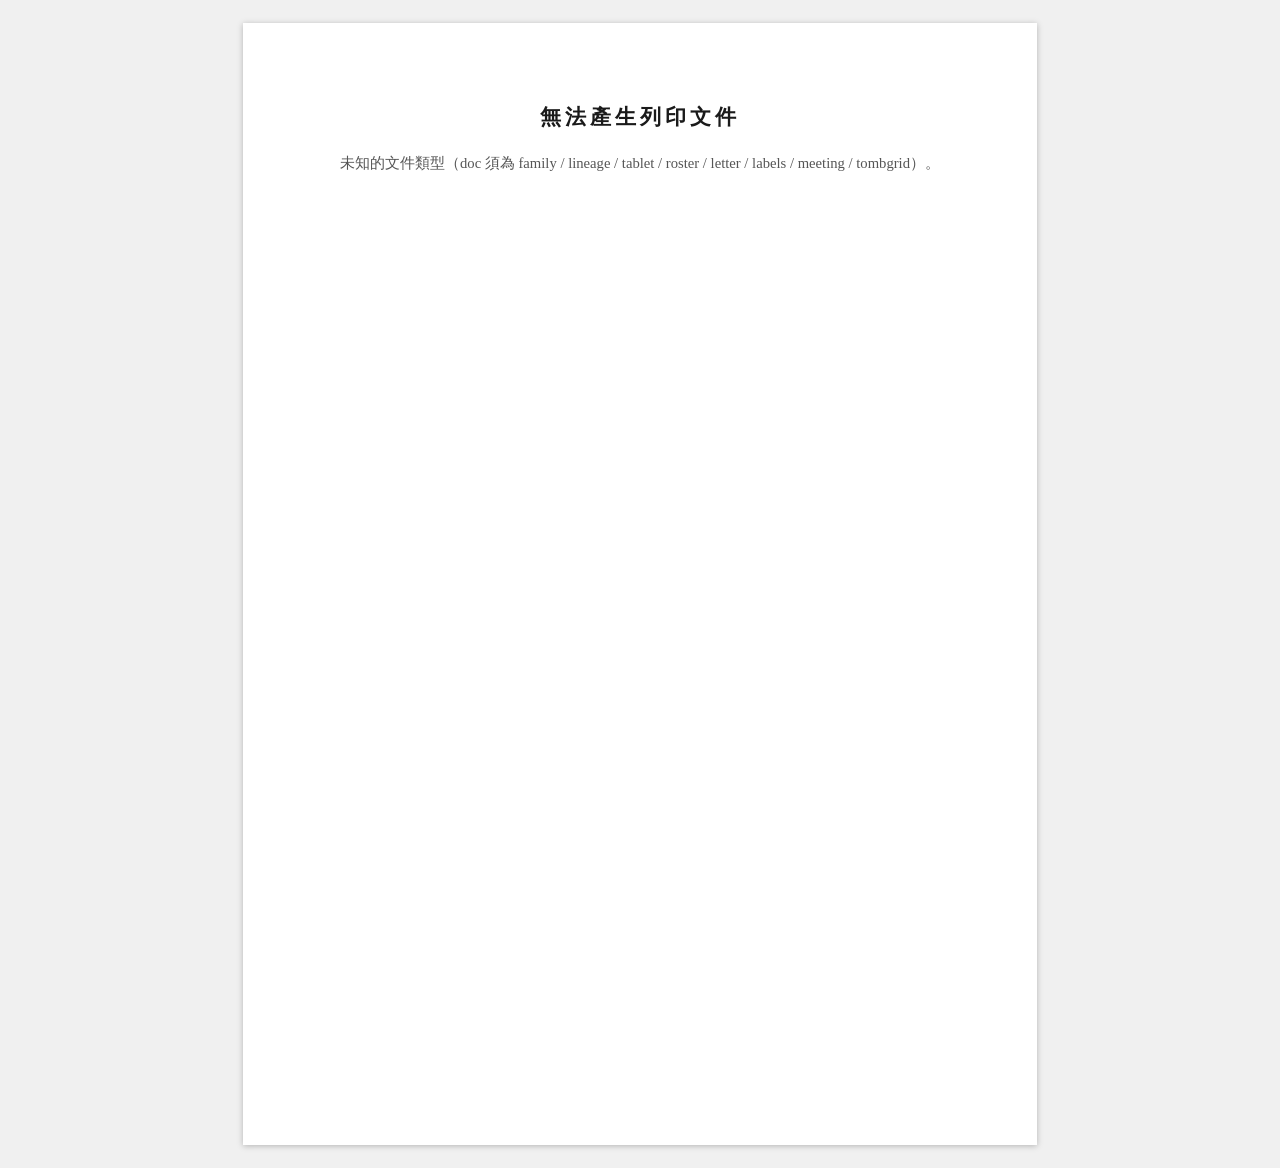
<file: webview/print.html>
<!DOCTYPE html>
<html lang="zh-Hant">
<head>
  <meta charset="UTF-8">
  <meta name="viewport" content="width=device-width, initial-scale=1.0">
  <title>繫族 列印</title>
  <!-- 版式契約：一律沿用 列印範本/assets/print.css（.sheet / .doc-title / table.grid / .missing / .no-print） -->
  <link rel="stylesheet" href="/列印範本/assets/print.css">
  <!-- 穴排位圖的樣式與畫法跟 app「穴排位」頁共用（畫面看到的就是印出來的樣子） -->
  <link rel="stylesheet" href="css/tomb.css">
  <script src="js/tombdraw.js"></script>
  <style>
    /* 直系族譜表：照原版 xls 欄寬，短欄（關係、姓名、年號、農曆月日…）一行到底，備註吃剩下的寬度 */
    table.grid.lineage td:not(:last-child) { white-space: nowrap; }
    /* 可點字修改：聚焦外框只用既有 token（--muted），列印時一律不出現 */
    #root [contenteditable="true"] { cursor: text; }
    #root [contenteditable="true"]:focus {
      outline: 1.5px dashed var(--muted);
      outline-offset: 2px;
    }
    @media print {
      #root [contenteditable="true"],
      #root [contenteditable="true"]:focus { outline: none !important; }
    }
    /* 寄件資訊頁（mail 合併輸出）：print.css 的 .sender/.print-mark 僅作用於
       .label 內，這裡是整頁版，放大沿用同視覺 */
    .mail-page .sender { font-size: 11pt; color: var(--muted); border-bottom: 1px solid #ccc; padding-bottom: 6pt; }
    .mail-page .print-mark { float: right; border: 1px solid var(--muted); padding: 0 6pt; font-size: 10pt; }
    /* 通函／開會通知行距收斂（1.6／1.65）與「密等及解密條件」欄寬 8.5em 已併入 print.css，
       靜態範本 列印範本/通知函.html 與本頁輸出共用同一組值 */
    /* 內容頁單張守門（fitOnePage）逐級收斂：說明條列太長時由程式實量後掛 fit-1～fit-5，
       說明字級最低 10pt。!important：蓋過右側聯絡欄行內的 line-height:1.7 */
    .sheet.fit-1 .gov-body { font-size: 12pt;   line-height: 1.5 !important; }
    .sheet.fit-1 .gov-meta { font-size: 11pt;   line-height: 1.45 !important; }
    .sheet.fit-2 .gov-body { font-size: 11.5pt; line-height: 1.45 !important; }
    .sheet.fit-2 .gov-meta { font-size: 10.5pt; line-height: 1.4 !important; }
    .sheet.fit-3 .gov-body { font-size: 11pt;   line-height: 1.4 !important; }
    .sheet.fit-3 .gov-meta { font-size: 10.5pt; line-height: 1.35 !important; }
    .sheet.fit-4 .gov-body { font-size: 10.5pt; line-height: 1.35 !important; }
    .sheet.fit-4 .gov-meta { font-size: 10pt;   line-height: 1.3 !important; }
    .sheet.fit-5 .gov-body { font-size: 10pt;   line-height: 1.3 !important; }
    .sheet.fit-5 .gov-meta { font-size: 10pt;   line-height: 1.25 !important; }
    .toolbar .fit-warn { margin-left: 10px; font-size: 12px; color: #b3261e; font-weight: bold; }
  </style>
</head>
<body>

  <!-- 列印工具列（資料填版完成後才顯示；列印時自動隱藏） -->
  <div class="toolbar no-print" id="toolbar" contenteditable="false" hidden>
    <button type="button" onclick="window.print()">列印 / 另存 PDF</button>
    <span id="toolbar-hint" style="margin-left:8pt;font-size:10pt;color:#555">可直接點文字修改（僅影響本次列印，不回存資料庫）</span>
  </div>

  <div id="root">
    <div class="sheet"><div class="doc-subtitle">資料載入中…</div></div>
  </div>

<script>
/* ============================================================
   繫族 KinLink — 資料驅動列印頁 print.html
   讀 URL 參數：doc（family/tablet/roster/letter/labels/meeting）、id（family 家長）、
   branch（tablet/roster/labels 房頭，空＝全部）、event（letter 活動編號）、
   k（後端 token）。meeting（開會通知）無額外參數。
   fetch /api/* 取真實 DB 資料填入既有列印版式；缺值以空欄或
   「欠 載」(.missing) 呈現，忠實不失真。純 ES5、零相依、離線可跑。
   ============================================================ */
(function () {
  'use strict';

  /* ── URL 參數 ── */
  var QS = {};
  (window.location.search || '').replace(/[?&]([^=&]+)=([^&]*)/g, function (_, k, v) {
    try { QS[k] = decodeURIComponent(v); } catch (e) { QS[k] = v; }
    return _;
  });
  var TOKEN = QS.k || '';

  /* ── API 包裝：自動帶 token（?k=），錯誤拋出白話訊息 ── */
  function api(path, query) {
    var url = '/api' + path, qs = [];
    if (query) {
      for (var k in query) {
        if (query[k] === undefined || query[k] === null || query[k] === '') continue;
        qs.push(encodeURIComponent(k) + '=' + encodeURIComponent(query[k]));
      }
    }
    if (TOKEN) qs.push('k=' + encodeURIComponent(TOKEN));
    if (qs.length) url += '?' + qs.join('&');
    return window.fetch(url).then(jsonOrThrow);
  }
  function jsonOrThrow(res) {
    if (!res.ok) {
      return res.text().then(function (t) {
        var msg = t;
        try { msg = (JSON.parse(t).error || {}).message || t; } catch (e) {}
        var err = new Error('API ' + res.status + '：' + msg);
        err.status = res.status;
        throw err;
      });
    }
    return res.json();
  }
  // 寫入（目前只有開會通知「儲存開會內容」用）：同 api() 帶 token；需編輯模式，否則後端回 403
  function apiPost(path, body) {
    return window.fetch('/api' + path + (TOKEN ? '?k=' + encodeURIComponent(TOKEN) : ''), {
      method: 'POST',
      headers: { 'Content-Type': 'application/json' },
      body: JSON.stringify(body)
    }).then(jsonOrThrow);
  }

  /* ── 小工具 ── */
  function esc(s) {
    return String(s == null ? '' : s).replace(/[&<>"]/g, function (c) {
      return { '&': '&amp;', '<': '&lt;', '>': '&gt;', '"': '&quot;' }[c];
    });
  }
  function td(html, cls) { return '<td' + (cls ? ' class="' + cls + '"' : '') + '>' + html + '</td>'; }
  function miss() { return '<span class="missing">欠 載</span>'; }        // 缺值照實列印（淡色）
  function orMiss(v) { return v ? esc(v) : miss(); }
  function genderTxt(g) { return g === 'F' ? '女' : (g === 'M' ? '男' : ''); }
  function fmtDate(d) {                       // '1858-02-25' → '1858年02月25日'
    // 也認 1858/2/25、1858.2.25（H-2：舊庫可能留有 Excel 另存的格式，讀的地方都要認得）
    var m = /^(\d{4})[-\/.](\d{1,2})[-\/.](\d{1,2})/.exec(String(d || '').replace(/^\s+/, ''));
    if (!m) return '';
    var p2 = function (s) { return (s.length < 2 ? '0' : '') + s; };
    return m[1] + '年' + p2(m[2]) + '月' + p2(m[3]) + '日';
  }
  function deathTxt(m) {                      // 已歿者的「…歿」字樣（國曆優先，退回原始記載）
    if (!m || m.alive) return '';
    var d = fmtDate(m.death);
    if (d) return d + '歿';
    // 本譜慣例卒年欄只填西元年、月日寫在「卒日原文」：年份要補回去，不能只印原文的月日
    //（卒年 1835＋原文「05月19日」→「1835年05月19日歿」；原文空白→「1835年歿」）
    var y = /^\s*(\d{4})(?!\d)/.exec(String(m.death || ''));
    var yr = y ? y[1] : '';
    d = String(m.deathOriginal || '').replace(/^\s+|\s+$/g, '');
    if (!d) return yr ? yr + '年歿' : '（歿）';
    // 原始記載常整句帶安葬地（「1788/03月28日歿 宜蘭縣…」）或已含「歿」
    // （「已歿（年月待考）」）：只取到「歿」字為止（含緊接括註），地址甩掉
    var cut = /^(.*?歿(?:（[^）]*）)?)/.exec(d);
    d = cut ? cut[1] : d + '歿';
    // 原文自己已寫了年份就不重複補：同一個西元年，或年號／民國／干支紀年的「…年」
    //（「道光十五年五月十九日」「民國24年5月19日」「乙未年五月十九日」前面再補「1835年」
    // 會兩種紀年疊在一起——第二批驗證員）；「已歿（年月待考）」這種「年」前面不是年份的照補
    var hasYear = (yr && d.indexOf(yr) >= 0) ||
      /([0-9０-９〇零一二三四五六七八九十廿卅百元]|[甲乙丙丁戊己庚辛壬癸][子丑寅卯辰巳午未申酉戌亥])\s*年/.test(d);
    return (yr && !hasYear) ? yr + '年' + d : d;
  }
  var ONES = '一二三四五六七八九';
  function genCN(n) {                         // 世代數 → 中文（支援 1～99）
    n = Number(n) || 0;
    if (n <= 0) return String(n);
    if (n < 10) return ONES[n - 1];
    if (n === 10) return '十';
    if (n < 20) return '十' + ONES[n % 10 - 1];
    var t = Math.floor(n / 10), o = n % 10;
    return ONES[t - 1] + '十' + (o ? ONES[o - 1] : '');
  }
  var ORD = '長次三四五六七八九十';           // 子女排行（出生序）
  // 媳婦／女婿排行：原版寫「大媳婦、二媳婦」「大女婿、二女婿」（全家族表與直系族譜表 xls 共 1350 份，
  // 沒有一筆「長媳婦／次媳婦」），跟子女的「長男、次男」不同字
  var SPO_ORD = '大二三四五六七八九十';
  // 姓名逐字拆開（加字距用）：按「字」切，不按 UTF-16 單位切——
  // split('') 會把戶政罕用字（Unicode 擴充 B 區，如「𠀋」）拆成兩半，印成兩個「�」
  function chars(s) {
    return String(s == null ? '' : s).match(/[\uD800-\uDBFF][\uDC00-\uDFFF]|[\s\S]/g) || [];
  }
  function foot(label) {
    return '<div class="foot">繫族 KinLink ｜ ' + esc(label) + '</div>';
  }

  /* 大量列印守門：收件人多時（每人 pagesPer 頁）先確認再產生。
     未標記任何寄送對象時會退回「在世且有地址」全寄，數量可能數百人、上千頁，
     瀏覽器排版會很久甚至沒回應——此時額外提示可改用戶長／代表制。
     n 小於門檻直接放行（回 true），使用者按取消回 false。 */
  function confirmBulk(n, useFlag, pagesPer, label) {
    var pages = Math.ceil(n * (pagesPer || 1));
    if (n <= 150) return true;                     // 一般房別/小家族不打擾
    var msg = '這次要產生【' + label + '】共 ' + n + ' 位收件人、約 ' + pages + ' 頁。\n\n';
    if (!useFlag) {
      msg += '目前尚未標記任何「寄送對象」，因此系統列入了全部「在世且有地址」的族親。\n' +
             '傳統作法是每戶只寄一位戶長／代表——可先到「族譜」逐位勾選「掃墓通知寄送對象」，\n' +
             '再回來列印，份數會少很多。\n\n';
    }
    msg += '份數多時排版需要一段時間，過程中畫面可能會沒有反應，請耐心等候。\n確定要繼續嗎？';
    return window.confirm(msg);
  }

  /* 收件人篩選（信封片頭／合併寄送共用）＋「哪些房一份都沒印」。
     寄送對象（戶長／代表制）：全庫只要有人勾了「掃墓通知寄送對象」，就只寄勾選的人（含地址
     空白者，空白會印出來提醒補登）；完全沒人勾＝退回「在世且有地址」全寄。這條規則刻意全庫
     一致（列印頁卡片說明照寫），不逐房切換——逐房切的話，還沒整理的房會突然整房全寄上千份。
     代價是過渡期（只勾了部分房）沒勾的房一份都不會印：zero 列出「有可寄的人、卻沒人被勾」
     的房（依設定的房頭順序），由畫面講清楚，不讓人以為全寄了（frontend-4）。 */
  function pickRecipients(all, branch, order) {
    var useFlag = all.some(function (m) { return m.mailTarget; });
    var list = [], canMail = {}, flagged = {};
    for (var i = 0; i < all.length; i++) {
      var m = all[i], b = m.branch || '';
      if (branch && b !== branch) continue;
      if (!m.alive) continue;
      var hasAddr = (m.postalCode || '') !== '' || (m.address || '') !== '';
      if (hasAddr) canMail[b] = true;
      if (m.mailTarget) flagged[b] = true;
      if (useFlag ? !!m.mailTarget : hasAddr) list.push(m);
    }
    var zero = [];
    if (useFlag) for (var k in canMail) if (!flagged[k]) zero.push(k);
    zero.sort(function (a, b) {
      var oa = order && order[a] !== undefined ? order[a] : 999;
      var ob = order && order[b] !== undefined ? order[b] : 999;
      return (oa - ob) || (a < b ? -1 : (a > b ? 1 : 0));
    });
    return { list: list, useFlag: useFlag, zero: zero.map(function (z) { return z || '未分房'; }) };
  }
  // 查無收件人時的說明：分清「這個範圍還沒人被勾寄送對象」與「真的沒有地址」，
  // 前者舊版也寫「查無在世且有住址」，總幹事會以為資料沒匯進去
  function noRecipientMsg(pick, scope, what) {
    if (pick.useFlag) {
      return '「' + scope + '」沒有任何在世族親勾選「掃墓通知寄送對象」，所以' + what + '一份都沒有產生。' +
        '族譜裡只要有人勾了寄送對象，系統就只寄勾選的人，這個範圍還沒有勾。' +
        '請到「族譜」替這個範圍的戶長／代表勾選「掃墓通知寄送對象」後再開；' +
        '若想改回「在世且有住址的人全寄」，要把所有人的勾選都取消。';
    }
    return '「' + scope + '」查無在世且有郵遞區號或住址的族親。請到「族譜」替收件人補上郵遞區號或住址後再開。';
  }
  // 有房被漏掉時的工具列提醒（渲染完成後顯示；列印時隱藏）
  var NOTICES = [];
  function noteZeroBranches(pick, what) {
    if (pick.useFlag && pick.zero.length) {
      NOTICES.push('注意：族譜裡已有人勾選「掃墓通知寄送對象」，所以只印勾選的人；' +
        '以下房頭還沒有人勾選，這次' + what + '一份都沒有印：' + pick.zero.join('、') + '。');
    }
  }

  /* ========================================================
     doc=family&id=N：全家族表
     資料來源：GET /api/member/{id}（本人＋spouses＋children 名單）
              ＋GET /api/members（全員索引：ganzhi/era/lunar/phone/address/note）
              ＋GET /api/member/{childId}（各子女的配偶名單）
     版式：同 列印範本/族譜表.html 第二張（全家族表）——
       欄：關係/家族姓名/性別/出生西元年/歲次/年號/農曆月日/備註（農曆年日期）
       在世者下方緊接「住址：／電話：」跨欄子列；缺值「欠 載」.missing。
     ======================================================== */
  // lite：直系族譜表用——照原版 7 欄（沒有「歲次」）、不接住址／電話子列
  function personRow(rel, m, fallbackName, lite) {
    if (!m) {                                 // 僅有姓名（如查無主檔明細）→ 其餘欄以空/欠載呈現
      return '<tr>' + td(esc(rel), 'c') + td(esc(fallbackName || '')) + td('', 'c') +
        td(miss(), 'c') + (lite ? '' : td('', 'c')) + td('', 'c') + td(miss(), 'c') + '<td></td></tr>';
    }
    var note = [];
    var dt = deathTxt(m);
    // 匯入的備註常就是原版整格「1900/05月01日歿 示範墓園」：已含同一個卒日就不再前面重複一次
    var flat = function (s) { return String(s || '').replace(/[\s　]+/g, ''); };
    if (dt && flat(m.note).indexOf(flat(dt)) < 0) note.push(dt);
    if (m.note) note.push(m.note);
    var html = '<tr>' +
      td(esc(rel), 'c') +
      td(esc(m.name)) +
      td(genderTxt(m.gender), 'c') +
      td(m.birth ? esc(String(m.birth).slice(0, 4)) : miss(), 'c') +
      (lite ? '' : td(esc(m.ganzhi || ''), 'c')) +
      td(esc(m.era || ''), 'c') +
      td(m.lunar ? esc(m.lunar) : miss(), 'c') +
      '<td>' + esc(note.join('　')) + '</td></tr>';
    if (m.alive && !lite) {                   // 在世者附住址／電話子列（跨欄，同原版式）
      html += '<tr><td colspan="4">住址：' + esc(m.address || '') + '</td>' +
              '<td colspan="4">電話：' + esc(m.phone || '') + '</td></tr>';
    }
    return html;
  }

  // 冠夫姓（2026-10-06 總幹事拍板）：嫁進來的女性配偶，1930 年以前出生的印「夫姓＋本名」（如「楊陳○○」），
  // 之後出生的照本名。依據：原版直系族譜表與全家族表共 1171 筆嫁入者，這條分界吻合 91%
  // （一律不冠只有 64%；轉換年代原版自己也不一致）。她的生年不詳時依序看先生的生年、兩人的卒年
  // （1950 年以前過世算舊時代）；都沒有就不冠（真實庫 518 位嫁入者只有 10 位落到這裡）。
  // 不用世代判斷：世代從第幾世起算各家不同。只改列印、不改資料；本名已經是夫姓開頭就不重複加。
  // 全家族表與直系族譜表的配偶列共用。
  var GUAN_BEFORE_YEAR = 1930, GUAN_DEATH_BEFORE = 1950;
  function yearIn(s) {                        // 「1903-11-09」「11/09/1903」「1960/ 月 日歿」都取得到年份
    var m = /(1[5-9]\d\d|20\d\d)/.exec(String(s || ''));
    return m ? Number(m[1]) : null;
  }
  function guanName(name, w, husband) {
    name = String(name || '');
    var hs = String((husband && husband.name) || '').charAt(0);
    if (!name || !hs || name.charAt(0) === hs) return name;
    if ((w && w.gender === 'M') || (husband && husband.gender === 'F')) return name;   // 只冠在嫁進來的女性
    w = w || {};
    husband = husband || {};
    var by = yearIn(w.birth) || yearIn(husband.birth);
    var dy = yearIn(w.death) || yearIn(w.deathOriginal) || yearIn(husband.death) || yearIn(husband.deathOriginal);
    var old = by ? by < GUAN_BEFORE_YEAR : (dy ? dy < GUAN_DEATH_BEFORE : false);
    return old ? hs + name : name;
  }
  function spouseRow(rel, w, fallbackName, husband, lite) {
    if (!w) return personRow(rel, null, guanName(fallbackName, null, husband), lite);
    var o = {};
    for (var k in w) o[k] = w[k];
    o.name = guanName(w.name, w, husband);
    return personRow(rel, o, fallbackName, lite);
  }

  // K-2 原版關係註記（2026-10-06，從家族原有的全家族表／直系族譜表補進庫）：子女在父親那張表上的原版稱呼
  // （「三男」「長男(螟蛉子)」「三女(嗣胡)」「養女」）、配偶身分（續／側室／妾／招贅…）。有就照原版印，
  // 沒有才照生日推排行、配偶只標妻／夫（他族新裝的庫一律沒有這些，行為不變）。
  var ORDNUM = { '長': 1, '大': 1, '次': 2, '二': 2, '三': 3, '四': 4, '五': 5, '六': 6, '七': 7, '八': 8, '九': 9,
                 '十': 10, '十一': 11, '十二': 12 };
  function labelRank(lab) {                   // 「三男」「長男(螟蛉子)」→ 3、1；養女、子 → 0
    var m = /^(十一|十二|長|大|次|二|三|四|五|六|七|八|九|十)(男|女)/.exec(lab || '');
    return m ? ORDNUM[m[1]] : 0;
  }
  // 母＋續 →「母(續)」；妾本身就是稱呼（兒子的妾＝「媳婦(妾)」）。
  // asMother：直系族譜表的「母」列——原版那裡從不寫續弦（同一位在父親表上當媳婦才寫「二媳婦(續)」），
  // 只標側室、妾、招贅（2026-10-06 對照 93 份原檔）
  // 總幹事 2026-10-12：「族譜以前就這樣寫，那就按照前人的做法，我們不要自作主張」——照原版印，不要拿掉。
  function withRole(base, role, asMother) {
    if (!role || (asMother && /^(再|三)?續$/.test(role))) return base;
    if (role === '妾') return /媳婦$/.test(base) ? '媳婦(妾)' : '妾';
    return base + '(' + role + ')';
  }
  // 多位配偶的先後：元配 → 續 → 再續 → 側室 → 妾（同身分再看第一個子女的位置）；沒有子女的元配照樣排第一
  var ROLE_RANK = { '': 0, '招贅': 0, '入贅': 0, '續': 1, '再續': 2, '三續': 3, '側室': 4, '妾': 5 };
  function roleRank(r) { return ROLE_RANK[r || ''] != null ? ROLE_RANK[r || ''] : 3; }
  function grandLabel(son, female, lab) {     // 內孫／內孫女（接女兒時外孫）＋原版註記；養女 → 養孫女
    var base = String(lab || '').replace(/[（(].*?[)）]/g, '');
    if (base === '養女' || base === '義女') return base.charAt(0) + '孫女';
    var m = /[（(](.+?)[)）]/.exec(lab || '');
    return (son ? '內孫' : '外孫') + (female ? '女' : '') + (m ? '(' + m[1] + ')' : '');
  }

  function renderFamily(id) {
    var host, byId = {};
    return api('/member/' + encodeURIComponent(id)).then(function (h) {
      host = h;
      return api('/members');
    }).then(function (all) {
      all = all || [];
      for (var i = 0; i < all.length; i++) byId[all[i].id] = all[i];
      var kids = host.children || [];
      return Promise.all(kids.map(function (c) {
        return api('/member/' + encodeURIComponent(c.id));
      }));
    }).then(function (kidDetails) {
      var rows = '';
      // 本人
      rows += personRow('本人', byId[host.id] || host, host.name);
      // 本人配偶（可多位；狀態不上表，僅列人）：依配偶本人性別標妻／夫。配偶性別空白（舊名冊常見）
      // 或只有姓名時看家長性別推（家長男→妻、家長女→夫，同通知名單）；同性配偶標「配偶」
      //（同子女配偶，總幹事 2026-07-10）；兩邊都不詳才用中性的「配偶」。
      //（舊版 so.gender === 'F' ? '妻' : '夫'：配偶性別空白一律「夫」，男家長的太太也印成夫——第二批驗證員）
      var sps = host.spouses || [], hg = (byId[host.id] || host).gender;
      for (var s = 0; s < sps.length; s++) {
        var so = sps[s].id != null ? byId[sps[s].id] : null;
        var sg = (so && so.gender) || (hg === 'M' ? 'F' : (hg === 'F' ? 'M' : ''));
        rows += spouseRow(withRole(sg === hg ? '配偶' : (sg === 'F' ? '妻' : (sg === 'M' ? '夫' : '配偶')), sps[s].role),
                          so, sps[s].name, byId[host.id] || host);
      }
      // 子女（依出生序）＋各自配偶
      // 長／次只有在「同性別手足排得出長幼」時才冠（後端 rankKnown：有人生日不詳、同年卻只填
      // 年份、同一天都算排不出）：照位置硬給會把真正的老大印成「次男」——這種情況兒子一律印
      // 「子」、女兒印「女」，留給總幹事手寫。兒女分開算（長女、次女只跟姊妹比）。
      var kids = host.children || [], rankOK = { M: true, F: true };
      for (var r0 = 0; r0 < kidDetails.length; r0++) {
        var g0 = (byId[kidDetails[r0].id] || kidDetails[r0]).gender === 'F' ? 'F' : 'M';
        if (kids[r0] && kids[r0].rankKnown === false) rankOK[g0] = false;
      }
      var nM = 0, nF = 0;
      for (var c = 0; c < kidDetails.length; c++) {
        var kd = kidDetails[c];
        var km = byId[kd.id] || kd;
        var rel, own = (kids[c] && kids[c].origLabel) || '', rk;
        if (km.gender === 'F') { nF++; rel = rankOK.F ? (ORD[nF - 1] || ('第' + nF)) + '女' : '女'; rk = rankOK.F ? nF : 0; }
        else { nM++; rel = rankOK.M ? (ORD[nM - 1] || ('第' + nM)) + '男' : '子'; rk = rankOK.M ? nM : 0; }
        if (own) { rel = own; rk = labelRank(own); }      // 原版稱呼優先（K-2）
        rows += personRow(rel, km, kd.name);
        var ksp = kd.spouses || [];
        for (var x = 0; x < ksp.length; x++) {
          var kso = ksp[x].id != null ? byId[ksp[x].id] : null;
          // 配偶稱謂依「配偶本人性別」對照子女性別：同性配偶統一標「配偶」
          //（總幹事拍板 2026-07-10）；異性維持傳統媳婦／女婿。性別不明退回傳統。
          var sg = kso ? kso.gender : null, spRel;
          if (sg && sg === km.gender) spRel = '配偶';
          else if (km.gender === 'F') spRel = (rk ? (SPO_ORD[rk - 1] || '') : '') + '女婿';
          else spRel = (rk ? (SPO_ORD[rk - 1] || '') : '') + '媳婦';
          rows += spouseRow(withRole(spRel, ksp[x].role), kso, ksp[x].name, km);
        }
      }
      document.title = '全家族表-' + (host.name || '');
      return '<div class="sheet">' +
        '<div class="doc-title">第' + genCN(host.gen) + '世 ' + esc(host.name) + ' 全家族表</div>' +
        '<table class="grid"><thead><tr>' +
          '<th>關係</th><th>家族姓名</th><th>性別</th><th>出生西元年</th>' +
          '<th>歲次</th><th>年號</th><th>農曆月日</th><th>備註（農曆年日期）</th>' +
        '</tr></thead><tbody>' + rows + '</tbody></table>' +
        foot('全家族表（在世者附住址／電話）') +
      '</div>';
    });
  }

  /* ========================================================
     doc=lineage&id=N[&child=C]：直系族譜表（追一位子女一張；沒給 child＝每個兒子各一張）
     版式：照原版「第N世某某直系族譜表」xls（列印範本/族譜表.html 第一張）——
       欄：關係/家族姓名/性別/出生西元年/年號/農曆月日/備註（農曆年日期）：沒有歲次、不附住址電話；
       列：父、母 → 其餘子女（出生序）→ 追的那位子女 → 他的配偶（「三媳婦」）→ 他的子女（內孫／內孫女）。
       嫁入者冠夫姓見 guanName；原版稱呼與配偶身分見 labelRank／withRole／grandLabel（K-2）。
       有兩位以上配偶、且子女連得到生母時，照原版分段列：母 → 她的子女 → 下一位母 → …
       （生母不詳的子女接在第一段後面；追的那位一樣排最後）。
     資料來源同全家族表：/member/{id}、/members、/member/{childId}。
     ======================================================== */
  function renderLineage(id, childId) {
    var host, byId = {};
    return api('/member/' + encodeURIComponent(id)).then(function (h) {
      host = h;
      return api('/members');
    }).then(function (all) {
      all = all || [];
      for (var i = 0; i < all.length; i++) byId[all[i].id] = all[i];
      return Promise.all((host.children || []).map(function (c) {
        return api('/member/' + encodeURIComponent(c.id));
      }));
    }).then(function (kd) {
      var kids = host.children || [], me = byId[host.id] || host, hg = me.gender;
      var km = kd.map(function (k) { return byId[k.id] || k; });
      // 子女排行同全家族表：同性別手足排得出長幼才冠長／次，否則印「子」「女」
      var rankOK = { M: true, F: true }, num = [], rel = [], nM = 0, nF = 0, c;
      for (c = 0; c < kd.length; c++) {
        if (kids[c] && kids[c].rankKnown === false) rankOK[km[c].gender === 'F' ? 'F' : 'M'] = false;
      }
      for (c = 0; c < kd.length; c++) {
        if (km[c].gender === 'F') { nF++; num[c] = rankOK.F ? nF : 0; rel[c] = num[c] ? (ORD[nF - 1] || ('第' + nF)) + '女' : '女'; }
        else { nM++; num[c] = rankOK.M ? nM : 0; rel[c] = num[c] ? (ORD[nM - 1] || ('第' + nM)) + '男' : '子'; }
        if (kids[c] && kids[c].origLabel) { rel[c] = kids[c].origLabel; num[c] = labelRank(rel[c]); }   // 原版稱呼優先
      }
      // 追哪幾位：指定 child 就只追他；否則每個兒子一張（原版一個兒子一份檔）；
      // 沒有兒子就追有子女的女兒；都沒有就只印父母與子女一張
      var pick = [];
      for (c = 0; c < kd.length; c++) {
        if (childId ? String(kd[c].id) === String(childId) : km[c].gender !== 'F') pick.push(c);
      }
      if (!childId && !pick.length) {
        for (c = 0; c < kd.length; c++) if ((kd[c].children || []).length) pick.push(c);
      }
      if (!pick.length) pick.push(-1);

      // 父、母（從子女的角度）：配偶性別空白時看本人性別推；同性配偶標「配偶」（同全家族表）
      var hostRow = personRow(hg === 'F' ? '母' : '父', me, host.name, true);
      var sps = host.spouses || [];
      function spRow(s) {
        var so = sps[s].id != null ? byId[sps[s].id] : null;
        var sg = (so && so.gender) || (hg === 'M' ? 'F' : (hg === 'F' ? 'M' : ''));
        return spouseRow(withRole(sg === hg ? '配偶' : (sg === 'M' ? '父' : '母'), sps[s].role, true), so, sps[s].name, me, true);
      }
      // 生母：子女的另一位家長、也是本人配偶的那位（後端 otherParent；K-2 補進庫的生母親子邊）
      var spIdx = {}, mom = [];
      for (var s0 = 0; s0 < sps.length; s0++) if (sps[s0].id != null) spIdx[sps[s0].id] = s0;
      for (c = 0; c < kd.length; c++) {
        var op = kids[c] && kids[c].otherParent;
        mom[c] = op != null && spIdx[op] != null ? spIdx[op] : null;
      }
      var grouped = sps.length >= 2 && mom.some(function (v) { return v != null; });
      // 分段順序：配偶依她第一個子女出現的位置排，沒有子女的排最後
      var spOrder = sps.map(function (_, k) { return k; });
      if (grouped) {
        var firstKid = function (k) { var i = mom.indexOf(k); return i < 0 ? 9999 : i; };
        spOrder.sort(function (a, b) {
          return (roleRank(sps[a].role) - roleRank(sps[b].role)) || (firstKid(a) - firstKid(b)) || (a - b);
        });
      }
      function bodyRows(t) {                    // 父 → 配偶與子女（追的那位 t 除外）
        var out = hostRow, k, c3;
        if (!grouped) {
          for (k = 0; k < sps.length; k++) out += spRow(k);
          for (c3 = 0; c3 < kd.length; c3++) if (c3 !== t) out += personRow(rel[c3], km[c3], kd[c3].name, true);
          return out;
        }
        for (var o = 0; o < spOrder.length; o++) {
          k = spOrder[o];
          out += spRow(k);
          for (c3 = 0; c3 < kd.length; c3++) {
            if (c3 !== t && (mom[c3] === k || (o === 0 && mom[c3] == null))) out += personRow(rel[c3], km[c3], kd[c3].name, true);
          }
        }
        return out;
      }

      document.title = '直系族譜表-' + (host.name || '');
      return pick.map(function (t, i) {
        var rows = bodyRows(t), label = '直系族譜表';
        if (t >= 0) {
          var son = km[t].gender !== 'F';
          rows += personRow(rel[t], km[t], kd[t].name, true);
          var ksp = kd[t].spouses || [], gk = kd[t].children || [];
          var kspRow = function (x) {
            var kso = ksp[x].id != null ? byId[ksp[x].id] : null;
            var same = kso && kso.gender && kso.gender === km[t].gender;
            return spouseRow(withRole(same ? '配偶' : (num[t] ? (SPO_ORD[num[t] - 1] || '') : '') + (son ? '媳婦' : '女婿'),
                                      ksp[x].role), kso, ksp[x].name, km[t], true);
          };
          var gkRow = function (y) {
            var gm = byId[gk[y].id] || null;
            var gf = gm ? gm.gender === 'F' : /女$/.test(String(gk[y].origLabel || '').replace(/[（(].*?[)）]/g, ''));
            return personRow(grandLabel(son, gf, gk[y].origLabel), gm, gk[y].name, true);
          };
          // 追的那位有兩位以上配偶、孫輩連得到生母時，同祖先那段照原版分段：媳婦 → 她的子女 → 下一位…
          var kIdx = {}, gmom = [], x, y;
          for (x = 0; x < ksp.length; x++) if (ksp[x].id != null) kIdx[ksp[x].id] = x;
          for (y = 0; y < gk.length; y++) gmom[y] = gk[y].otherParent != null && kIdx[gk[y].otherParent] != null ? kIdx[gk[y].otherParent] : null;
          if (ksp.length >= 2 && gmom.some(function (v) { return v != null; })) {
            var kOrder = ksp.map(function (_, k) { return k; });
            var firstG = function (k) { var i = gmom.indexOf(k); return i < 0 ? 9999 : i; };
            kOrder.sort(function (a, b) {
              return (roleRank(ksp[a].role) - roleRank(ksp[b].role)) || (firstG(a) - firstG(b)) || (a - b);
            });
            for (var o2 = 0; o2 < kOrder.length; o2++) {
              rows += kspRow(kOrder[o2]);
              for (y = 0; y < gk.length; y++) if (gmom[y] === kOrder[o2] || (o2 === 0 && gmom[y] == null)) rows += gkRow(y);
            }
          } else {
            for (x = 0; x < ksp.length; x++) rows += kspRow(x);
            for (y = 0; y < gk.length; y++) rows += gkRow(y);
          }
          label += '（' + rel[t] + ' ' + (km[t].name || kd[t].name || '') + ' 一支）';
        }
        return '<div class="sheet' + (i ? ' page-break' : '') + '">' +
          '<div class="doc-title">第' + genCN(host.gen) + '世 ' + esc(host.name) + ' 直系族譜表</div>' +
          '<table class="grid lineage"><thead><tr>' +
            '<th>關係</th><th>家族姓名</th><th>性別</th><th>出生西元年</th>' +
            '<th>年號</th><th>農曆月日</th><th>備註（農曆年日期）</th>' +
          '</tr></thead><tbody>' + rows + '</tbody></table>' +
          foot(label) +
        '</div>';
      }).join('');
    });
  }

  /* ========================================================
     doc=tablet[&branch=X]：牌位姓名表（已歿者，依 房＋世代 排序）
     資料來源：GET /api/members[?branch=]（alive=false 者）
              ＋GET /api/settings（branches 陣列＝房頭排序依據）
     版式：同 列印範本/牌位姓名表.html——原雙列國曆/農曆簡化為單列多欄，
       欄名沿用：房別/世別/姓名/性別/歲次/西元/出生年月日/農曆年日期。
       （出生年月日＝原始記載（年號＋農曆）；農曆年日期＝卒年「…歿」）
     ======================================================== */
  // 姓名字距：純中文 2~4 字加全形空格（同原版「楊 立 宗」）；含括號字號等原樣
  function spacedName(nm) {
    nm = String(nm || '');
    if (/^[一-鿿]{2,4}$/.test(nm)) return nm.split('').join('　');
    return nm;
  }
  // 國曆日期欄：完整日期；只有年份時照原版留空格「1777年 月 日」
  function solarCell(iso) {
    var full = fmtDate(iso);
    if (full) return full;
    var y = /^(\d{4})/.exec(iso || '');
    return y ? y[1] + '年　月　日' : '';
  }
  // 農曆生日欄（兩列制下列）：年號年＋農曆月日（如「光緒27年臘月廿六」），
  // 缺件退回原始記載；與國曆同值（只有西元年）時不重複印
  function lunarBirthTxt(m) {
    var t = (m.era || '') + (m.lunar || '');
    if (!t) t = m.birthOriginal || '';
    if (t && /^\d{4}$/.test(t) && t === String(m.birth || '').slice(0, 4)) return '';
    return t;
  }

  function renderTablet(branch) {
    return Promise.all([
      api('/members', branch ? { branch: branch } : null),
      api('/settings')
    ]).then(function (rs) {
      var list = (rs[0] || []).filter(function (m) { return !m.alive; });
      var order = {}, bs = (rs[1] && rs[1].branches) || [];
      for (var i = 0; i < bs.length; i++) order[bs[i]] = i;
      // 房別空白或「本宗」＝分房前的共同祖先（始祖、早期世代）：排在所有房之前，
      // 同原件（牌位姓名表.html 第 11、12 世房別留空排最前）。不能吃到「清單外＝999」排到最後。
      var bkey = function (b) { b = b || ''; return b === '本宗' ? '' : b; };
      var rank = function (b) {
        b = bkey(b);
        if (!b) return -1;
        return order[b] !== undefined ? order[b] : 999;
      };
      list.sort(function (a, b) {              // 共同祖先 → 房（settings 順序）→ 世代 → id
        var oa = rank(a.branch), ob = rank(b.branch);
        if (oa !== ob) return oa - ob;
        if (bkey(a.branch) !== bkey(b.branch)) return bkey(a.branch) < bkey(b.branch) ? -1 : 1;
        if (a.gen !== b.gen) return a.gen - b.gen;
        return a.id - b.id;
      });
      // 原版兩列制：上列＝房/世/姓名/性別/歲次/國曆生日/（出生年月日欄原版即留白）/卒日；
      //             下列＝西元欄印農曆生日原文（年號紀年，如 光緒27年臘月廿六）
      var rows = '';
      for (var j = 0; j < list.length; j++) {
        var m = list[j];
        rows += '<tr>' +
          td(esc(m.branch || ''), 'c') +
          td('第' + esc(m.gen) + '世', 'c') +
          td(esc(spacedName(m.name)) + (m.inlaw ? '（' + esc(m.inlaw) + '）' : '')) +
          td(genderTxt(m.gender), 'c') +
          td(m.ganzhi ? esc(m.ganzhi) : miss(), 'c') +
          td(esc(solarCell(m.birth)), 'c') +
          td('', 'c') +
          '<td>' + esc(deathTxt(m)) + '</td></tr>';
        rows += '<tr>' +
          td('', 'c') + td('', 'c') + td('') + td('', 'c') + td('', 'c') +
          td(esc(lunarBirthTxt(m)), 'c') +
          td('', 'c') + '<td></td></tr>';
      }
      if (!rows) rows = '<tr><td colspan="8" class="c">（此範圍尚無已歿先人資料）</td></tr>';
      document.title = '牌位姓名表' + (branch ? '-' + branch : '');
      return '<div class="sheet">' +
        '<h1 class="doc-title">歷代祖先牌位姓名資料</h1>' +
        '<div class="doc-subtitle">' + esc(branch || '全部房頭') + '　·　已歿先人依房別與世代排序</div>' +
        '<table class="grid"><thead><tr>' +
          '<th>房　別</th><th>世別</th><th>姓&nbsp;&nbsp;名</th><th>性別</th>' +
          '<th>歲次</th><th>西元</th><th>出生年月日</th><th>農曆年日期</th>' +
        '</tr><tr>' +
          '<th></th><th></th><th></th><th></th><th></th><th>農曆</th><th></th><th></th>' +
        '</tr></thead><tbody>' + rows + '</tbody></table>' +
        foot('牌位姓名表') +
      '</div>';
    });
  }

  /* ========================================================
     doc=tombgrid&site=<場地id|all>：穴排位圖（規格 §2.5 場地格線）
     格子怎麼畫就怎麼印：th.gen＝列標籤（直書）、td＝格子稱呼（後端已套
     「字號　姓公／名　姓氏」或手改文字）。site=all 時每個場地一頁，分頁隔開。
     ======================================================== */
  // i：第幾個場地（map 傳入）。第二個起由場地本身換頁（.page-break），不在場地之間
  // 插空的分頁 div——空 div 會自己落在一張直式空白頁上（print-2）。
  // 畫法在 js/tombdraw.js（跟 app「穴排位」頁共用）：面板、階梯照家族的穴排位圖，方格列標籤直書
  function renderTombGridOne(s, i) {
    var d = TombDraw.render(s);
    return '<div class="sheet landscape' + (d.cls ? ' ' + d.cls : '') + (i ? ' page-break' : '') + '">' + d.html +
      foot('穴排位圖・' + (s.name || '')) + '</div>';
  }
  function renderTombGrid(siteId) {
    if (String(siteId) === 'all') {
      return api('/tomb-sites').then(function (list) {
        if (!list || !list.length) throw new Error('尚未建立任何穴排位場地，請先到「穴排位」頁畫格子。');
        return Promise.all(list.map(function (s) { return api('/tomb-site/' + encodeURIComponent(s.id)); }));
      }).then(function (sites) {
        document.title = '穴排位圖-全部場地';
        return sites.map(renderTombGridOne).join('');
      });
    }
    return api('/tomb-site/' + encodeURIComponent(siteId)).then(function (s) {
      document.title = '穴排位圖-' + (s.name || '');
      return renderTombGridOne(s, 0);
    });
  }

  /* ========================================================
     doc=roster&id=<家長id>：掃墓祭祖通知名單（一支一份，同傳統分檔
     「第13世大房、長敏.xls」格式，總幹事拍板 2026-07-04）
     上段＝該支先人（家長＋配偶，每人兩列：國曆生卒／農曆生日原文）
     下段＝該支在世子孫聯絡名冊（每人兩列：世別/姓名/性別/郵遞/電話
           ＋ 關係/住址），尾附空白列供現場補登。
     ======================================================== */
  function renderRoster(headId) {
    return Promise.all([
      api('/member/' + encodeURIComponent(headId)),
      api('/members')
    ]).then(function (rs) {
      var head = rs[0] || {}, all = rs[1] || [];
      var byId = {};
      for (var i = 0; i < all.length; i++) byId[all[i].id] = all[i];

      // 該支後裔：自家長沿 fatherId 向下收集，含各代配偶（spouseOfId 指向支內者）
      var inSet = {}; inSet[head.id] = true;
      var kidsOf = {};
      for (var k = 0; k < all.length; k++) {
        var f = all[k].fatherId;
        if (f != null) (kidsOf[f] = kidsOf[f] || []).push(all[k]);
      }
      var queue = [head.id];
      while (queue.length) {
        var pid = queue.pop();
        var kids = kidsOf[pid] || [];
        for (var c = 0; c < kids.length; c++) {
          if (!inSet[kids[c].id]) { inSet[kids[c].id] = true; queue.push(kids[c].id); }
        }
      }
      for (var s = 0; s < all.length; s++) {
        var sp = all[s];
        if (!inSet[sp.id] && sp.spouseOfId != null && inSet[sp.spouseOfId]) inSet[sp.id] = true;
      }

      // 上段：先人＝家長本人＋其配偶（每人兩列）
      function ancRows(m, relLabel) {
        if (!m) return '';
        return '<tr>' +
          td(esc(m.branch || ''), 'c') +
          td(esc(spacedName(m.name)), 'c') +
          td(genderTxt(m.gender), 'c') +
          td(m.ganzhi ? esc(m.ganzhi) : '', 'c') +
          td(esc(solarCell(m.birth)), 'c') +
          td('', 'c') +
          '<td>' + esc(deathTxt(m)) + '</td></tr>' +
          '<tr>' + td(esc(relLabel || ''), 'c') + td('', 'c') + td('', 'c') + td('', 'c') +
          td(esc(lunarBirthTxt(m)), 'c') + td('', 'c') + '<td></td></tr>';
      }
      var rows = ancRows(head, '第' + (head.gen || '') + '世');
      var sps = head.spouses || [];
      var spJobs = sps.map(function (s2) {
        return s2.id ? api('/member/' + s2.id).catch(function () { return null; }) : Promise.resolve(null);
      });
      return Promise.all(spJobs).then(function (spDetails) {
        for (var w = 0; w < spDetails.length; w++) {
          // 依配偶本人性別標：女性家長的配偶是「丈夫」（舊版一律寫死「妻子」）；同性配偶標「配偶」
          //（同全家族表，總幹事 2026-07-10）。配偶性別空白（舊名冊常見）看家長性別推；
          // 兩邊都空白退回傳統的「妻子」
          var sd = spDetails[w];
          if (!sd) continue;
          var sg = sd.gender || (head.gender === 'F' ? 'M' : '');
          rows += ancRows(sd, (sg && sg === head.gender) ? '配偶' : (sg === 'M' ? '丈夫' : '妻子'));
        }

        // 下段：在世子孫（每人兩列：世別/姓名/性別/郵遞/電話 ＋ 關係/住址）
        rows += '<tr><th>關　係</th><th>姓　名</th><th>性別</th><th>郵遞區號</th>' +
          '<th colspan="3">聯　絡　電　話</th></tr>';
        var live = [];
        for (var idKey in inSet) {
          var mm = byId[idKey];
          if (mm && mm.alive) live.push(mm);
        }
        live.sort(function (a, b) { return (a.gen - b.gen) || (a.id - b.id); });
        for (var j = 0; j < live.length; j++) {
          var v = live[j];
          var zip = v.postalCode || '';
          var addr = v.address || '';
          var zm = /^(\d{3,6})\s*/.exec(addr);
          if (zm) { if (!zip) zip = zm[1]; addr = addr.slice(zm[0].length); }
          rows += '<tr>' +
            td('第' + esc(v.gen) + '世', 'c') +
            td(esc(spacedName(v.name)), 'c') +
            td(genderTxt(v.gender), 'c') +
            td(esc(zip), 'c') +
            '<td colspan="3">聯絡電話：' + esc(v.phone || '') + '</td></tr>';
          rows += '<tr>' +
            td(v.inlaw ? esc(v.inlaw) : '', 'c') +   // 關係：外姻標媳／女婿，本宗留空供手填
            td('', 'c') + td('', 'c') +
            '<td colspan="4">住址：' + esc(addr) + '</td></tr>';
        }
        if (!live.length) rows += '<tr><td colspan="7" class="c">（此支尚無在世子孫資料）</td></tr>';
        // 空白列組：供現場補登（沿原版保留）
        for (var b = 0; b < 4; b++) {
          rows += '<tr><td class="c">&nbsp;</td><td class="c">&nbsp;</td><td class="c">&nbsp;</td>' +
            '<td class="c">&nbsp;</td><td colspan="3">聯絡電話：</td></tr>' +
            '<tr><td class="c">&nbsp;</td><td class="c">&nbsp;</td><td class="c">&nbsp;</td>' +
            '<td colspan="4">住址：</td></tr>';
        }
        document.title = '通知名單-' + (head.name || '');
        return '<div class="sheet">' +
          '<div class="doc-title">掃墓祭祖通知名單</div>' +
          '<div class="doc-subtitle">' + esc(head.name || '') + '　派下</div>' +
          '<table class="grid">' +
            '<colgroup><col style="width:11%"><col style="width:20%"><col style="width:8%">' +
            '<col style="width:12%"><col style="width:19%"><col style="width:10%"><col style="width:20%"></colgroup>' +
            '<thead><tr>' +                   // 首欄用中性「房　別」（同牌位表）：各家族房數不一，也可能不分房
              '<th>房　別</th><th>姓　名</th><th>性別</th><th>歲次</th><th>西元</th>' +
              '<th>出生年月日</th><th>農曆年日期</th>' +
            '</tr><tr>' +
              '<th></th><th></th><th></th><th></th><th>農曆</th><th></th><th></th>' +
            '</tr></thead><tbody>' + rows + '</tbody></table>' +
          foot('掃墓祭祖通知名單') +
        '</div>';
      });
    });
  }

  /* ========================================================
     doc=letter&event=N：掃墓祭祖通函（公文式，依總幹事確認格式）
     資料來源：GET /api/events（依 event 找活動：name/date/calendar/
              location/note/letterBody/deceasedId）
              ＋GET /api/settings（org_* 8 鍵：抬頭與聯絡欄）
              ＋GET /api/member/{deceasedId}（受文者稱謂，可缺）
     版式：沿用 列印範本/通知函.html —— .letterhead（寄件抬頭：協會名＋
       聯絡處＋印刷品）→ .doc-title「{民國年}年{受文者}掃墓祭祖通函」→
       右側 會址/聯絡地址/理事長＋電話/總幹事＋電話（空欄整列省略）→
       .gov-meta（受文者/發文日期=今日民國年/速別/密等/附件）→
       .gov-body（主旨=活動名＋日期；說明：letterBody 逐行編號條列，
       無則由 時間/地點/備註 自動組條）。
     全部文件渲染後由 enableEditing() 統一開放點字修改。
     ======================================================== */
  function rocDate(iso) {                     // '2026-04-11' → '115年04月11日'
    var m = /^(\d{4})-(\d{2})-(\d{2})/.exec(iso || '');
    return m ? ((+m[1] - 1911) + '年' + m[2] + '月' + m[3] + '日') : (iso || '');
  }
  function todayRoc() {
    var d = new Date();
    var p2 = function (n) { return (n < 10 ? '0' : '') + n; };
    return (d.getFullYear() - 1911) + '年' + p2(d.getMonth() + 1) + '月' + p2(d.getDate()) + '日';
  }
  function printMark() {                      // 郵件「印刷品」戳記（框線小字）
    return '<span style="border:1px solid #555;padding:0 4pt;font-size:9pt">印刷品</span>';
  }

  /* 活動日期文字（公文主旨與說明用）。
     **農曆活動不可對 target_date 套 rocDate**——那會把農曆年當成西元年減 1911，
     印出「農曆115年04月05日」這種不存在的混合格式：既不是農曆的寫法（農曆不用民國紀年），
     也不是那天的國曆日期，收件長輩根本不知道哪天要到。
     農曆一律印「農曆〔中文月日〕（國曆 民國年月日）」，兩種曆都寫清楚。
     國曆值用 list_events 已經換算好的 solarDate（R3），不在前端重算。
     換算不出來時（無效農曆日／超出查表範圍）只印農曆原文，不硬掰一個國曆日。 */
  function eventDateText(ev) {
    ev = ev || {};
    if (ev.calendar !== 'LUNAR') return rocDate(ev.solarDate || ev.date);
    var lunarTxt = ev.lunarDate || ev.date || '';
    var solarTxt = rocDate(ev.solarDate || '');
    return '農曆' + lunarTxt + (solarTxt ? '（國曆' + solarTxt + '）' : '');
  }

  function renderLetter(eventId) {
    return Promise.all([api('/events'), api('/settings')]).then(function (rs) {
      var evs = rs[0] || [], st = rs[1] || {};
      var ev = null;
      for (var i = 0; i < evs.length; i++) {
        if (String(evs[i].id) === String(eventId)) { ev = evs[i]; break; }
      }
      if (!ev) throw new Error('查無此祭祖活動（event=' + eventId + '），請回列印頁重新選擇。');
      // 存檔擋小月三十之前就存進庫的活動：list_events 帶 problem、solarDate 是空的——國曆印不出來，
      // 抬頭年份退回農曆年（臘月活動會少一年）。祭祖頁活動卡有提醒，列印頁也要講（工具列紅字，不印到紙上）
      if (ev.problem) {
        NOTICES.push('這場活動的農曆日期有問題：' + ev.problem +
          '通函上的日期與抬頭年份都可能印錯，請先回「祭祖」頁按這場活動的「編輯」改好日期再列印。');
      }
      // 受文者：合祭（無 deceasedId）＝全體族親；有則以先人名諱＋後裔族親
      var who = ev.deceasedId != null
        ? api('/member/' + encodeURIComponent(ev.deceasedId)).catch(function () { return null; })
        : Promise.resolve(null);
      return who.then(function (dec) { return buildLetter(ev, st, dec); });
    });
  }

  function buildLetter(ev, st, dec) {
    var S = function (k) { return (st[k] == null ? '' : String(st[k])).replace(/^\s+|\s+$/g, ''); };
    var dTxt = eventDateText(ev);
    // 通函抬頭的年份要取「活動實際發生的國曆年」：農曆冬月／臘月會跨到次年
    // （農曆 2025 臘月廿六＝國曆 2026-02-13），取農曆年會差一年。
    var ym = /^(\d{4})/.exec(ev.solarDate || ev.date || '');
    var rocYear = ym ? (+ym[1] - 1911) : (new Date().getFullYear() - 1911);
    var recipient = dec && dec.name ? (dec.name + '後裔族親') : '全體族親';

    // (1) 寄件抬頭：協會名＋聯絡處＋印刷品（空欄優雅省略）
    var head = '';
    if (S('org_name')) head += '<div class="org">' + esc(S('org_name')) + '</div>';
    head += '<div class="contact">' +
      (S('org_contact_addr') ? '聯絡處：' + esc(S('org_contact_addr')) + '　' : '') +
      printMark() + '</div>';

    // (2) 標題右側：會址／聯絡地址／理事長＋電話／總幹事＋電話（空欄整列省略）
    var side = [];
    if (S('org_address')) side.push('會址：' + esc(S('org_address')));
    if (S('org_contact_addr')) side.push('聯絡地址：' + esc(S('org_contact_addr')));
    if (S('org_chair')) side.push('理事長　' + esc(S('org_chair')) + (S('org_chair_phone') ? '　' + esc(S('org_chair_phone')) : ''));
    if (S('org_officer')) side.push('總幹事　' + esc(S('org_officer')) + (S('org_officer_phone') ? '　' + esc(S('org_officer_phone')) : ''));
    var sideHtml = side.length
      ? '<div class="gov-meta" style="text-align:right;line-height:1.7">' + side.join('<br>') + '</div>'
      : '';

    // (3) 說明條列：公文式「一、二、三」編號（同傳統通知單）。
    //     letterBody 一行一條；行首有空格、或整行以「1.」「1、」開頭＝子項
    //     （縮排、不佔編號——如餐會時間/費用、服務台 1.2.3.4）。
    var body = (ev.letterBody || '').replace(/\r\n?/g, '\n');
    var srcLines;
    if (body.replace(/\s/g, '')) {
      srcLines = body.split('\n');
    } else {
      srcLines = ['時　間：' + dTxt + (ev.time ? '　' + ev.time : '') + '。',
                  '地　點：' + (ev.location || '（地點另行通知）') + '。'];
      if (ev.note) srcLines.push(ev.note);
    }
    var CNN = ['一','二','三','四','五','六','七','八','九','十','十一','十二','十三','十四','十五'];
    var lis = '', ni = 0;
    for (var i = 0; i < srcLines.length; i++) {
      var raw = String(srcLines[i]).replace(/\s+$/, '');
      var txt = raw.replace(/^[\s　]+/, '');
      if (!txt) continue;
      var isSub = /^[\s　]/.test(raw) || /^\d+[.、]/.test(txt);
      if (isSub) {
        lis += '<div style="padding-left:2.6em;margin-bottom:2pt">' + esc(txt) + '</div>';
      } else {
        lis += '<div style="margin-bottom:4pt;text-indent:-2.6em;padding-left:2.6em">' +
          esc((CNN[ni] || String(ni + 1)) + '、') + esc(txt) + '</div>';
        ni++;
      }
    }

    document.title = '掃墓通函-' + (ev.name || '');

    return '<div class="sheet">' +
      '<div class="letterhead">' + head + '</div>' +
      '<div class="doc-title">' + rocYear + '年' + esc(recipient) + '掃墓祭祖通函</div>' +
      sideHtml +
      '<div class="gov-meta">' +
        '<div class="row"><span class="label">受文者：</span><span>' + esc(recipient) + '</span></div>' +
        '<div class="row"><span class="label">發文日期：</span><span>' + esc(todayRoc()) + '</span></div>' +
        '<div class="row"><span class="label">速別：</span><span>普通</span></div>' +
        '<div class="row"><span class="label">密等及解密條件：</span><span>　</span></div>' +
        '<div class="row"><span class="label">附件：</span><span>無</span></div>' +
      '</div>' +
      '<div class="gov-body" contenteditable="true">' +
        '<div class="subject">主旨：本會訂於' + esc(dTxt) + '舉行「' + esc(ev.name || '') + '」，敬請族親踴躍參加，如說明。</div>' +
        '<div>說明：</div><div>' + lis + '</div>' +
      '</div>' +
      foot('掃墓祭祖通函') +
    '</div>';
  }

  /* ========================================================
     doc=labels[&branch=X]：信封片頭（每收件人一區塊，A4 直向多塊）
     資料來源：GET /api/members[?branch=]（在世且 postalCode 或 address
              非空者）＋GET /api/settings（org_name/org_contact_addr、
              branches＝房頭排序依據）
     版式：沿用 列印範本/寄信封面標籤.html 的 .label/.sender/.print-mark/
       .recipient/.zip/.addr/.name/.salut，改為單欄直向堆疊。
       每區塊：協會名＋聯絡處＋印刷品｜收件人 zip（postalCode，無則自
       address 開頭數字自動拆）＋地址（拆掉開頭 zip）＋「姓　名　君（N）」。
       流水號 N 依 房（settings 順序）→世代→id 排序；渲染後實量高度分頁
       （paginateLabels，一頁約 4～5 塊，一塊不跨頁）。
     ======================================================== */
  // 支系標註（原版片頭右上角）：房＋世代＋支祖（沿 fatherId 上溯；
  // 外姻無父者借配偶的支系）。例：「三房18世・14世祖 楊敬泉(澤民)」
  //
  // 支祖世代 tagGen＝settings.gen_base + 3（例：起算第 11 世 → 14，對應紙本歸檔的
  // 「第14世 × 房」分檔與穴排位圖第 14 世格線）。原本寫死 14，他族起算世代不同
  // 就永遠標不出支祖——改成由起算世代平移。實測原資料改前改後輸出完全相同。
  // 這是發起家族的退件歸檔慣例，不是每個家族都用：gen_base 須在「設定 → 協會資料 →
  // 信封支系標註起算世代」明確填了才印；留空（預設）整個支系標註都不印。
  // 註：app.js 的 dgFoldGen 也是「最小世代+3」，但那是顯示啟發式，這裡是退件歸檔
  //     慣例，只是數值恰好相同，兩者不共用。
  function lineageTag(m, byId, tagGen) {
    var cur = m, seen = {};
    if (cur && cur.fatherId == null && cur.spouseOfId != null) cur = byId[cur.spouseOfId] || cur;
    var anc = null;
    while (cur && !seen[cur.id]) {          // seen 防髒資料成環（原為 guard<30 計數）
      seen[cur.id] = 1;
      if (cur.gen === tagGen) { anc = cur; break; }
      cur = (cur.fatherId != null) ? byId[cur.fatherId] : null;
    }
    var bits = [];
    if (m.branch) bits.push(m.branch + (m.gen ? m.gen + '世' : ''));
    else if (m.gen) bits.push(m.gen + '世');
    // anc.id !== m.id：淺樹（如示範庫只有 3 世）時門檻可能落在自己身上，別印成自己是自己的支祖
    // 世代用中文數字（原件就寫「十四世祖」，格式照抄原件不自創）
    if (anc && anc.id !== m.id) bits.push(cnNum(anc.gen) + '世祖 ' + anc.name);
    return bits.join('・');
  }

  // 阿拉伯數字 → 中文數字（1..99，族譜世代夠用）：14→十四、20→二十、21→二十一
  function cnNum(n) {
    n = Number(n) || 0;
    if (n <= 0 || n > 99) return String(n);
    var D = ['', '一', '二', '三', '四', '五', '六', '七', '八', '九'];
    if (n < 10) return D[n];
    var t = Math.floor(n / 10), o = n % 10;
    return (t === 1 ? '十' : D[t] + '十') + D[o];
  }

  // 支祖世代：起算世代（settings.gen_base）+3。gen_base 只由設定頁寫入（匯入不會帶）；
  // 未設定／非正數回 0＝不印支系標註
  function lineageTagGen(st) {
    var b = Number(st && st.gen_base);
    return b > 0 ? b + 3 : 0;
  }

  function renderLabels(branch) {
    return Promise.all([
      api('/members'),                        // 全量：byId 供支系上溯（過濾在下方做）
      api('/settings')
    ]).then(function (rs) {
      var all = rs[0] || [], st = rs[1] || {};
      var byId = {};
      for (var bi = 0; bi < all.length; bi++) byId[all[bi].id] = all[bi];
      var order = {}, bs = st.branches || [];
      for (var i = 0; i < bs.length; i++) order[bs[i]] = i;
      // 寄送對象（戶長／代表制）：同 renderMailMerge——有標記只寄標記者
      var pick = pickRecipients(all, branch, order), useFlag = pick.useFlag, list = pick.list;
      list.sort(function (a, b) {              // 房（settings 順序）→ 世代 → id
        var oa = order[a.branch] !== undefined ? order[a.branch] : 999;
        var ob = order[b.branch] !== undefined ? order[b.branch] : 999;
        if (oa !== ob) return oa - ob;
        if ((a.branch || '') !== (b.branch || '')) return (a.branch || '') < (b.branch || '') ? -1 : 1;
        if (a.gen !== b.gen) return a.gen - b.gen;
        return a.id - b.id;
      });
      // 大量列印守門：實測一頁放 4～5 塊（地址折行、有支系標註時 4 塊），以 0.25 頁/人估算
      //（舊版寫每頁 8 塊、以 0.125 估，頁數少估一半）
      if (!confirmBulk(list.length, useFlag, 0.25, '信封片頭')) {
        throw new Error('已取消列印。可到「族譜」逐位成員勾選「掃墓通知寄送對象」（戶長／代表）後再印。');
      }

      var orgName = (st.org_name || '').replace(/^\s+|\s+$/g, '');
      var orgAddr = (st.org_contact_addr || '').replace(/^\s+|\s+$/g, '');
      var sender = '<div class="sender">' + printMark() +
        (orgName ? esc(orgName) : '') +
        (orgAddr ? '　聯絡處：' + esc(orgAddr) : '') + '</div>';

      var blocks = [], tagGen = lineageTagGen(st);   // 0＝未設定起算世代，不印支系標註
      for (var j = 0; j < list.length; j++) {
        var m = list[j];
        var zip = m.postalCode || '', addr = m.address || '';
        var zm = /^(\d{3,6})\s*/.exec(addr);   // 地址開頭數字＝郵遞區號：拆出
        if (zm) { if (!zip) zip = zm[1]; addr = addr.slice(zm[0].length); }
        var spaced = chars(m.name).join('　');   // 按字切（罕用字不拆成兩個「�」）
        // 稱呼沿傳統原件（掃墓寄信片頭）：女士／先生＋兩位數流水號
        var salut = (m.gender === 'F' ? '女士' : '先生') +
          '（' + (j + 1 < 10 ? '0' : '') + (j + 1) + '）';
        var ltag = tagGen ? lineageTag(m, byId, tagGen) : '';   // 原版右上角支系標註（退件歸檔用）
        blocks.push(
          '<div class="label" style="height:auto;min-height:0;margin-bottom:8pt">' +
            sender +
            (ltag ? '<div style="text-align:right;font-size:8.5pt;color:#777">' + esc(ltag) + '</div>' : '') +
            '<div class="recipient" style="margin-top:6pt">' +
              '<div class="zip">' + (zip ? esc(zip) : '&nbsp;') + '</div>' +
              '<div class="addr">' + esc(addr) + '</div>' +
              '<div class="name">' + esc(spaced) +
                '<span class="salut">　' + salut + '</span></div>' +
            '</div>' +
          '</div>');
      }

      document.title = '信封片頭' + (branch ? '-' + branch : '');
      if (!blocks.length) {
        return '<div class="sheet">' +
          '<div class="doc-title">信封片頭</div>' +
          '<div class="doc-subtitle">' + esc(noRecipientMsg(pick, branch || '全部房頭', '信封片頭')) +
          '</div>' + foot('信封片頭') + '</div>';
      }
      noteZeroBranches(pick, '信封片頭');
      // 先全部放進一張「待分頁」的紙，渲染後由 paginateLabels() 實量高度分頁
      //（不能固定每頁 N 塊：每塊高度隨地址折行、支系標註而變，舊版寫死 8 塊，實際只放得下 5 塊）
      return '<div class="sheet label-pool">' + blocks.join('') +
        foot('信封片頭（' + (branch || '全部房頭') + '，共 ' + blocks.length + ' 位）') +
      '</div>';
    });
  }

  /* 信封片頭分頁：實量每塊高度裝箱，一頁放到滿為止，一塊不跨頁（.label 另有
     break-inside: avoid 兜底）。量法同 fitOnePage：螢幕上 .sheet 內寬＝列印版心寬
     （21−2×1.8＝17.4cm），折行相同；版心高 26.1cm 扣 FIT_SLACK_CM 吸收排版細微差。 */
  function outerPx(el) {
    if (!el) return 0;
    var cs = getComputedStyle(el);
    return el.getBoundingClientRect().height + (parseFloat(cs.marginTop) || 0) + (parseFloat(cs.marginBottom) || 0);
  }
  function paginateLabels() {
    var pool = root.querySelector('.label-pool');
    if (!pool) return;
    var blocks = pool.querySelectorAll('.label'), ft = pool.querySelector('.foot');
    var limit = cmToPx(PAGE_H_CM - FIT_SLACK_CM) - outerPx(ft);
    var pages = [], cur = [], used = 0;
    for (var i = 0; i < blocks.length; i++) {
      var h = outerPx(blocks[i]);
      if (cur.length && used + h > limit) { pages.push(cur); cur = []; used = 0; }
      cur.push(blocks[i].outerHTML);
      used += h;
    }
    if (cur.length) pages.push(cur);
    var fh = ft ? ft.outerHTML : '';
    root.innerHTML = pages.map(function (p, n) {
      return '<div class="sheet' + (n ? ' page-break' : '') + '">' + p.join('') + fh + '</div>';
    }).join('');
  }

  /* ========================================================
     doc=meeting：開會通知（會員大會公文，無參數）
     資料來源：GET /api/settings（org_* 8 鍵：抬頭、立案字號與聯絡欄）
     版式：同掃墓通函（print.css 的 .letterhead/.gov-meta）——
       .letterhead（協會名＋聯絡處＋立案字號＋印刷品）→
       .doc-title「開會通知單」→ 右側 會址/聯絡地址/理事長＋電話/總幹事＋電話 →
       .gov-meta（受文者＝全體會員／發文日期＝今日民國年／發文字號＝留空）→
       .gov-meta（開會事由/開會時間/開會地點/主持人/出席者/列席者/副本/附註，
       未儲存過時預填家族中性佔位文字「○」）。
     各欄（發文日期除外）可在「僅內容」點字修改後按「儲存開會內容」存進
     settings.meeting_notice（JSON：{欄位名: 文字}），合併寄送從同一份資料帶入（print-3）。
     存在 settings 的理由：合併寄送要讀得到同一份內容，settings 是列印頁讀得到、又會跟著
     資料庫一起備份／還原的地方；鍵值表不用改 schema，寫入沿用 POST /api/settings（與協會
     資料一樣要先解鎖編輯）。不用 localStorage：列印頁開在系統瀏覽器，埠號每次啟動都不同，
     存了下次也讀不到，換電腦更是全丟。
     ======================================================== */
  // [欄位名, 未儲存時的預設文字]；發文日期一律印當天（不存，免得明年還印今年的日期）
  // MEETING_DEF：本次畫面用的預設文字（renderMeeting 填）。儲存時跟預設一樣的欄位不存，
  // 例如主持人「理事長　某某」沒改過就繼續跟著「設定」的理事長走，改選後不會印成前任
  var MEETING_DEF = {};
  function meetingDefaults(chair) {
    return [
      ['受文者', '全體會員'],
      ['發文字號', ''],
      ['開會事由', '召開第○屆第○次會員大會'],
      ['開會時間', '中華民國○○○年○月○日（星期○）上午○時○分'],
      ['開會地點', '○○○○○○（會場名稱及地址）'],
      ['主持人', '理事長　' + chair],
      ['出席者', '全體會員'],
      ['列席者', '本會顧問及受邀貴賓'],
      ['副本', '本會理事會、監事會（存查）'],
      ['附註', '一、請攜帶本開會通知單準時報到。\n二、不克出席者，得依章程出具委託書委託其他會員代理出席。']
    ];
  }
  function parseMeetingSaved(v) {             // settings.meeting_notice → {欄位名: 文字}；壞值當沒存
    try {
      var o = JSON.parse(v || '');
      return (o && typeof o === 'object' && !(o instanceof Array)) ? o : {};
    } catch (e) { return {}; }
  }
  // 列印頁上可存欄位（[data-mf]）→ {欄位名: 文字}。innerText 會把點字時按的 Enter 變成換行
  function collectMeeting(spans) {
    var out = {};
    for (var i = 0; i < spans.length; i++) {
      out[spans[i].getAttribute('data-mf')] =
        String(spans[i].innerText || '').replace(/\u00a0/g, ' ').replace(/^\s+|\s+$/g, '');
    }
    return out;
  }
  // 要存的開會內容：跟預設文字一樣的欄位不存（見 MEETING_DEF），沒改過的欄位繼續跟著預設走
  function meetingToSave(data) {
    var out = {};
    for (var k in data) {
      if (Object.prototype.hasOwnProperty.call(data, k) && data[k] !== MEETING_DEF[k]) out[k] = data[k];
    }
    return out;
  }
  // 合併寄送前的「○」提醒：點名是哪幾欄。舊版只叫人「檢查開會事由、時間、地點」，○ 卻可能在主持人
  //（「設定」沒填理事長時預設就是「理事長　○○○」），照著檢查那三欄找不到（第二批驗證員）。
  // 「○」也可能是使用者自己寫的國字零（一一○年），所以措辭是「請檢查」而非斷定沒填。沒有 ○ 回 ''。
  function meetingPlaceholderWarn(data) {
    var hit = [];
    for (var k in data) {
      if (Object.prototype.hasOwnProperty.call(data, k) && /○/.test(data[k])) hit.push(k);
    }
    if (!hit.length) return '';
    var msg = '開會內容的「' + hit.join('」「') + '」還有「○」，像是還沒填的佔位字（例如「第○屆」「○月○日」），請檢查；';
    if (hit.indexOf('主持人') >= 0 && data['主持人'] === MEETING_DEF['主持人']) {
      msg += '主持人預設帶「設定」頁協會資料的理事長姓名，可先到「設定」填上理事長；';
    }
    return msg + '要修改請先選「僅內容」改好、按「儲存開會內容」後再重開，確認無誤再寄出。';
  }
  function renderMeeting() {
    return api('/settings').then(function (st) {
      st = st || {};
      var S = function (k) { return (st[k] == null ? '' : String(st[k])).replace(/^\s+|\s+$/g, ''); };

      // (1) 寄件抬頭：協會名＋聯絡處＋立案字號＋印刷品（空欄優雅省略）
      var head = '';
      if (S('org_name')) head += '<div class="org">' + esc(S('org_name')) + '</div>';
      var cl = [];
      if (S('org_contact_addr')) cl.push('聯絡處：' + esc(S('org_contact_addr')));
      if (S('org_reg_no')) cl.push('立案字號：' + esc(S('org_reg_no')));
      head += '<div class="contact">' + (cl.length ? cl.join('　') + '　' : '') + printMark() + '</div>';

      // (2) 標題右側：會址／聯絡地址／理事長＋電話／總幹事＋電話（空欄整列省略，同通函）
      var side = [];
      if (S('org_address')) side.push('會址：' + esc(S('org_address')));
      if (S('org_contact_addr')) side.push('聯絡地址：' + esc(S('org_contact_addr')));
      if (S('org_chair')) side.push('理事長　' + esc(S('org_chair')) + (S('org_chair_phone') ? '　' + esc(S('org_chair_phone')) : ''));
      if (S('org_officer')) side.push('總幹事　' + esc(S('org_officer')) + (S('org_officer_phone') ? '　' + esc(S('org_officer_phone')) : ''));
      var sideHtml = side.length
        ? '<div class="gov-meta" style="text-align:right;line-height:1.7">' + side.join('<br>') + '</div>'
        : '';

      // (3) 欄位列：發文日期為當天；其餘有存過就用存的，沒存過預填佔位文字供點字修改。
      //     data-mf＝可存欄位名（「儲存開會內容」據此收集）；data-fields 的區塊改由各欄位
      //     自己當編輯區（見分派段），整塊可編輯時一次選取刪除會連欄位外框一起刪掉，就存不到了
      var chair = S('org_chair') || '○○○';   // 主持人：有理事長姓名則帶入，否則佔位
      var saved = parseMeetingSaved(st.meeting_notice), val = {};
      var defs = meetingDefaults(chair);
      for (var d = 0; d < defs.length; d++) {
        MEETING_DEF[defs[d][0]] = defs[d][1];
        var v = Object.prototype.hasOwnProperty.call(saved, defs[d][0]) ? saved[defs[d][0]] : defs[d][1];
        v = String(v == null ? '' : v);
        val[defs[d][0]] = v.replace(/^\s+|\s+$/g, '') ? esc(v).replace(/\n/g, '<br>') : '　';
      }
      var row = function (label, html, noSave) {
        return '<div class="row"><span class="label">' + label + '：</span><span' +
          (noSave ? '' : ' data-mf="' + label + '"') + '>' + html + '</span></div>';
      };
      var rows = function (names) {
        return names.map(function (n) { return row(n, val[n]); }).join('');
      };

      document.title = '開會通知';
      return '<div class="sheet">' +
        '<div class="letterhead">' + head + '</div>' +
        '<div class="doc-title">開會通知單</div>' +
        sideHtml +
        '<div class="gov-meta" data-fields="1">' +
          row('受文者', val['受文者']) +
          row('發文日期', esc(todayRoc()), true) +
          row('發文字號', val['發文字號']) +
        '</div>' +
        '<div class="gov-meta" data-fields="1">' +
          rows(['開會事由', '開會時間', '開會地點', '主持人', '出席者', '列席者', '副本', '附註']) +
        '</div>' +
        foot('開會通知') +
      '</div>';
    });
  }

  /* ========================================================
     mail=all｜branch:<房>（doc=letter / meeting 適用）：
     「寄件頁＋內容」雙面合併輸出——每位收件人兩張：
       奇數頁【寄件資訊】（協會抬頭＋印刷品＋收件人大字地址）
       偶數頁【通知內容】（通函／開會通知，各收件人相同）
     雙面列印後摺紙機對摺，地址朝外即可寄（傳統作業動線）。
     ======================================================== */
  function renderMailMerge(contentJob, mailSpec, label) {
    var branch = '';
    if (mailSpec && mailSpec.indexOf('branch:') === 0) branch = mailSpec.slice(7);
    return Promise.all([
      contentJob,
      api('/members'),                        // 全量：byId 供支系標註上溯（房別過濾在下方做）
      api('/settings')
    ]).then(function (rs) {
      var content = rs[0] || '', all = rs[1] || [], st = rs[2] || {};
      var byId = {};
      for (var bi = 0; bi < all.length; bi++) byId[all[bi].id] = all[bi];
      var order = {}, bs = st.branches || [];
      for (var i = 0; i < bs.length; i++) order[bs[i]] = i;
      // 寄送對象（戶長／代表制）：全庫有任何標記時只寄有標記者（含地址空白者，
      // 空白會印出來提醒補登）；完全沒標記＝退回「在世且有地址」全寄（見 pickRecipients）
      var pick = pickRecipients(all, branch, order), useFlag = pick.useFlag, list = pick.list;
      list.sort(function (a, b) {              // 房（settings 順序）→ 世代 → id（與信封片頭一致）
        var oa = order[a.branch] !== undefined ? order[a.branch] : 999;
        var ob = order[b.branch] !== undefined ? order[b.branch] : 999;
        if (oa !== ob) return oa - ob;
        if ((a.branch || '') !== (b.branch || '')) return (a.branch || '') < (b.branch || '') ? -1 : 1;
        if (a.gen !== b.gen) return a.gen - b.gen;
        return a.id - b.id;
      });
      if (!list.length) throw new Error(noRecipientMsg(pick, branch || '全部房頭', label));
      // 大量列印守門：每位收件人 2 頁，數量大時瀏覽器要吃很久甚至沒回應——先問過再產。
      // 尤其「未標記任何寄送對象」會退回全寄（可能數百人），必須讓使用者知道並可改用戶長制。
      if (!confirmBulk(list.length, useFlag, 2, label)) {
        throw new Error('已取消列印。可到「族譜」逐位成員勾選「掃墓通知寄送對象」（戶長／代表），'
          + '或改用列印頁的「僅內容」單張校對。');
      }
      noteZeroBranches(pick, label);

      var orgName = (st.org_name || '').replace(/^\s+|\s+$/g, '');
      var orgAddr = (st.org_contact_addr || '').replace(/^\s+|\s+$/g, '');
      // 內容頁：第一張以外都要強制換頁（正反面對齊：奇數＝寄件、偶數＝內容）
      function withBreak(html) {
        return html.replace(/class="sheet( page-break)?/, 'class="sheet page-break');
      }
      var pages = [], tagGen = lineageTagGen(st);    // 0＝未設定起算世代，不印支系標註
      for (var j = 0; j < list.length; j++) {
        var m = list[j];
        var zip = m.postalCode || '', addr = m.address || '';
        var zm = /^(\d{3,6})\s*/.exec(addr);   // 地址開頭數字＝郵遞區號：拆出
        if (zm) { if (!zip) zip = zm[1]; addr = addr.slice(zm[0].length); }
        var spaced = chars(m.name).join('　');   // 按字切（罕用字不拆成兩個「�」）
        // 稱呼沿傳統原件（115年掃墓通知單）：女士／先生＋兩位數流水號
        var salut = (m.gender === 'F' ? '女士' : '先生') +
          '（' + (j + 1 < 10 ? '0' : '') + (j + 1) + '）';
        var ltag = tagGen ? lineageTag(m, byId, tagGen) : '';   // 原版右上角支系標註（退件歸檔用）
        pages.push(
          '<div class="sheet mail-page' + (j ? ' page-break' : '') + '">' +
            '<div class="sender">' + printMark() +
              (orgName ? esc(orgName) : '') + (orgAddr ? '　' + esc(orgAddr) : '') +
            '</div>' +
            (ltag ? '<div style="text-align:right;font-size:9pt;color:#777;margin-top:4pt">' + esc(ltag) + '</div>' : '') +
            '<div class="recipient" style="margin-top:32%;padding-left:12%">' +
              '<div class="zip" style="font-size:20pt;letter-spacing:6pt">' + (zip ? esc(zip) : '&nbsp;') + '</div>' +
              '<div class="addr" style="font-size:16pt;margin:8pt 0">' + esc(addr) + '</div>' +
              '<div class="name" style="font-size:22pt;letter-spacing:8pt;font-weight:bold">' + esc(spaced) +
                '<span style="font-size:13pt;letter-spacing:normal;font-weight:normal">　' + salut + '</span></div>' +
            '</div>' +
            foot(label + '（寄件頁 ' + (j + 1) + '／' + list.length + '）') +
          '</div>');
        pages.push(withBreak(content));
      }
      document.title = label + '-寄送合併（' + (branch || '全部') + '）';
      return pages.join('');
    });
  }

  /* ========================================================
     內容頁「恰好一張 A4」守門（doc=letter / meeting）
     合併寄送是一正一反：內容頁只要多一行擠到第二張，每位收件人就變 3 頁，
     雙面印出來整批錯位、對摺後不能寄——螢幕預覽看不出來，所以渲染後實量。
     量法：螢幕上 .sheet 內寬＝21−2×1.8＝17.4cm，與列印版心同寬（折行相同）；
       內容高（首個子元素頂～末個子元素底，含外距）對照版心高 29.7−2×1.8＝26.1cm，
       扣 FIT_SLACK_CM 吸收螢幕與列印排版的細微差。
     超過就逐級掛 .fit-1～.fit-5（見上方 <style>，說明字級最低 10pt）；
     縮到底仍放不下回 -1，由呼叫端擋下合併。keep=false 只試算、量完復原。
     ======================================================== */
  var FIT_MAX = 5, PAGE_H_CM = 29.7 - 2 * 1.8, FIT_SLACK_CM = 0.4;
  function cmToPx(cm) {                       // 用實際版面換算（不寫死 96dpi）
    var d = document.createElement('div');
    d.style.cssText = 'position:absolute;visibility:hidden;height:' + cm + 'cm';
    document.body.appendChild(d);
    var h = d.getBoundingClientRect().height;
    document.body.removeChild(d);
    return h;
  }
  function sheetContentPx(sheet) {
    var a = sheet.firstElementChild, b = sheet.lastElementChild;
    if (!a) return 0;
    return b.getBoundingClientRect().bottom + (parseFloat(getComputedStyle(b).marginBottom) || 0) -
      (a.getBoundingClientRect().top - (parseFloat(getComputedStyle(a).marginTop) || 0));
  }
  function setFit(sheet, k) {
    sheet.className = sheet.className.replace(/\s*\bfit-\d\b/g, '') + (k > 0 ? ' fit-' + k : '');
  }
  function fitOnePage(sheets, keep) {
    if (!sheets.length) return 0;
    var limit = cmToPx(PAGE_H_CM - FIT_SLACK_CM), probe = sheets[0], k = 0;
    while (sheetContentPx(probe) > limit) {   // 各份內容相同：量第一份，結果套全部
      if (++k > FIT_MAX) { k = -1; break; }
      setFit(probe, k);
    }
    for (var i = 0; i < sheets.length; i++) setFit(sheets[i], keep ? k : 0);
    return k;
  }

  /* ── 分派 ── */
  var root = document.getElementById('root');
  var toolbar = document.getElementById('toolbar');

  /* 渲染完成後：.sheet 內主要區塊一律可點字修改（表格改掛儲存格，
     游標行為較合理）。僅影響本次列印，不回存資料庫。 */
  function enableEditing() {
    var sheets = root.querySelectorAll('.sheet');
    for (var i = 0; i < sheets.length; i++) {
      var kids = sheets[i].children;
      for (var j = 0; j < kids.length; j++) {
        var el = kids[j];
        if (el.tagName === 'TABLE') {
          var cells = el.querySelectorAll('th,td');
          for (var c = 0; c < cells.length; c++) {
            cells[c].setAttribute('contenteditable', 'true');
          }
        } else {
          el.setAttribute('contenteditable', 'true');
        }
      }
    }
  }
  // 開會通知欄位區塊：改由各欄位值自己當編輯區（整塊可編輯時，一次選取刪除會把欄位外框
  // 一起刪掉，「儲存開會內容」就收不到那幾欄）；欄位名不開放修改
  function lockMeetingFields() {
    var bs = root.querySelectorAll('[data-fields]');
    for (var i = 0; i < bs.length; i++) {
      bs[i].setAttribute('contenteditable', 'false');
      var vs = bs[i].querySelectorAll('.row > span:not(.label)');
      for (var j = 0; j < vs.length; j++) vs[j].setAttribute('contenteditable', 'true');
    }
  }
  // 開會通知「僅內容」：工具列加「儲存開會內容」——存進 settings.meeting_notice，
  // 合併寄送從同一份資料帶入（舊版點字修改只活在這一頁，合併時每份都是○○佔位字）
  function addMeetingSave() {
    document.getElementById('toolbar-hint').textContent =
      '可直接點文字修改。開會事由、時間、地點等改好後按「儲存開會內容」，之後「合併寄送」每一份都會用這份內容' +
      '（抬頭與聯絡欄請到「設定」改協會資料）。欄位名稱與整行是固定的（才存得到）；' +
      '用不到的欄位（例如列席者）把內容清空即可，欄位名仍會印出。';
    toolbar.insertAdjacentHTML('beforeend',
      '<button type="button" id="meeting-save" style="margin-left:8pt">儲存開會內容</button>' +
      '<span id="meeting-save-msg" style="margin-left:8pt;font-size:12px"></span>');
    var btn = document.getElementById('meeting-save'), msg = document.getElementById('meeting-save-msg');
    btn.onclick = function () {
      var data = meetingToSave(collectMeeting(root.querySelectorAll('[data-mf]')));
      btn.disabled = true;
      msg.style.color = 'var(--muted)';
      msg.textContent = '儲存中…';
      apiPost('/settings', { patch: { meeting_notice: JSON.stringify(data) } }).then(function () {
        msg.style.color = '';
        msg.textContent = '已儲存。之後選「合併寄送」開啟，每一份都會用這份內容。';
      }, function (e) {
        msg.style.color = '#b3261e';
        msg.textContent = (e && e.status === 403)
          ? '沒有存到：目前是「瀏覽模式」。請回繫族主視窗點左下角「瀏覽模式」輸入 PIN 解鎖，' +
            '再回這裡按一次「儲存開會內容」（剛改的字還在，不必重打）。'
          : '沒有存到（' + ((e && e.message) || '連不上繫族') + '）。請確認繫族主視窗還開著，' +
            '再按一次「儲存開會內容」；剛改的字還在。';
      }).then(function () { btn.disabled = false; });
    };
  }
  function fail(msg) {
    root.innerHTML = '<div class="sheet"><div class="doc-title">無法產生列印文件</div>' +
      '<div class="doc-subtitle">' + esc(msg) + '</div></div>';
  }

  var job = null;
  if (QS.doc === 'family') {
    if (!QS.id) { fail('缺少家長成員編號（id）。請回列印頁重新選擇。'); return; }
    job = renderFamily(QS.id);
  } else if (QS.doc === 'lineage') {
    if (!QS.id) { fail('缺少祖先成員編號（id）。請回列印頁重新選擇。'); return; }
    job = renderLineage(QS.id, QS.child || '');
  } else if (QS.doc === 'tablet') {
    job = renderTablet(QS.branch || '');
  } else if (QS.doc === 'roster') {
    if (!QS.id) { fail('缺少家長成員編號（id）。請回列印頁搜尋並選擇該支家長。'); return; }
    job = renderRoster(QS.id);
  } else if (QS.doc === 'letter') {
    if (!QS.event) { fail('缺少活動編號（event）。請回列印頁重新選擇祭祖活動。'); return; }
    job = QS.mail ? renderMailMerge(renderLetter(QS.event), QS.mail, '掃墓通函')
                  : renderLetter(QS.event);
  } else if (QS.doc === 'labels') {
    job = renderLabels(QS.branch || '');
  } else if (QS.doc === 'meeting') {
    job = QS.mail ? renderMailMerge(renderMeeting(), QS.mail, '開會通知')
                  : renderMeeting();
  } else if (QS.doc === 'tombgrid') {
    if (!QS.site) { fail('缺少場地編號（site）。請回「穴排位」頁或列印頁重新選擇場地。'); return; }
    job = renderTombGrid(QS.site);
  } else {
    fail('未知的文件類型（doc 須為 family / lineage / tablet / roster / letter / labels / meeting / tombgrid）。');
    return;
  }

  job.then(function (html) {
    root.innerHTML = html;
    if (QS.doc === 'labels') paginateLabels();   // 信封片頭：實量高度分頁（一塊不跨頁）
    // 通函／開會通知：內容頁須恰好一張 A4（合併寄送時縮字級塞進一張，縮不下就擋）
    var fit = 0;
    if (QS.doc === 'letter' || QS.doc === 'meeting') {
      fit = fitOnePage(root.querySelectorAll('.sheet:not(.mail-page)'), !!QS.mail);
      root.setAttribute('data-fit', String(fit));
    }
    // 開會通知沒有「通函說明」可改：內容是列印頁存的開會欄位＋協會資料——指到使用者真正改得到的地方
    var isMeet = QS.doc === 'meeting';
    var what = isMeet ? '開會通知' : '通函';
    var shorten = isMeet ? '請先選「僅內容」精簡開會事由、附註等欄位並按「儲存開會內容」，' +
                           '或到「設定」頁縮短「協會資料」中過長的欄位（會址、聯絡地址等）'
                         : '請精簡「通函說明」';
    if (QS.mail && fit < 0) {                 // 不產生錯位的合併檔：整批不出，只留說明
      root.innerHTML = '<div class="sheet"><div class="doc-title">無法合併寄送</div>' +
        '<div class="doc-subtitle">' + what + '內容超過一張 A4（字級縮到 10pt 仍放不下）。' +
        '合併寄送必須「正面寄件、背面內容」剛好一張，否則雙面列印會整批錯位。<br>' +
        (isMeet ? shorten + '後重新開啟。'
                : '請到「祭祖」頁精簡該活動的「通函說明」後重新開啟；可先選「僅內容」確認長度。') +
        '</div></div>';
      toolbar.querySelector('button').disabled = true;
      document.getElementById('toolbar-hint').hidden = true;   // 沒有可點改的內容，不顯示點字提示
      toolbar.hidden = false;
      toolbar.insertAdjacentHTML('beforeend', '<span class="fit-warn">' +
        what + '內容超過一張 A4，無法合併寄送，' + shorten + '。</span>');
      return;
    }
    enableEditing();
    if (isMeet) lockMeetingFields();
    toolbar.hidden = false;
    if (isMeet && !QS.mail) addMeetingSave();
    if (QS.mail) {
      // 開會通知沒有「通函說明」欄位（舊版這裡寫死通函的指引，開會通知也照印）
      toolbar.insertAdjacentHTML('beforeend',
        '<span style="margin-left:10px;font-size:12px;color:var(--muted)">' +
        '雙面列印＋對摺：正面寄件資訊、背面內容。' +
        (isMeet ? '開會事由、時間、地點等如需修改，請先選「僅內容」改好並按「儲存開會內容」後重開；' +
                  '抬頭與聯絡欄取自「設定」頁的協會資料。'
                : '通函內文如需修改，請先於活動的「通函說明」編輯後重開。') +
        (fit > 0 ? '（內容較長，已自動縮小字級排成一張 A4）' : '') + '</span>');
      // 開會內容還是佔位字（沒存過或沒改完）：寄出去就是「○年○月○日」，醒目提醒、點名是哪幾欄
      var c0 = root.querySelector('.sheet:not(.mail-page)');
      var phWarn = (isMeet && c0) ? meetingPlaceholderWarn(collectMeeting(c0.querySelectorAll('[data-mf]'))) : '';
      if (phWarn) toolbar.insertAdjacentHTML('beforeend', '<span class="fit-warn">' + esc(phWarn) + '</span>');
    } else if (fit !== 0) {                   // 僅內容：版面不動，只提醒
      toolbar.insertAdjacentHTML('beforeend', '<span class="fit-warn">' + (fit > 0
        ? '提醒：內容超過一張 A4，直接列印會印成 2 張；「合併寄送」時會自動縮小字級排成一張。'
        : '提醒：內容超過一張 A4，字級縮到 10pt 仍放不下，無法「合併寄送」；' + shorten + '。') +
        '</span>');
    }
    for (var n = 0; n < NOTICES.length; n++) {   // 寄送對象只勾了部分房：列出一份都沒印的房
      toolbar.insertAdjacentHTML('beforeend', '<span class="fit-warn">' + esc(NOTICES[n]) + '</span>');
    }
  }).catch(function (e) {
    fail((e && e.message) ? e.message : '資料載入失敗，請確認以正式模式開啟並重試。');
  });
})();
</script>
</body>
</html>
</file>
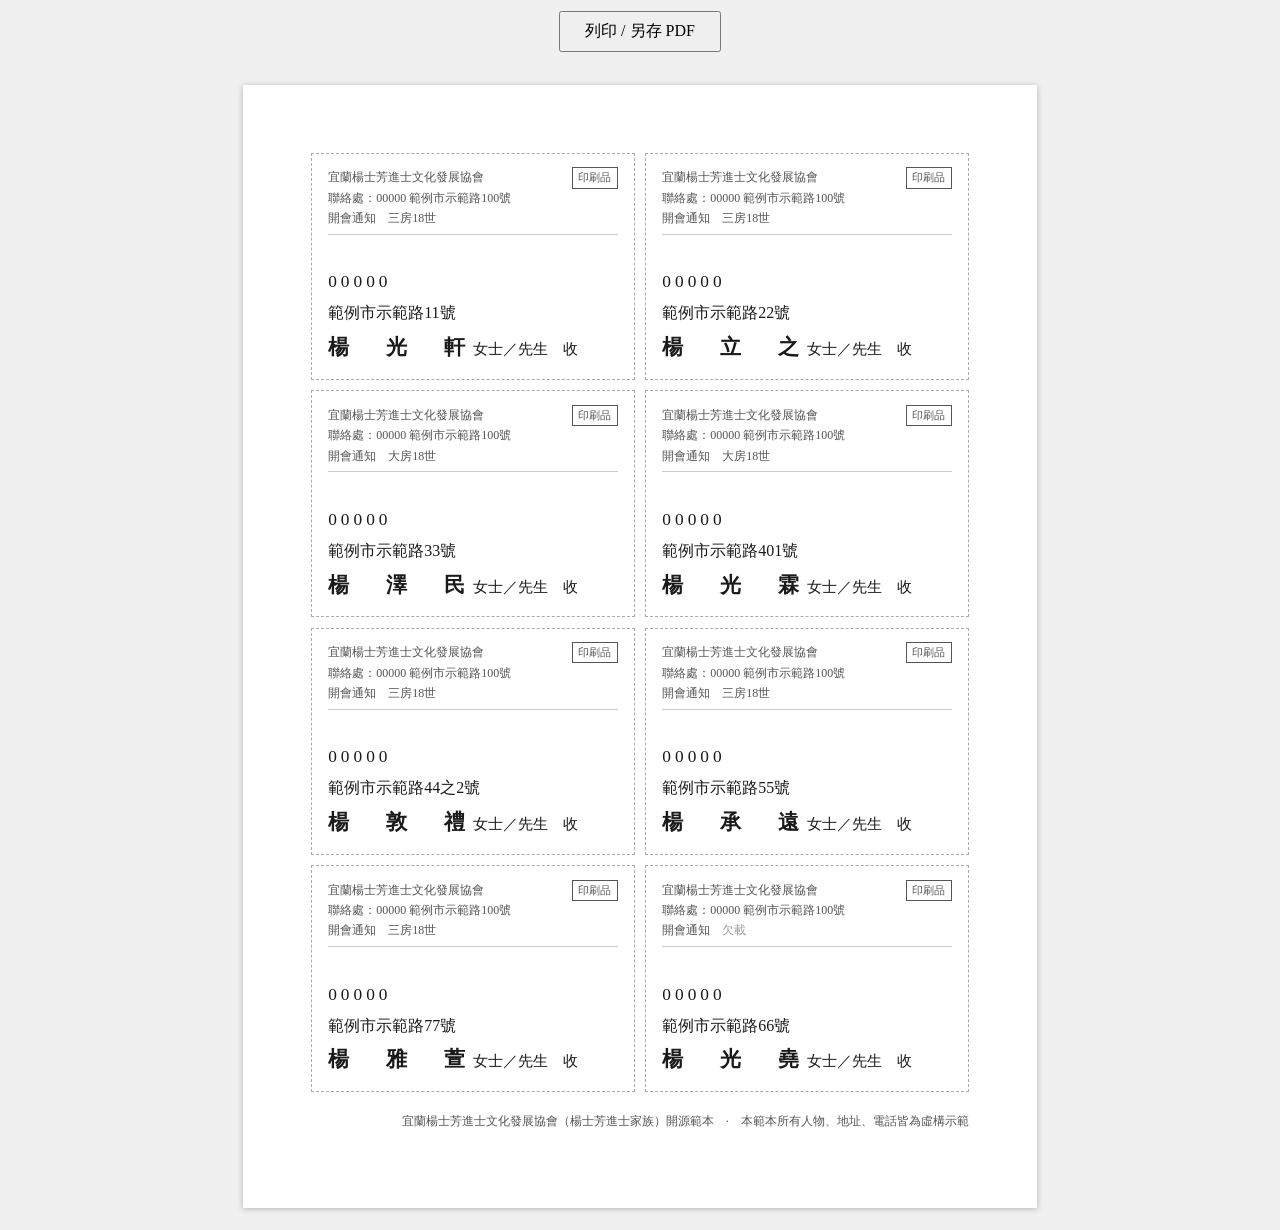
<file: 列印範本/寄信封面標籤.html>
<!DOCTYPE html>
<html lang="zh-Hant">
<head>
<meta charset="utf-8">
<meta name="viewport" content="width=device-width, initial-scale=1">
<title>寄信封面標籤（郵寄合併・一人一張）</title>
<link rel="stylesheet" href="assets/print.css">
</head>
<body>

<div class="toolbar no-print">
  <button onclick="window.print()">列印 / 另存 PDF</button>
</div>

<div class="sheet">

  <!-- 寄信封面標籤：郵寄合併，一人一張。每兩張一列（.labels 為 1fr 1fr grid） -->
  <div class="labels">

    <!-- ============ 第 1 張 ============ -->
    <div class="label">
      <div class="sender">
        <span class="print-mark">印刷品</span>
        宜蘭楊士芳進士文化發展協會<br>
        聯絡處：00000 範例市示範路100號<br>
        開會通知　<span>三房18世</span><!-- 房世：members.branch + generation_number -->
      </div>
      <div class="recipient">
        <div class="zip">00000</div><!-- 來源：members.postal_code -->
        <div class="addr">範例市示範路11號</div><!-- 來源：members.current_address -->
        <div class="name">楊　光　軒<!-- 來源：members.name --><span class="salut">女士／先生　收</span></div>
      </div>
    </div>

    <!-- ============ 第 2 張 ============ -->
    <div class="label">
      <div class="sender">
        <span class="print-mark">印刷品</span>
        宜蘭楊士芳進士文化發展協會<br>
        聯絡處：00000 範例市示範路100號<br>
        開會通知　<span>三房18世</span><!-- 房世：members.branch + generation_number -->
      </div>
      <div class="recipient">
        <div class="zip">00000</div><!-- 來源：members.postal_code -->
        <div class="addr">範例市示範路22號</div><!-- 來源：members.current_address -->
        <div class="name">楊　立　之<!-- 來源：members.name --><span class="salut">女士／先生　收</span></div>
      </div>
    </div>

    <!-- ============ 第 3 張 ============ -->
    <div class="label">
      <div class="sender">
        <span class="print-mark">印刷品</span>
        宜蘭楊士芳進士文化發展協會<br>
        聯絡處：00000 範例市示範路100號<br>
        開會通知　<span>大房18世</span><!-- 房世：members.branch + generation_number -->
      </div>
      <div class="recipient">
        <div class="zip">00000</div><!-- 來源：members.postal_code -->
        <div class="addr">範例市示範路33號</div><!-- 來源：members.current_address -->
        <div class="name">楊　澤　民<!-- 來源：members.name --><span class="salut">女士／先生　收</span></div>
      </div>
    </div>

    <!-- ============ 第 4 張 ============ -->
    <div class="label">
      <div class="sender">
        <span class="print-mark">印刷品</span>
        宜蘭楊士芳進士文化發展協會<br>
        聯絡處：00000 範例市示範路100號<br>
        開會通知　<span>大房18世</span><!-- 房世：members.branch + generation_number -->
      </div>
      <div class="recipient">
        <div class="zip">00000</div><!-- 來源：members.postal_code -->
        <div class="addr">範例市示範路401號</div><!-- 來源：members.current_address -->
        <div class="name">楊　光　霖<!-- 來源：members.name --><span class="salut">女士／先生　收</span></div>
      </div>
    </div>

    <!-- ============ 第 5 張 ============ -->
    <div class="label">
      <div class="sender">
        <span class="print-mark">印刷品</span>
        宜蘭楊士芳進士文化發展協會<br>
        聯絡處：00000 範例市示範路100號<br>
        開會通知　<span>三房18世</span><!-- 房世：members.branch + generation_number -->
      </div>
      <div class="recipient">
        <div class="zip">00000</div><!-- 來源：members.postal_code -->
        <div class="addr">範例市示範路44之2號</div><!-- 來源：members.current_address -->
        <div class="name">楊　敦　禮<!-- 來源：members.name --><span class="salut">女士／先生　收</span></div>
      </div>
    </div>

    <!-- ============ 第 6 張 ============ -->
    <div class="label">
      <div class="sender">
        <span class="print-mark">印刷品</span>
        宜蘭楊士芳進士文化發展協會<br>
        聯絡處：00000 範例市示範路100號<br>
        開會通知　<span>三房18世</span><!-- 房世：members.branch + generation_number -->
      </div>
      <div class="recipient">
        <div class="zip">00000</div><!-- 來源：members.postal_code -->
        <div class="addr">範例市示範路55號</div><!-- 來源：members.current_address -->
        <div class="name">楊　承　遠<!-- 來源：members.name --><span class="salut">女士／先生　收</span></div>
      </div>
    </div>

    <!-- ============ 第 7 張 ============ -->
    <div class="label">
      <div class="sender">
        <span class="print-mark">印刷品</span>
        宜蘭楊士芳進士文化發展協會<br>
        聯絡處：00000 範例市示範路100號<br>
        開會通知　<span>三房18世</span><!-- 房世：members.branch + generation_number -->
      </div>
      <div class="recipient">
        <div class="zip">00000</div><!-- 來源：members.postal_code -->
        <div class="addr">範例市示範路77號</div><!-- 來源：members.current_address -->
        <div class="name">楊　雅　萱<!-- 來源：members.name --><span class="salut">女士／先生　收</span></div>
      </div>
    </div>

    <!-- ============ 第 8 張 ============ -->
    <div class="label">
      <div class="sender">
        <span class="print-mark">印刷品</span>
        宜蘭楊士芳進士文化發展協會<br>
        聯絡處：00000 範例市示範路100號<br>
        開會通知　<span><span class="missing">欠載</span></span><!-- 房世：members.branch + generation_number（無資料時照實標欠載） -->
      </div>
      <div class="recipient">
        <div class="zip">00000</div><!-- 來源：members.postal_code -->
        <div class="addr">範例市示範路66號</div><!-- 來源：members.current_address -->
        <div class="name">楊　光　堯<!-- 來源：members.name --><span class="salut">女士／先生　收</span></div>
      </div>
    </div>

  </div><!-- /.labels -->

  <div class="foot">宜蘭楊士芳進士文化發展協會（楊士芳進士家族）開源範本　·　本範本所有人物、地址、電話皆為虛構示範</div>

</div><!-- /.sheet -->

</body>
</html>
</file>
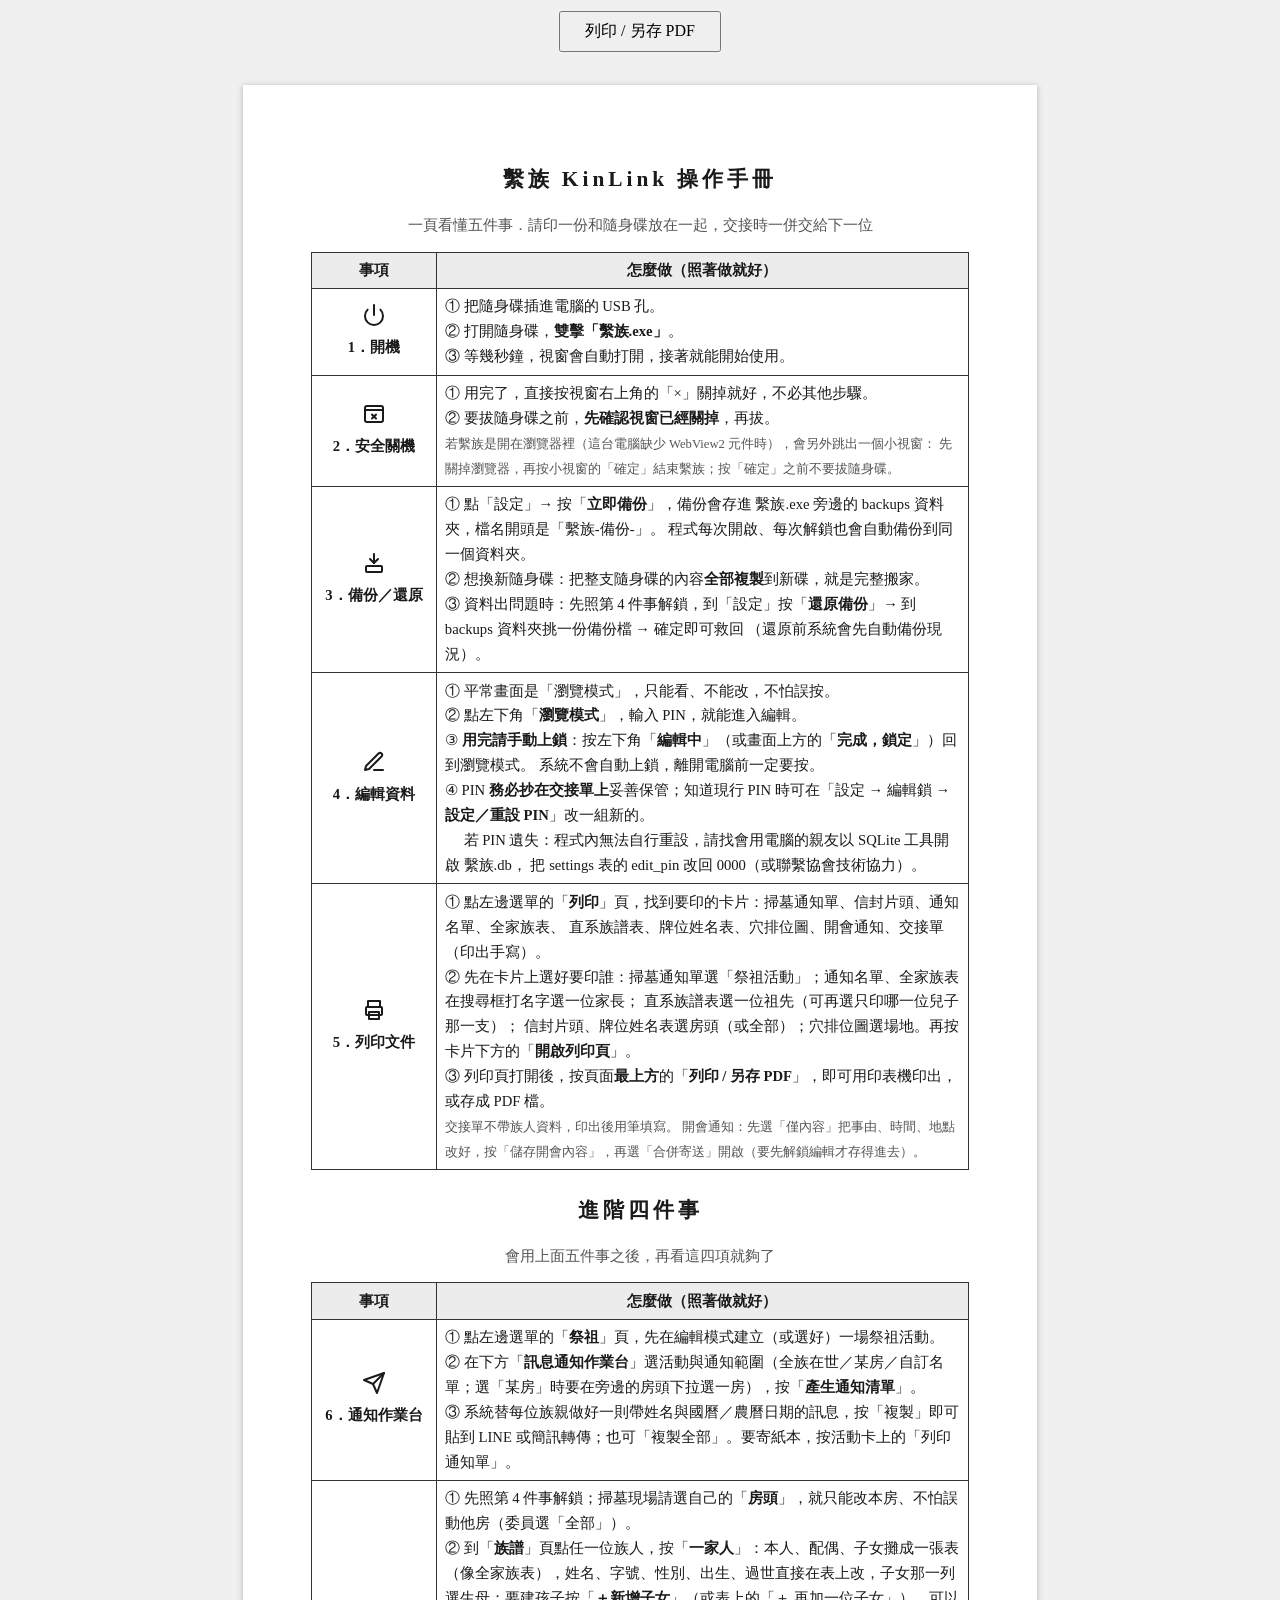
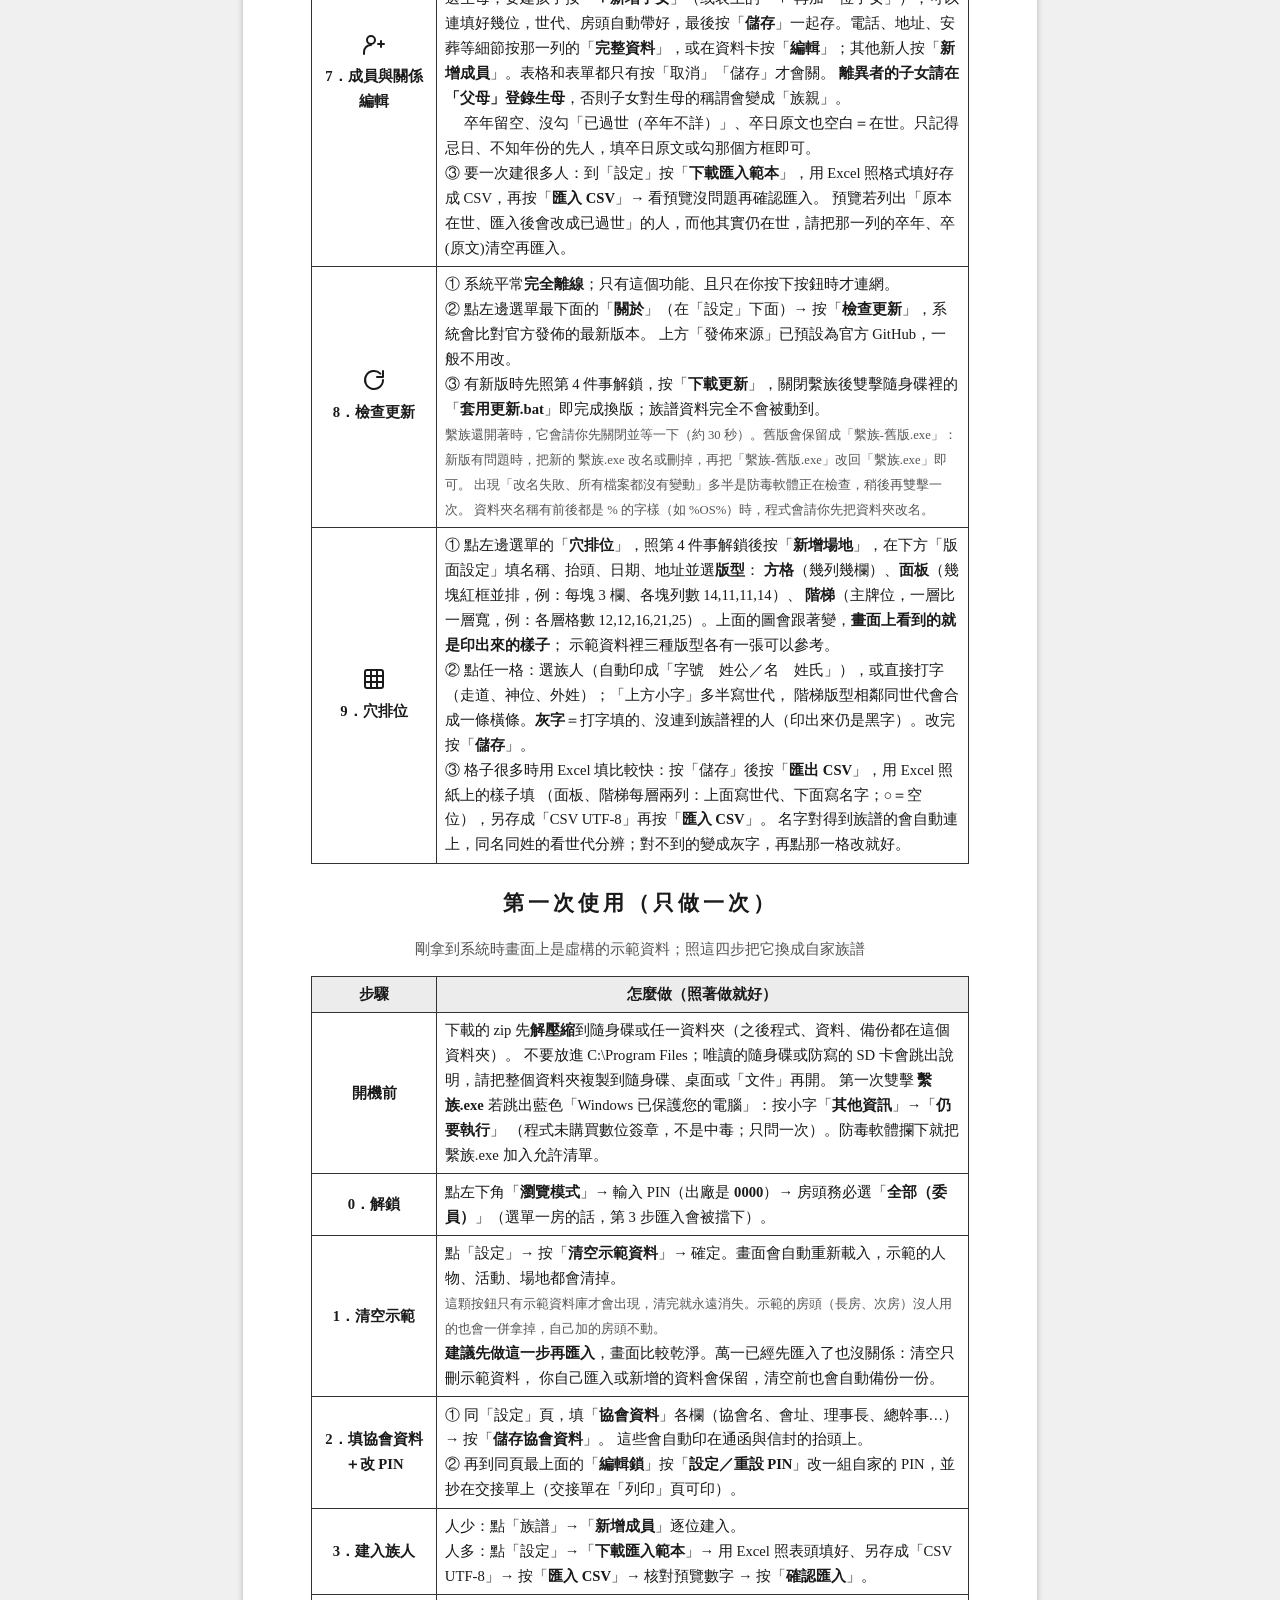
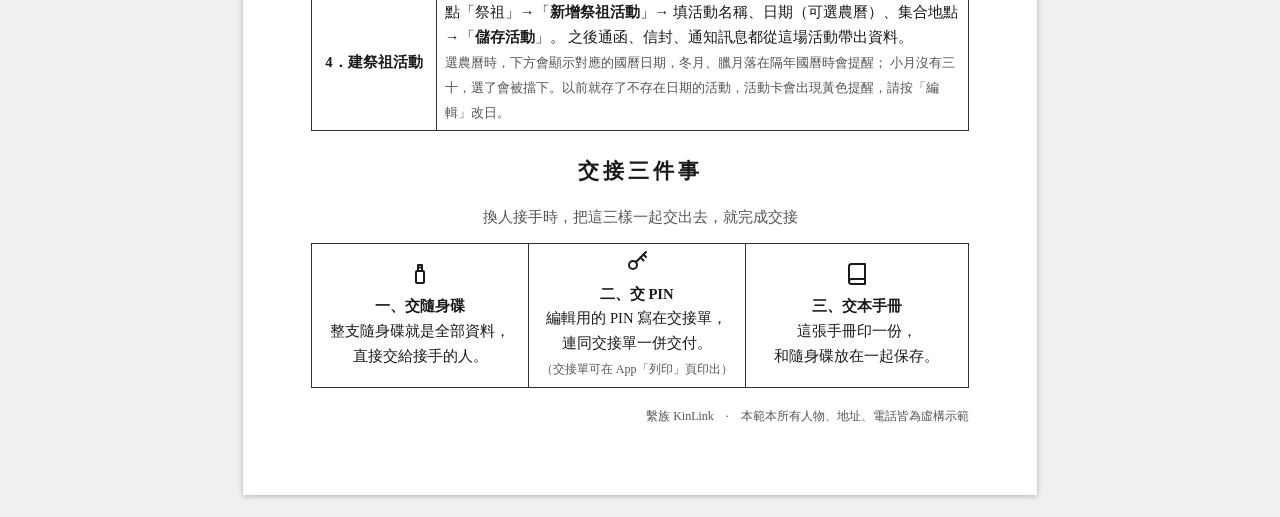
<file: 列印範本/操作手冊.html>
<!DOCTYPE html>
<html lang="zh-Hant">
<head>
<meta charset="utf-8">
<title>繫族 KinLink 操作手冊</title>
<link rel="stylesheet" href="assets/print.css">
</head>
<body>

<div class="toolbar no-print"><button onclick="window.print()">列印 / 另存 PDF</button></div>

<div class="sheet">

  <div class="doc-title">繫族 KinLink 操作手冊</div>
  <div class="doc-subtitle">一頁看懂五件事．請印一份和隨身碟放在一起，交接時一併交給下一位</div>

  <!-- 五件事：每列＝步驟編號＋白話說明 -->
  <table class="grid">
    <tr>
      <th style="width:8.5em">事項</th>
      <th>怎麼做（照著做就好）</th>
    </tr>

    <tr>
      <td class="c">
        <svg width="24" height="24" viewBox="0 0 24 24" fill="none" stroke="currentColor" stroke-width="2" stroke-linecap="round" stroke-linejoin="round"><path d="M18.36 6.64a9 9 0 1 1-12.73 0"/><line x1="12" y1="2" x2="12" y2="12"/></svg><br>
        <b>1．開機</b>
      </td>
      <td>
        ① 把隨身碟插進電腦的 USB 孔。<br>
        ② 打開隨身碟，<b>雙擊「繫族.exe」</b>。<br>
        ③ 等幾秒鐘，視窗會自動打開，接著就能開始使用。
      </td>
    </tr>

    <tr>
      <td class="c">
        <svg width="24" height="24" viewBox="0 0 24 24" fill="none" stroke="currentColor" stroke-width="2" stroke-linecap="round" stroke-linejoin="round"><rect x="3" y="4" width="18" height="16" rx="2"/><path d="M3 8h18"/><path d="M10 12.5l4 4"/><path d="M14 12.5l-4 4"/></svg><br>
        <b>2．安全關機</b>
      </td>
      <td>
        ① 用完了，直接按視窗右上角的「×」關掉就好，不必其他步驟。<br>
        ② 要拔隨身碟之前，<b>先確認視窗已經關掉</b>，再拔。<br>
        <span style="font-size:9.5pt;color:#555">若繫族是開在瀏覽器裡（這台電腦缺少 WebView2 元件時），會另外跳出一個小視窗：
        先關掉瀏覽器，再按小視窗的「確定」結束繫族；按「確定」之前不要拔隨身碟。</span>
      </td>
    </tr>

    <tr>
      <td class="c">
        <svg width="24" height="24" viewBox="0 0 24 24" fill="none" stroke="currentColor" stroke-width="2" stroke-linecap="round" stroke-linejoin="round"><path d="M12 3v9"/><path d="M8 8l4 4 4-4"/><rect x="4" y="15" width="16" height="6" rx="1"/></svg><br>
        <b>3．備份／還原</b>
      </td>
      <td>
        ① 點「設定」→ 按「<b>立即備份</b>」，備份會存進 繫族.exe 旁邊的 backups 資料夾，檔名開頭是「繫族-備份-」。
        程式每次開啟、每次解鎖也會自動備份到同一個資料夾。<br>
        ② 想換新隨身碟：把整支隨身碟的內容<b>全部複製</b>到新碟，就是完整搬家。<br>
        ③ 資料出問題時：先照第 4 件事解鎖，到「設定」按「<b>還原備份</b>」→ 到 backups 資料夾挑一份備份檔 → 確定即可救回
        （還原前系統會先自動備份現況）。
      </td>
    </tr>

    <tr>
      <td class="c">
        <svg width="24" height="24" viewBox="0 0 24 24" fill="none" stroke="currentColor" stroke-width="2" stroke-linecap="round" stroke-linejoin="round"><path d="M12 20h9"/><path d="M16.5 3.5a2.1 2.1 0 0 1 3 3L7 19l-4 1 1-4Z"/></svg><br>
        <b>4．編輯資料</b>
      </td>
      <td>
        ① 平常畫面是「瀏覽模式」，只能看、不能改，不怕誤按。<br>
        ② 點左下角「<b>瀏覽模式</b>」，輸入 PIN，就能進入編輯。<br>
        ③ <b>用完請手動上鎖</b>：按左下角「<b>編輯中</b>」（或畫面上方的「<b>完成，鎖定</b>」）回到瀏覽模式。
        系統不會自動上鎖，離開電腦前一定要按。<br>
        ④ PIN <b>務必抄在交接單上</b>妥善保管；知道現行 PIN 時可在「設定 → 編輯鎖 →<b>設定／重設 PIN</b>」改一組新的。<br>
        　 若 PIN 遺失：程式內無法自行重設，請找會用電腦的親友以 SQLite 工具開啟 繫族.db，
        把 settings 表的 edit_pin 改回 0000（或聯繫協會技術協力）。
      </td>
    </tr>

    <tr>
      <td class="c">
        <svg width="24" height="24" viewBox="0 0 24 24" fill="none" stroke="currentColor" stroke-width="2" stroke-linecap="round" stroke-linejoin="round"><path d="M6 9V3h12v6"/><rect x="4" y="9" width="16" height="8" rx="1"/><rect x="7" y="14" width="10" height="7"/></svg><br>
        <b>5．列印文件</b>
      </td>
      <td>
        ① 點左邊選單的「<b>列印</b>」頁，找到要印的卡片：掃墓通知單、信封片頭、通知名單、全家族表、
        直系族譜表、牌位姓名表、穴排位圖、開會通知、交接單（印出手寫）。<br>
        ② 先在卡片上選好要印誰：掃墓通知單選「祭祖活動」；通知名單、全家族表在搜尋框打名字選一位家長；
        直系族譜表選一位祖先（可再選只印哪一位兒子那一支）；
        信封片頭、牌位姓名表選房頭（或全部）；穴排位圖選場地。再按卡片下方的「<b>開啟列印頁</b>」。<br>
        ③ 列印頁打開後，按頁面<b>最上方</b>的「<b>列印 / 另存 PDF</b>」，即可用印表機印出，或存成 PDF 檔。<br>
        <span style="font-size:9.5pt;color:#555">交接單不帶族人資料，印出後用筆填寫。
        開會通知：先選「僅內容」把事由、時間、地點改好，按「儲存開會內容」，再選「合併寄送」開啟（要先解鎖編輯才存得進去）。</span>
      </td>
    </tr>
  </table>

  <!-- 進階四件事（2026-07 補：通知作業台／成員與關係編輯／檢查更新；2026-10-12 補：穴排位） -->
  <div class="doc-title" style="margin-top:16pt">進階四件事</div>
  <div class="doc-subtitle">會用上面五件事之後，再看這四項就夠了</div>

  <table class="grid">
    <tr>
      <th style="width:8.5em">事項</th>
      <th>怎麼做（照著做就好）</th>
    </tr>

    <tr>
      <td class="c">
        <svg width="24" height="24" viewBox="0 0 24 24" fill="none" stroke="currentColor" stroke-width="2" stroke-linecap="round" stroke-linejoin="round"><path d="M22 2 11 13"/><path d="M22 2 15 22l-4-9-9-4Z"/></svg><br>
        <b>6．通知作業台</b>
      </td>
      <td>
        ① 點左邊選單的「<b>祭祖</b>」頁，先在編輯模式建立（或選好）一場祭祖活動。<br>
        ② 在下方「<b>訊息通知作業台</b>」選活動與通知範圍（全族在世／某房／自訂名單；選「某房」時要在旁邊的房頭下拉選一房），按「<b>產生通知清單</b>」。<br>
        ③ 系統替每位族親做好一則帶姓名與國曆／農曆日期的訊息，按「複製」即可貼到 LINE 或簡訊轉傳；也可「複製全部」。要寄紙本，按活動卡上的「列印通知單」。
      </td>
    </tr>

    <tr>
      <td class="c">
        <svg width="24" height="24" viewBox="0 0 24 24" fill="none" stroke="currentColor" stroke-width="2" stroke-linecap="round" stroke-linejoin="round"><circle cx="9" cy="7" r="4"/><path d="M2 21v-2a7 7 0 0 1 7-7"/><path d="M16 11h6"/><path d="M19 8v6"/></svg><br>
        <b>7．成員與關係編輯</b>
      </td>
      <td>
        ① 先照第 4 件事解鎖；掃墓現場請選自己的「<b>房頭</b>」，就只能改本房、不怕誤動他房（委員選「全部」）。<br>
        ② 到「<b>族譜</b>」頁點任一位族人，按「<b>一家人</b>」：本人、配偶、子女攤成一張表（像全家族表），姓名、字號、性別、出生、過世直接在表上改，子女那一列選生母；要建孩子按「<b>＋新增子女</b>」（或表上的「＋ 再加一位子女」），可以連填好幾位，世代、房頭自動帶好，最後按「<b>儲存</b>」一起存。電話、地址、安葬等細節按那一列的「<b>完整資料</b>」，或在資料卡按「<b>編輯</b>」；其他新人按「<b>新增成員</b>」。表格和表單都只有按「取消」「儲存」才會關。
        <b>離異者的子女請在「父母」登錄生母</b>，否則子女對生母的稱謂會變成「族親」。<br>
        　 卒年留空、沒勾「已過世（卒年不詳）」、卒日原文也空白＝在世。只記得忌日、不知年份的先人，填卒日原文或勾那個方框即可。<br>
        ③ 要一次建很多人：到「設定」按「<b>下載匯入範本</b>」，用 Excel 照格式填好存成 CSV，再按「<b>匯入 CSV</b>」→ 看預覽沒問題再確認匯入。
        預覽若列出「原本在世、匯入後會改成已過世」的人，而他其實仍在世，請把那一列的卒年、卒(原文)清空再匯入。
      </td>
    </tr>

    <tr>
      <td class="c">
        <svg width="24" height="24" viewBox="0 0 24 24" fill="none" stroke="currentColor" stroke-width="2" stroke-linecap="round" stroke-linejoin="round"><path d="M21 12a9 9 0 1 1-2.64-6.36"/><path d="M21 3v6h-6"/></svg><br>
        <b>8．檢查更新</b>
      </td>
      <td>
        ① 系統平常<b>完全離線</b>；只有這個功能、且只在你按下按鈕時才連網。<br>
        ② 點左邊選單最下面的「<b>關於</b>」（在「設定」下面）→ 按「<b>檢查更新</b>」，系統會比對官方發佈的最新版本。
        上方「發佈來源」已預設為官方 GitHub，一般不用改。<br>
        ③ 有新版時先照第 4 件事解鎖，按「<b>下載更新</b>」，關閉繫族後雙擊隨身碟裡的「<b>套用更新.bat</b>」即完成換版；族譜資料完全不會被動到。<br>
        <span style="font-size:9.5pt;color:#555">繫族還開著時，它會請你先關閉並等一下（約 30 秒）。舊版會保留成「繫族-舊版.exe」：
        新版有問題時，把新的 繫族.exe 改名或刪掉，再把「繫族-舊版.exe」改回「繫族.exe」即可。
        出現「改名失敗、所有檔案都沒有變動」多半是防毒軟體正在檢查，稍後再雙擊一次。
        資料夾名稱有前後都是 % 的字樣（如 %OS%）時，程式會請你先把資料夾改名。</span>
      </td>
    </tr>

    <tr>
      <td class="c">
        <svg width="24" height="24" viewBox="0 0 24 24" fill="none" stroke="currentColor" stroke-width="2" stroke-linecap="round" stroke-linejoin="round"><rect x="3" y="3" width="18" height="18" rx="2"/><path d="M3 9h18"/><path d="M3 15h18"/><path d="M9 3v18"/><path d="M15 3v18"/></svg><br>
        <b>9．穴排位</b>
      </td>
      <td>
        ① 點左邊選單的「<b>穴排位</b>」，照第 4 件事解鎖後按「<b>新增場地</b>」，在下方「版面設定」填名稱、抬頭、日期、地址並選<b>版型</b>：
        <b>方格</b>（幾列幾欄）、<b>面板</b>（幾塊紅框並排，例：每塊 3 欄、各塊列數 14,11,11,14）、
        <b>階梯</b>（主牌位，一層比一層寬，例：各層格數 12,12,16,21,25）。上面的圖會跟著變，<b>畫面上看到的就是印出來的樣子</b>；
        示範資料裡三種版型各有一張可以參考。<br>
        ② 點任一格：選族人（自動印成「字號　姓公／名　姓氏」），或直接打字（走道、神位、外姓）；「上方小字」多半寫世代，
        階梯版型相鄰同世代會合成一條橫條。<b>灰字</b>＝打字填的、沒連到族譜裡的人（印出來仍是黑字）。改完按「<b>儲存</b>」。<br>
        ③ 格子很多時用 Excel 填比較快：按「儲存」後按「<b>匯出 CSV</b>」，用 Excel 照紙上的樣子填
        （面板、階梯每層兩列：上面寫世代、下面寫名字；○＝空位），另存成「CSV UTF-8」再按「<b>匯入 CSV</b>」。
        名字對得到族譜的會自動連上，同名同姓的看世代分辨；對不到的變成灰字，再點那一格改就好。
      </td>
    </tr>
  </table>

  <!-- 第一次使用（D4）：把示範資料換成自家族譜的一次性流程。
       按鈕名稱照 App 現行 UI 逐字寫，順序有資料安全相依（先清空才匯入）。 -->
  <div class="doc-title" style="margin-top:16pt">第一次使用（只做一次）</div>
  <div class="doc-subtitle">剛拿到系統時畫面上是虛構的示範資料；照這四步把它換成自家族譜</div>

  <table class="grid">
    <tr>
      <th style="width:8.5em">步驟</th>
      <th>怎麼做（照著做就好）</th>
    </tr>
    <tr>
      <td class="c"><b>開機前</b></td>
      <td>
        下載的 zip 先<b>解壓縮</b>到隨身碟或任一資料夾（之後程式、資料、備份都在這個資料夾）。
        不要放進 C:\Program Files；唯讀的隨身碟或防寫的 SD 卡會跳出說明，請把整個資料夾複製到隨身碟、桌面或「文件」再開。
        第一次雙擊 <b>繫族.exe</b> 若跳出藍色「Windows 已保護您的電腦」：按小字「<b>其他資訊</b>」→「<b>仍要執行</b>」
        （程式未購買數位簽章，不是中毒；只問一次）。防毒軟體攔下就把 繫族.exe 加入允許清單。
      </td>
    </tr>
    <tr>
      <td class="c"><b>0．解鎖</b></td>
      <td>
        點左下角「<b>瀏覽模式</b>」→ 輸入 PIN（出廠是 <b>0000</b>）→
        房頭務必選「<b>全部（委員）</b>」（選單一房的話，第 3 步匯入會被擋下）。
      </td>
    </tr>
    <tr>
      <td class="c"><b>1．清空示範</b></td>
      <td>
        點「設定」→ 按「<b>清空示範資料</b>」→ 確定。畫面會自動重新載入，示範的人物、活動、場地都會清掉。<br>
        <span style="font-size:9.5pt;color:#555">這顆按鈕只有示範資料庫才會出現，清完就永遠消失。示範的房頭（長房、次房）沒人用的也會一併拿掉，自己加的房頭不動。</span><br>
        <b>建議先做這一步再匯入</b>，畫面比較乾淨。萬一已經先匯入了也沒關係：清空只刪示範資料，
        你自己匯入或新增的資料會保留，清空前也會自動備份一份。
      </td>
    </tr>
    <tr>
      <td class="c"><b>2．填協會資料<br>＋改 PIN</b></td>
      <td>
        ① 同「設定」頁，填「<b>協會資料</b>」各欄（協會名、會址、理事長、總幹事…）→ 按「<b>儲存協會資料</b>」。
        這些會自動印在通函與信封的抬頭上。<br>
        ② 再到同頁最上面的「<b>編輯鎖</b>」按「<b>設定／重設 PIN</b>」改一組自家的 PIN，並抄在交接單上（交接單在「列印」頁可印）。
      </td>
    </tr>
    <tr>
      <td class="c"><b>3．建入族人</b></td>
      <td>
        人少：點「族譜」→「<b>新增成員</b>」逐位建入。<br>
        人多：點「設定」→「<b>下載匯入範本</b>」→ 用 Excel 照表頭填好、另存成「CSV UTF-8」→
        按「<b>匯入 CSV</b>」→ 核對預覽數字 → 按「<b>確認匯入</b>」。
      </td>
    </tr>
    <tr>
      <td class="c"><b>4．建祭祖活動</b></td>
      <td>
        點「祭祖」→「<b>新增祭祖活動</b>」→ 填活動名稱、日期（可選農曆）、集合地點 →「<b>儲存活動</b>」。
        之後通函、信封、通知訊息都從這場活動帶出資料。<br>
        <span style="font-size:9.5pt;color:#555">選農曆時，下方會顯示對應的國曆日期，冬月、臘月落在隔年國曆時會提醒；
        小月沒有三十，選了會被擋下。以前就存了不存在日期的活動，活動卡會出現黃色提醒，請按「編輯」改日。</span>
      </td>
    </tr>
  </table>

  <!-- 交接三件事 -->
  <div class="doc-title" style="margin-top:16pt">交接三件事</div>
  <div class="doc-subtitle">換人接手時，把這三樣一起交出去，就完成交接</div>

  <table class="grid">
    <tr>
      <td class="c" style="width:33%">
        <svg width="24" height="24" viewBox="0 0 24 24" fill="none" stroke="currentColor" stroke-width="2" stroke-linecap="round" stroke-linejoin="round"><rect x="8" y="9" width="8" height="12" rx="1"/><rect x="10" y="3" width="4" height="6"/><path d="M11.2 5.5h.01"/><path d="M12.8 5.5h.01"/></svg><br>
        <b>一、交隨身碟</b><br>
        整支隨身碟就是全部資料，<br>直接交給接手的人。
      </td>
      <td class="c" style="width:33%">
        <svg width="24" height="24" viewBox="0 0 24 24" fill="none" stroke="currentColor" stroke-width="2" stroke-linecap="round" stroke-linejoin="round"><circle cx="8" cy="15" r="4"/><path d="M10.8 12.2 21 2"/><path d="M15.5 7.5l3 3"/><path d="M18.5 4.5l2.5 2.5"/></svg><br>
        <b>二、交 PIN</b><br>
        編輯用的 PIN 寫在交接單，<br>連同交接單一併交付。<br><span style="font-size:9pt;color:#555">（交接單可在 App「列印」頁印出）</span>
      </td>
      <td class="c">
        <svg width="24" height="24" viewBox="0 0 24 24" fill="none" stroke="currentColor" stroke-width="2" stroke-linecap="round" stroke-linejoin="round"><path d="M4 19.5A2.5 2.5 0 0 1 6.5 17H20"/><path d="M6.5 2H20v20H6.5A2.5 2.5 0 0 1 4 19.5v-15A2.5 2.5 0 0 1 6.5 2Z"/></svg><br>
        <b>三、交本手冊</b><br>
        這張手冊印一份，<br>和隨身碟放在一起保存。
      </td>
    </tr>
  </table>

  <div class="foot">繫族 KinLink　·　本範本所有人物、地址、電話皆為虛構示範</div>

</div>

</body>
</html>
</file>
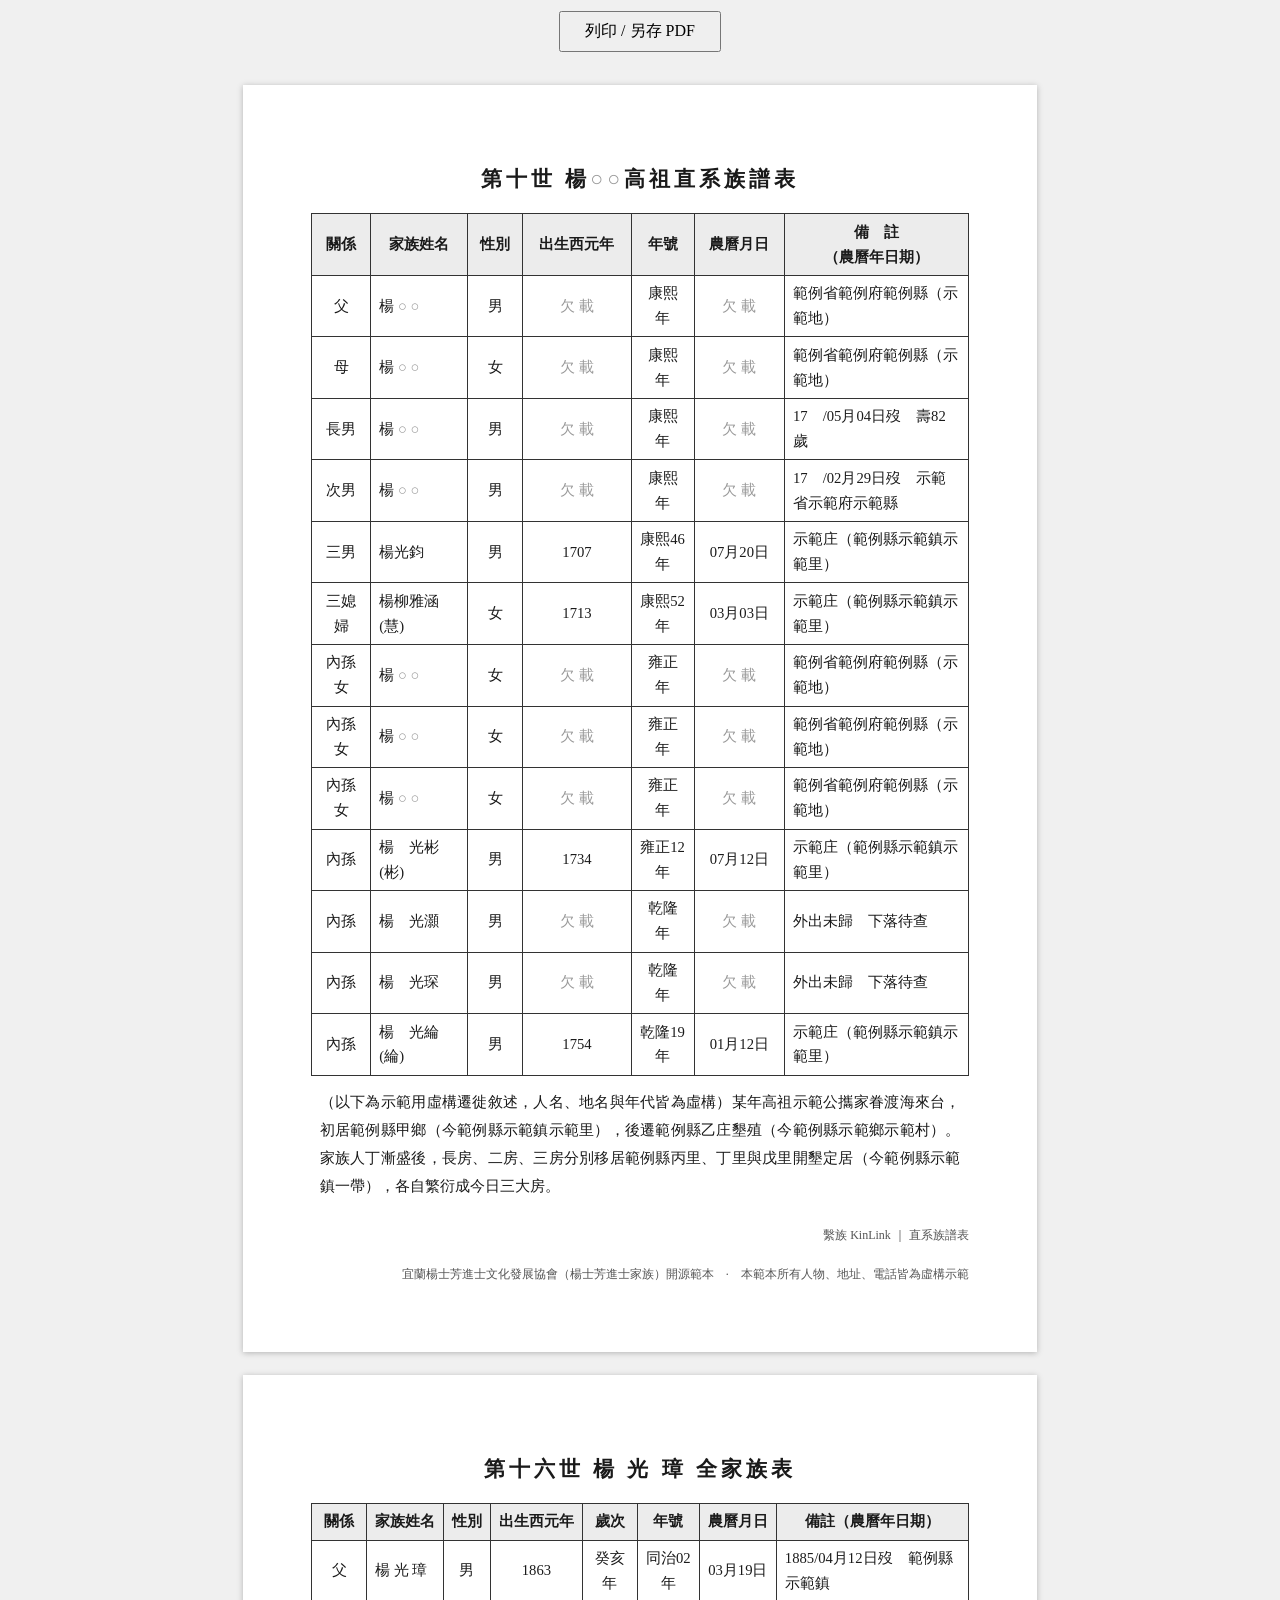
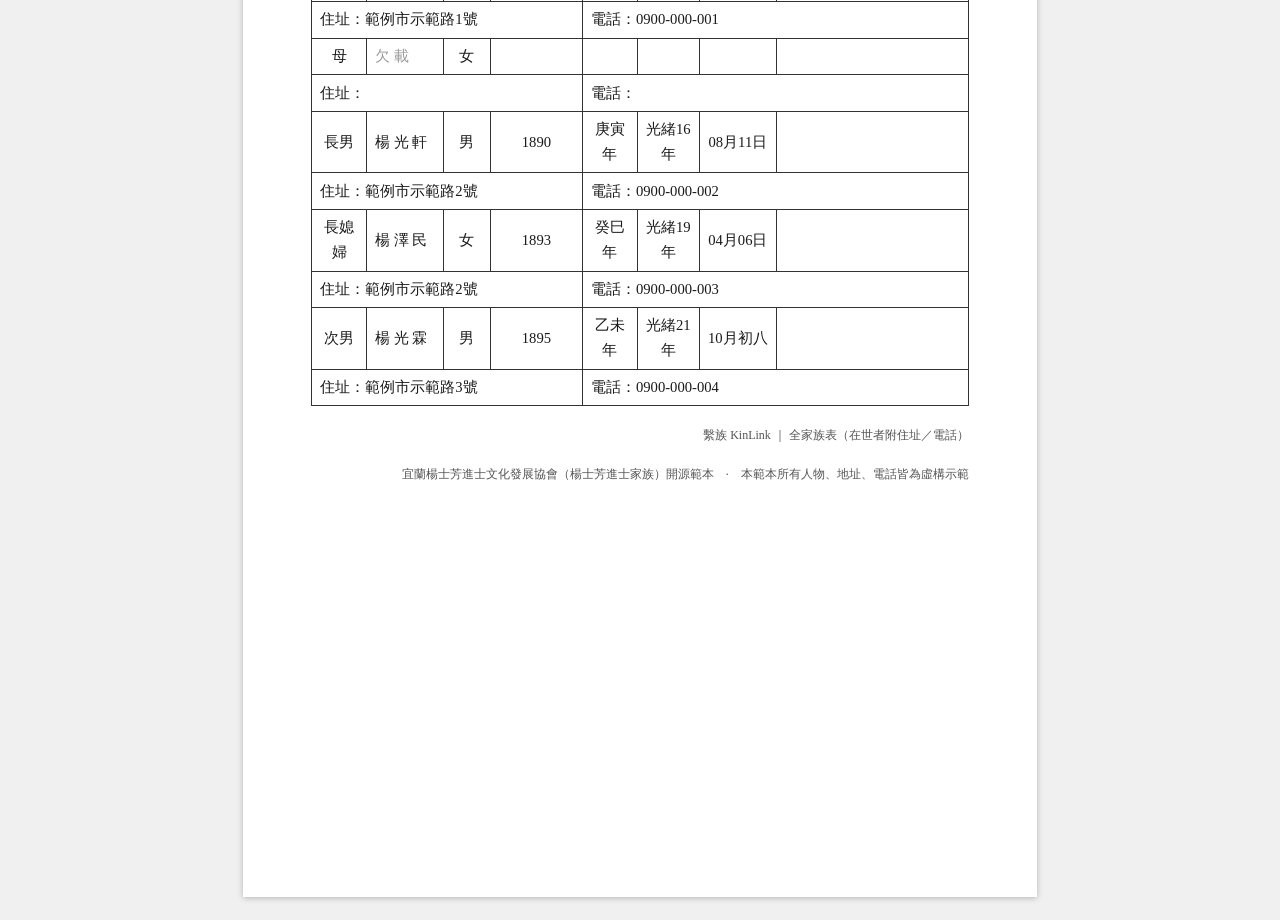
<file: 列印範本/族譜表.html>
<!DOCTYPE html>
<html lang="zh-Hant">
<head>
  <meta charset="UTF-8">
  <meta name="viewport" content="width=device-width, initial-scale=1.0">
  <title>族譜表</title>
  <link rel="stylesheet" href="assets/print.css">
</head>
<body>

<div class="toolbar no-print">
  <button onclick="window.print()">列印 / 另存 PDF</button>
</div>

<!-- ===================================================================== -->
<!-- 第一張：直系族譜表（樣本：楊○○高祖直系族譜表，含楊光鈞該支）           -->
<!-- 來源：直系族譜表 dump（out_sample.txt 第一個檔）                        -->
<!-- ===================================================================== -->
<div class="sheet">

  <!-- 表名：直系族譜表。世代＋名諱由資料庫帶入 -->
  <!-- 來源：第○世 + members.name + 「高祖直系族譜表」 -->
  <div class="doc-title">第十世 楊<span class="missing">○○</span>高祖直系族譜表</div>

  <table class="grid">
    <thead>
      <tr>
        <th>關係</th>
        <th>家族姓名</th>
        <th>性別</th>
        <th>出生西元年</th>
        <th>年號</th>
        <th>農曆月日</th>
        <th>備　註<br>（農曆年日期）</th>
      </tr>
    </thead>
    <tbody>
      <!-- 一人一列。關係＝相對主角推算；姓名保留字號括號；地名保留新舊雙寫 -->

      <!-- 來源：relationship / members.name / members.gender / members.birth_year / members.era_name / members.lunar_date / members.note -->
      <tr>
        <td class="c">父</td>
        <td>楊 <span class="missing">○</span> <span class="missing">○</span></td>
        <td class="c">男</td>
        <td class="c"><span class="missing">欠 載</span></td>
        <td class="c">康熙　年</td>
        <td class="c"><span class="missing">欠 載</span></td>
        <td>範例省範例府範例縣（示範地）</td>
      </tr>
      <tr>
        <td class="c">母</td>
        <td>楊 <span class="missing">○</span> <span class="missing">○</span></td>
        <td class="c">女</td>
        <td class="c"><span class="missing">欠 載</span></td>
        <td class="c">康熙　年</td>
        <td class="c"><span class="missing">欠 載</span></td>
        <td>範例省範例府範例縣（示範地）</td>
      </tr>
      <tr>
        <td class="c">長男</td>
        <td>楊 <span class="missing">○</span> <span class="missing">○</span></td>
        <td class="c">男</td>
        <td class="c"><span class="missing">欠 載</span></td>
        <td class="c">康熙　年</td>
        <td class="c"><span class="missing">欠 載</span></td>
        <td>17　/05月04日歿　壽82歲</td>
      </tr>
      <tr>
        <td class="c">次男</td>
        <td>楊 <span class="missing">○</span> <span class="missing">○</span></td>
        <td class="c">男</td>
        <td class="c"><span class="missing">欠 載</span></td>
        <td class="c">康熙　年</td>
        <td class="c"><span class="missing">欠 載</span></td>
        <td>17　/02月29日歿　示範省示範府示範縣</td>
      </tr>
      <tr>
        <td class="c">三男</td>
        <td>楊光鈞</td>
        <td class="c">男</td>
        <td class="c">1707</td>
        <td class="c">康熙46年</td>
        <td class="c">07月20日</td>
        <td>示範庄（範例縣示範鎮示範里）</td>
      </tr>
      <tr>
        <td class="c">三媳婦</td>
        <td>楊柳雅涵(慧)</td>
        <td class="c">女</td>
        <td class="c">1713</td>
        <td class="c">康熙52年</td>
        <td class="c">03月03日</td>
        <td>示範庄（範例縣示範鎮示範里）</td>
      </tr>
      <tr>
        <td class="c">內孫女</td>
        <td>楊 <span class="missing">○</span> <span class="missing">○</span></td>
        <td class="c">女</td>
        <td class="c"><span class="missing">欠 載</span></td>
        <td class="c">雍正　年</td>
        <td class="c"><span class="missing">欠 載</span></td>
        <td>範例省範例府範例縣（示範地）</td>
      </tr>
      <tr>
        <td class="c">內孫女</td>
        <td>楊 <span class="missing">○</span> <span class="missing">○</span></td>
        <td class="c">女</td>
        <td class="c"><span class="missing">欠 載</span></td>
        <td class="c">雍正　年</td>
        <td class="c"><span class="missing">欠 載</span></td>
        <td>範例省範例府範例縣（示範地）</td>
      </tr>
      <tr>
        <td class="c">內孫女</td>
        <td>楊 <span class="missing">○</span> <span class="missing">○</span></td>
        <td class="c">女</td>
        <td class="c"><span class="missing">欠 載</span></td>
        <td class="c">雍正　年</td>
        <td class="c"><span class="missing">欠 載</span></td>
        <td>範例省範例府範例縣（示範地）</td>
      </tr>
      <tr>
        <td class="c">內孫</td>
        <td>楊　光彬(彬)</td>
        <td class="c">男</td>
        <td class="c">1734</td>
        <td class="c">雍正12年</td>
        <td class="c">07月12日</td>
        <td>示範庄（範例縣示範鎮示範里）</td>
      </tr>
      <tr>
        <td class="c">內孫</td>
        <td>楊　光灝</td>
        <td class="c">男</td>
        <td class="c"><span class="missing">欠 載</span></td>
        <td class="c">乾隆　年</td>
        <td class="c"><span class="missing">欠 載</span></td>
        <td>外出未歸　下落待查</td>
      </tr>
      <tr>
        <td class="c">內孫</td>
        <td>楊　光琛</td>
        <td class="c">男</td>
        <td class="c"><span class="missing">欠 載</span></td>
        <td class="c">乾隆　年</td>
        <td class="c"><span class="missing">欠 載</span></td>
        <td>外出未歸　下落待查</td>
      </tr>
      <tr>
        <td class="c">內孫</td>
        <td>楊　光綸(綸)</td>
        <td class="c">男</td>
        <td class="c">1754</td>
        <td class="c">乾隆19年</td>
        <td class="c">01月12日</td>
        <td>示範庄（範例縣示範鎮示範里）</td>
      </tr>

      <!-- 底部遷徙史長段落：不可丟的自由文字，整段保留（示範用虛構敘述） -->
      <!-- 來源：lineage.migration_history（整段自由文字） -->
      <tr class="narrative">
        <td colspan="7">（以下為示範用虛構遷徙敘述，人名、地名與年代皆為虛構）某年高祖示範公攜家眷渡海來台，初居範例縣甲鄉（今範例縣示範鎮示範里），後遷範例縣乙庄墾殖（今範例縣示範鄉示範村）。家族人丁漸盛後，長房、二房、三房分別移居範例縣丙里、丁里與戊里開墾定居（今範例縣示範鎮一帶），各自繁衍成今日三大房。</td>
      </tr>
    </tbody>
  </table>

  <div class="foot">繫族 KinLink ｜ 直系族譜表</div>
  <div class="foot">宜蘭楊士芳進士文化發展協會（楊士芳進士家族）開源範本　·　本範本所有人物、地址、電話皆為虛構示範</div>
</div>

<!-- ===================================================================== -->
<!-- 第二張：全家族表（與直系表共用同一版式；在世者下方含住址／電話子列）     -->
<!-- 來源：全家族表 dump（全家族表_中世代.txt / 全家族表_近世代.txt）         -->
<!-- ===================================================================== -->
<div class="sheet page-break">

  <!-- 表名：全家族表。世代＋名諱由資料庫帶入 -->
  <!-- 來源：第○世 + members.name + 「全家族表」 -->
  <div class="doc-title">第十六世 楊 光 璋 全家族表</div>

  <table class="grid">
    <thead>
      <tr>
        <th>關係</th>
        <th>家族姓名</th>
        <th>性別</th>
        <th>出生西元年</th>
        <th>歲次</th>
        <th>年號</th>
        <th>農曆月日</th>
        <th>備註（農曆年日期）</th>
      </tr>
    </thead>
    <tbody>
      <!-- 一人一列；在世成員下方緊接一列「住址：／電話：」子列 -->

      <!-- 來源：relationship / members.name / members.gender / members.birth_year / members.zodiac_year / members.era_name / members.lunar_date / members.note -->
      <tr>
        <td class="c">父</td>
        <td>楊 光 璋</td>
        <td class="c">男</td>
        <td class="c">1863</td>
        <td class="c">癸亥年</td>
        <td class="c">同治02年</td>
        <td class="c">03月19日</td>
        <td>1885/04月12日歿　範例縣示範鎮</td>
      </tr>
      <!-- 住址／電話子列（在世者用，跨欄呈現） -->
      <!-- 來源：members.current_address / members.phone -->
      <tr>
        <td colspan="4">住址：範例市示範路1號</td>
        <td colspan="4">電話：0900-000-001</td>
      </tr>

      <!-- 母（範例：欄位待資料庫帶入，姓名以欠載呈現） -->
      <!-- 來源：relationship / members.name / members.gender / … -->
      <tr>
        <td class="c">母</td>
        <td><span class="missing">欠 載</span></td>
        <td class="c">女</td>
        <td class="c"></td>
        <td class="c"></td>
        <td class="c"></td>
        <td class="c"></td>
        <td></td>
      </tr>
      <!-- 來源：members.current_address / members.phone -->
      <tr>
        <td colspan="4">住址：</td>
        <td colspan="4">電話：</td>
      </tr>

      <!-- 後續子女／配偶逐列展開，在世者皆附住址／電話子列 -->
      <!-- 來源：依家族成員逐一迴圈帶入（members + relationship） -->
      <tr>
        <td class="c">長男</td>
        <td>楊 光 軒</td>
        <td class="c">男</td>
        <td class="c">1890</td>
        <td class="c">庚寅年</td>
        <td class="c">光緒16年</td>
        <td class="c">08月11日</td>
        <td></td>
      </tr>
      <tr>
        <td colspan="4">住址：範例市示範路2號</td>
        <td colspan="4">電話：0900-000-002</td>
      </tr>

      <tr>
        <td class="c">長媳婦</td>
        <td>楊 澤 民</td>
        <td class="c">女</td>
        <td class="c">1893</td>
        <td class="c">癸巳年</td>
        <td class="c">光緒19年</td>
        <td class="c">04月06日</td>
        <td></td>
      </tr>
      <tr>
        <td colspan="4">住址：範例市示範路2號</td>
        <td colspan="4">電話：0900-000-003</td>
      </tr>

      <tr>
        <td class="c">次男</td>
        <td>楊 光 霖</td>
        <td class="c">男</td>
        <td class="c">1895</td>
        <td class="c">乙未年</td>
        <td class="c">光緒21年</td>
        <td class="c">10月初八</td>
        <td></td>
      </tr>
      <tr>
        <td colspan="4">住址：範例市示範路3號</td>
        <td colspan="4">電話：0900-000-004</td>
      </tr>
    </tbody>
  </table>

  <div class="foot">繫族 KinLink ｜ 全家族表（在世者附住址／電話）</div>
  <div class="foot">宜蘭楊士芳進士文化發展協會（楊士芳進士家族）開源範本　·　本範本所有人物、地址、電話皆為虛構示範</div>
</div>

</body>
</html>
</file>
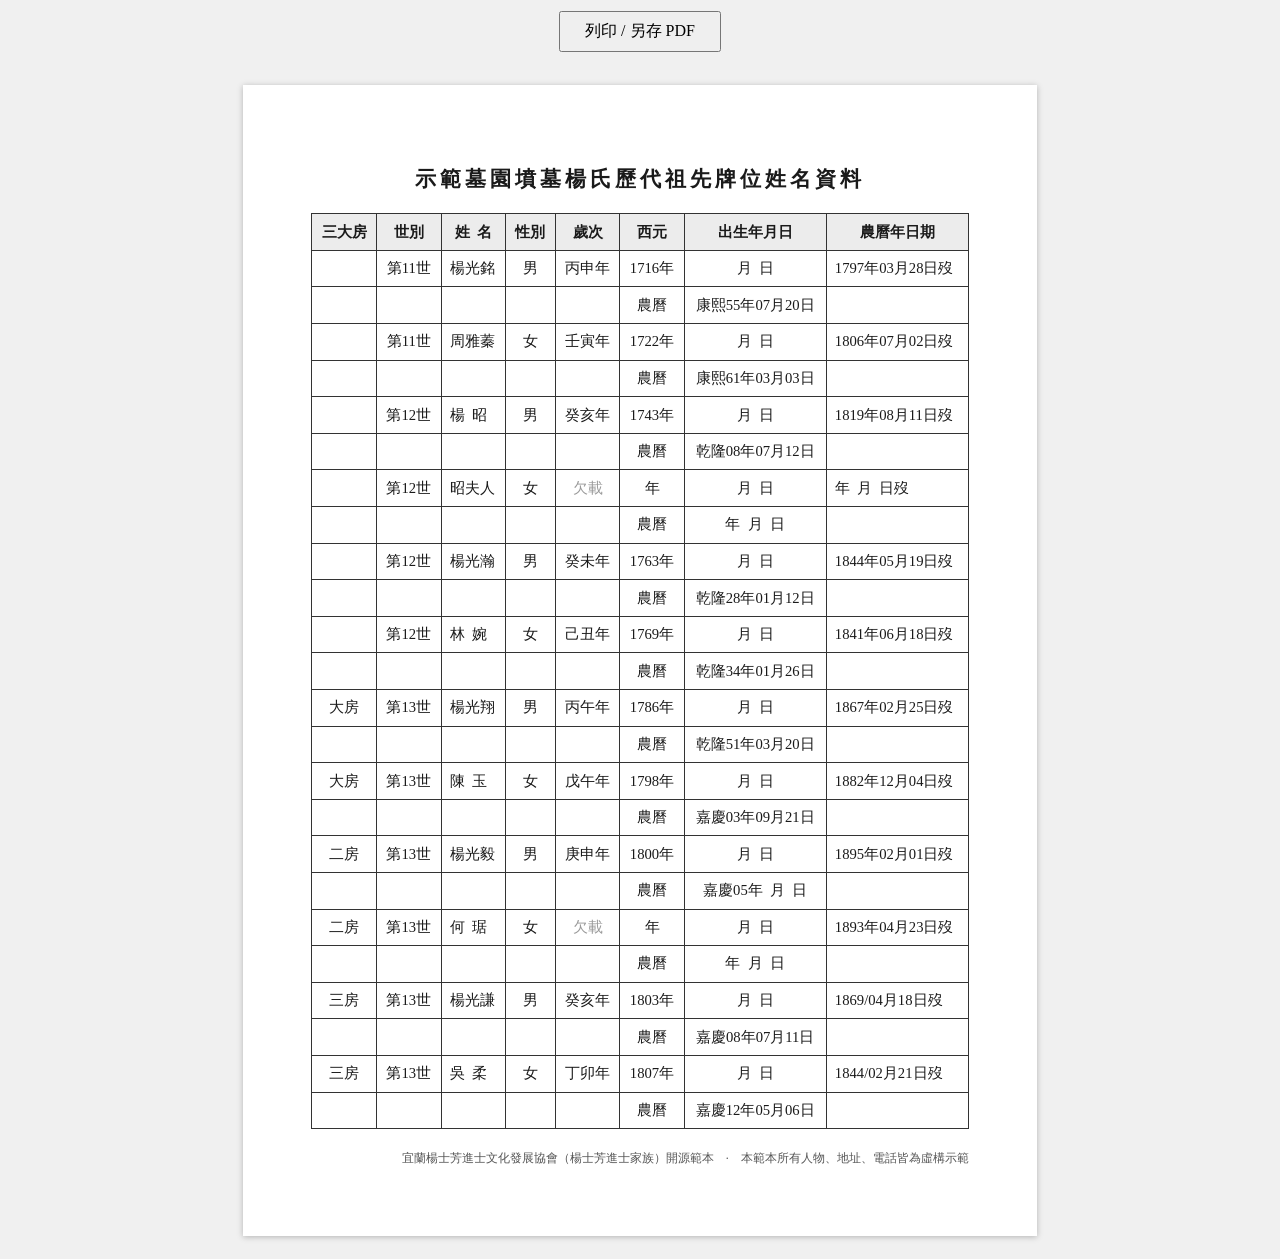
<file: 列印範本/牌位姓名表.html>
<!DOCTYPE html>
<html lang="zh-Hant">
<head>
  <meta charset="UTF-8">
  <meta name="viewport" content="width=device-width, initial-scale=1.0">
  <title>示範墓園墳墓楊氏歷代祖先牌位姓名資料</title>
  <link rel="stylesheet" href="assets/print.css">
</head>
<body>

  <!-- 列印工具列（列印時自動隱藏） -->
  <div class="toolbar no-print">
    <button onclick="window.print()">列印 / 另存 PDF</button>
  </div>

  <div class="sheet">

    <!-- 文件大標題 -->
    <!-- 來源：墳墓資料表名稱（固定）—示範墓園墳墓楊氏歷代祖先牌位姓名資料 -->
    <h1 class="doc-title">示範墓園墳墓楊氏歷代祖先牌位姓名資料</h1>

    <!--
      忠實重現原始版型：
      原始 Excel 一個人佔「兩列」——
        第一列＝國曆／西元呈現（歲次干支、西元年、國曆生年、生卒歿日）
        第二列＝農曆呈現（年號＋農曆年月日）
      此處以連續兩個 <tr> 重現此雙列生卒結構。
      「房」（大房／二房／三房）只標在第十三世；第十一、十二世原始留空。
    -->
    <table class="grid">
      <thead>
        <tr>
          <th>三大房</th>
          <th>世別</th>
          <th>姓&nbsp;&nbsp;名</th>
          <th>性別</th>
          <th>歲次</th>
          <th>西元</th>
          <th>出生年月日</th>
          <th>農曆年日期</th>
        </tr>
      </thead>
      <tbody>

        <!-- ====== 第十一世 ====== -->
        <!-- 楊光銘（牌位敬稱：男 → 〇〇楊公；此處依資料端僅存姓名＋性別，敬稱由樣板呈現） -->
        <tr>
          <td class="c"></td><!-- 房：第11世原始留空 -->
          <td class="c">第11世</td><!-- 來源：members.generation -->
          <td>楊光銘</td><!-- 來源：members.name -->
          <td class="c">男</td><!-- 來源：members.gender -->
          <td class="c">丙申年</td><!-- 來源：members.ganzhi（歲次干支） -->
          <td class="c">1716年</td><!-- 來源：members.birth_year_ad -->
          <td class="c">月&nbsp;&nbsp;日</td><!-- 來源：members.birth_month_day（國曆，欠載則留空格） -->
          <td>1797年03月28日歿</td><!-- 來源：members.death_date -->
        </tr>
        <tr>
          <td class="c"></td>
          <td class="c"></td>
          <td></td>
          <td class="c"></td>
          <td class="c"></td>
          <td class="c">農曆</td><!-- 第二列固定標示「農曆」 -->
          <td class="c">康熙55年07月20日</td><!-- 來源：members.birth_lunar（年號＋農曆年月日） -->
          <td></td>
        </tr>

        <!-- 周雅蓁（女 → 牌位敬稱〇〇某氏，敬稱由樣板套用） -->
        <tr>
          <td class="c"></td>
          <td class="c">第11世</td>
          <td>周雅蓁</td><!-- 來源：members.name -->
          <td class="c">女</td>
          <td class="c">壬寅年</td>
          <td class="c">1722年</td>
          <td class="c">月&nbsp;&nbsp;日</td>
          <td>1806年07月02日歿</td>
        </tr>
        <tr>
          <td class="c"></td>
          <td class="c"></td>
          <td></td>
          <td class="c"></td>
          <td class="c"></td>
          <td class="c">農曆</td>
          <td class="c">康熙61年03月03日</td>
          <td></td>
        </tr>

        <!-- ====== 第十二世 ====== -->
        <!-- 楊昭 -->
        <tr>
          <td class="c"></td>
          <td class="c">第12世</td>
          <td>楊&nbsp;&nbsp;昭</td><!-- 來源：members.name -->
          <td class="c">男</td>
          <td class="c">癸亥年</td>
          <td class="c">1743年</td>
          <td class="c">月&nbsp;&nbsp;日</td>
          <td>1819年08月11日歿</td>
        </tr>
        <tr>
          <td class="c"></td>
          <td class="c"></td>
          <td></td>
          <td class="c"></td>
          <td class="c"></td>
          <td class="c">農曆</td>
          <td class="c">乾隆08年07月12日</td>
          <td></td>
        </tr>

        <!-- 昭夫人（原始多欄欠載：歲次、西元、生卒皆無，照實以欠載／空格呈現） -->
        <tr>
          <td class="c"></td>
          <td class="c">第12世</td>
          <td>昭夫人</td><!-- 來源：members.name -->
          <td class="c">女</td>
          <td class="c"><span class="missing">欠載</span></td><!-- 歲次欠載 -->
          <td class="c">年</td>
          <td class="c">月&nbsp;&nbsp;日</td>
          <td>年&nbsp;&nbsp;月&nbsp;&nbsp;日歿</td>
        </tr>
        <tr>
          <td class="c"></td>
          <td class="c"></td>
          <td></td>
          <td class="c"></td>
          <td class="c"></td>
          <td class="c">農曆</td>
          <td class="c">年&nbsp;&nbsp;月&nbsp;&nbsp;日</td>
          <td></td>
        </tr>

        <!-- 楊光瀚 -->
        <tr>
          <td class="c"></td>
          <td class="c">第12世</td>
          <td>楊光瀚</td><!-- 來源：members.name -->
          <td class="c">男</td>
          <td class="c">癸未年</td>
          <td class="c">1763年</td>
          <td class="c">月&nbsp;&nbsp;日</td>
          <td>1844年05月19日歿</td>
        </tr>
        <tr>
          <td class="c"></td>
          <td class="c"></td>
          <td></td>
          <td class="c"></td>
          <td class="c"></td>
          <td class="c">農曆</td>
          <td class="c">乾隆28年01月12日</td>
          <td></td>
        </tr>

        <!-- 林婉 -->
        <tr>
          <td class="c"></td>
          <td class="c">第12世</td>
          <td>林&nbsp;&nbsp;婉</td><!-- 來源：members.name -->
          <td class="c">女</td>
          <td class="c">己丑年</td>
          <td class="c">1769年</td>
          <td class="c">月&nbsp;&nbsp;日</td>
          <td>1841年06月18日歿</td>
        </tr>
        <tr>
          <td class="c"></td>
          <td class="c"></td>
          <td></td>
          <td class="c"></td>
          <td class="c"></td>
          <td class="c">農曆</td>
          <td class="c">乾隆34年01月26日</td>
          <td></td>
        </tr>

        <!-- ====== 第十三世（此世起標示房別） ====== -->
        <!-- 大房 楊光翔 -->
        <tr>
          <td class="c">大房</td><!-- 來源：members.branch（房別，第13世起填入） -->
          <td class="c">第13世</td>
          <td>楊光翔</td><!-- 來源：members.name -->
          <td class="c">男</td>
          <td class="c">丙午年</td>
          <td class="c">1786年</td>
          <td class="c">月&nbsp;&nbsp;日</td>
          <td>1867年02月25日歿</td>
        </tr>
        <tr>
          <td class="c"></td>
          <td class="c"></td>
          <td></td>
          <td class="c"></td>
          <td class="c"></td>
          <td class="c">農曆</td>
          <td class="c">乾隆51年03月20日</td>
          <td></td>
        </tr>

        <!-- 大房 陳玉 -->
        <tr>
          <td class="c">大房</td>
          <td class="c">第13世</td>
          <td>陳&nbsp;&nbsp;玉</td><!-- 來源：members.name -->
          <td class="c">女</td>
          <td class="c">戊午年</td>
          <td class="c">1798年</td>
          <td class="c">月&nbsp;&nbsp;日</td>
          <td>1882年12月04日歿</td>
        </tr>
        <tr>
          <td class="c"></td>
          <td class="c"></td>
          <td></td>
          <td class="c"></td>
          <td class="c"></td>
          <td class="c">農曆</td>
          <td class="c">嘉慶03年09月21日</td>
          <td></td>
        </tr>

        <!-- 二房 楊光毅（農曆年月日部分欠載，照實保留空格） -->
        <tr>
          <td class="c">二房</td>
          <td class="c">第13世</td>
          <td>楊光毅</td><!-- 來源：members.name -->
          <td class="c">男</td>
          <td class="c">庚申年</td>
          <td class="c">1800年</td>
          <td class="c">月&nbsp;&nbsp;日</td>
          <td>1895年02月01日歿</td>
        </tr>
        <tr>
          <td class="c"></td>
          <td class="c"></td>
          <td></td>
          <td class="c"></td>
          <td class="c"></td>
          <td class="c">農曆</td>
          <td class="c">嘉慶05年&nbsp;&nbsp;月&nbsp;&nbsp;日</td>
          <td></td>
        </tr>

        <!-- 二房 何琚（歲次欠載） -->
        <tr>
          <td class="c">二房</td>
          <td class="c">第13世</td>
          <td>何&nbsp;&nbsp;琚</td><!-- 來源：members.name -->
          <td class="c">女</td>
          <td class="c"><span class="missing">欠載</span></td><!-- 歲次欠載 -->
          <td class="c">年</td>
          <td class="c">月&nbsp;&nbsp;日</td>
          <td>1893年04月23日歿</td>
        </tr>
        <tr>
          <td class="c"></td>
          <td class="c"></td>
          <td></td>
          <td class="c"></td>
          <td class="c"></td>
          <td class="c">農曆</td>
          <td class="c">年&nbsp;&nbsp;月&nbsp;&nbsp;日</td>
          <td></td>
        </tr>

        <!-- 三房 楊光謙（歿日原始以 1869/04月18日 斜線寫法，照實保留） -->
        <tr>
          <td class="c">三房</td>
          <td class="c">第13世</td>
          <td>楊光謙</td><!-- 來源：members.name -->
          <td class="c">男</td>
          <td class="c">癸亥年</td>
          <td class="c">1803年</td>
          <td class="c">月&nbsp;&nbsp;日</td>
          <td>1869/04月18日歿</td>
        </tr>
        <tr>
          <td class="c"></td>
          <td class="c"></td>
          <td></td>
          <td class="c"></td>
          <td class="c"></td>
          <td class="c">農曆</td>
          <td class="c">嘉慶08年07月11日</td>
          <td></td>
        </tr>

        <!-- 三房 吳柔（歿日斜線寫法 1844/02月21日，照實保留） -->
        <tr>
          <td class="c">三房</td>
          <td class="c">第13世</td>
          <td>吳&nbsp;&nbsp;柔</td><!-- 來源：members.name -->
          <td class="c">女</td>
          <td class="c">丁卯年</td>
          <td class="c">1807年</td>
          <td class="c">月&nbsp;&nbsp;日</td>
          <td>1844/02月21日歿</td>
        </tr>
        <tr>
          <td class="c"></td>
          <td class="c"></td>
          <td></td>
          <td class="c"></td>
          <td class="c"></td>
          <td class="c">農曆</td>
          <td class="c">嘉慶12年05月06日</td>
          <td></td>
        </tr>

      </tbody>
    </table>

    <div class="foot">宜蘭楊士芳進士文化發展協會（楊士芳進士家族）開源範本　·　本範本所有人物、地址、電話皆為虛構示範</div>

  </div>

</body>
</html>
</file>
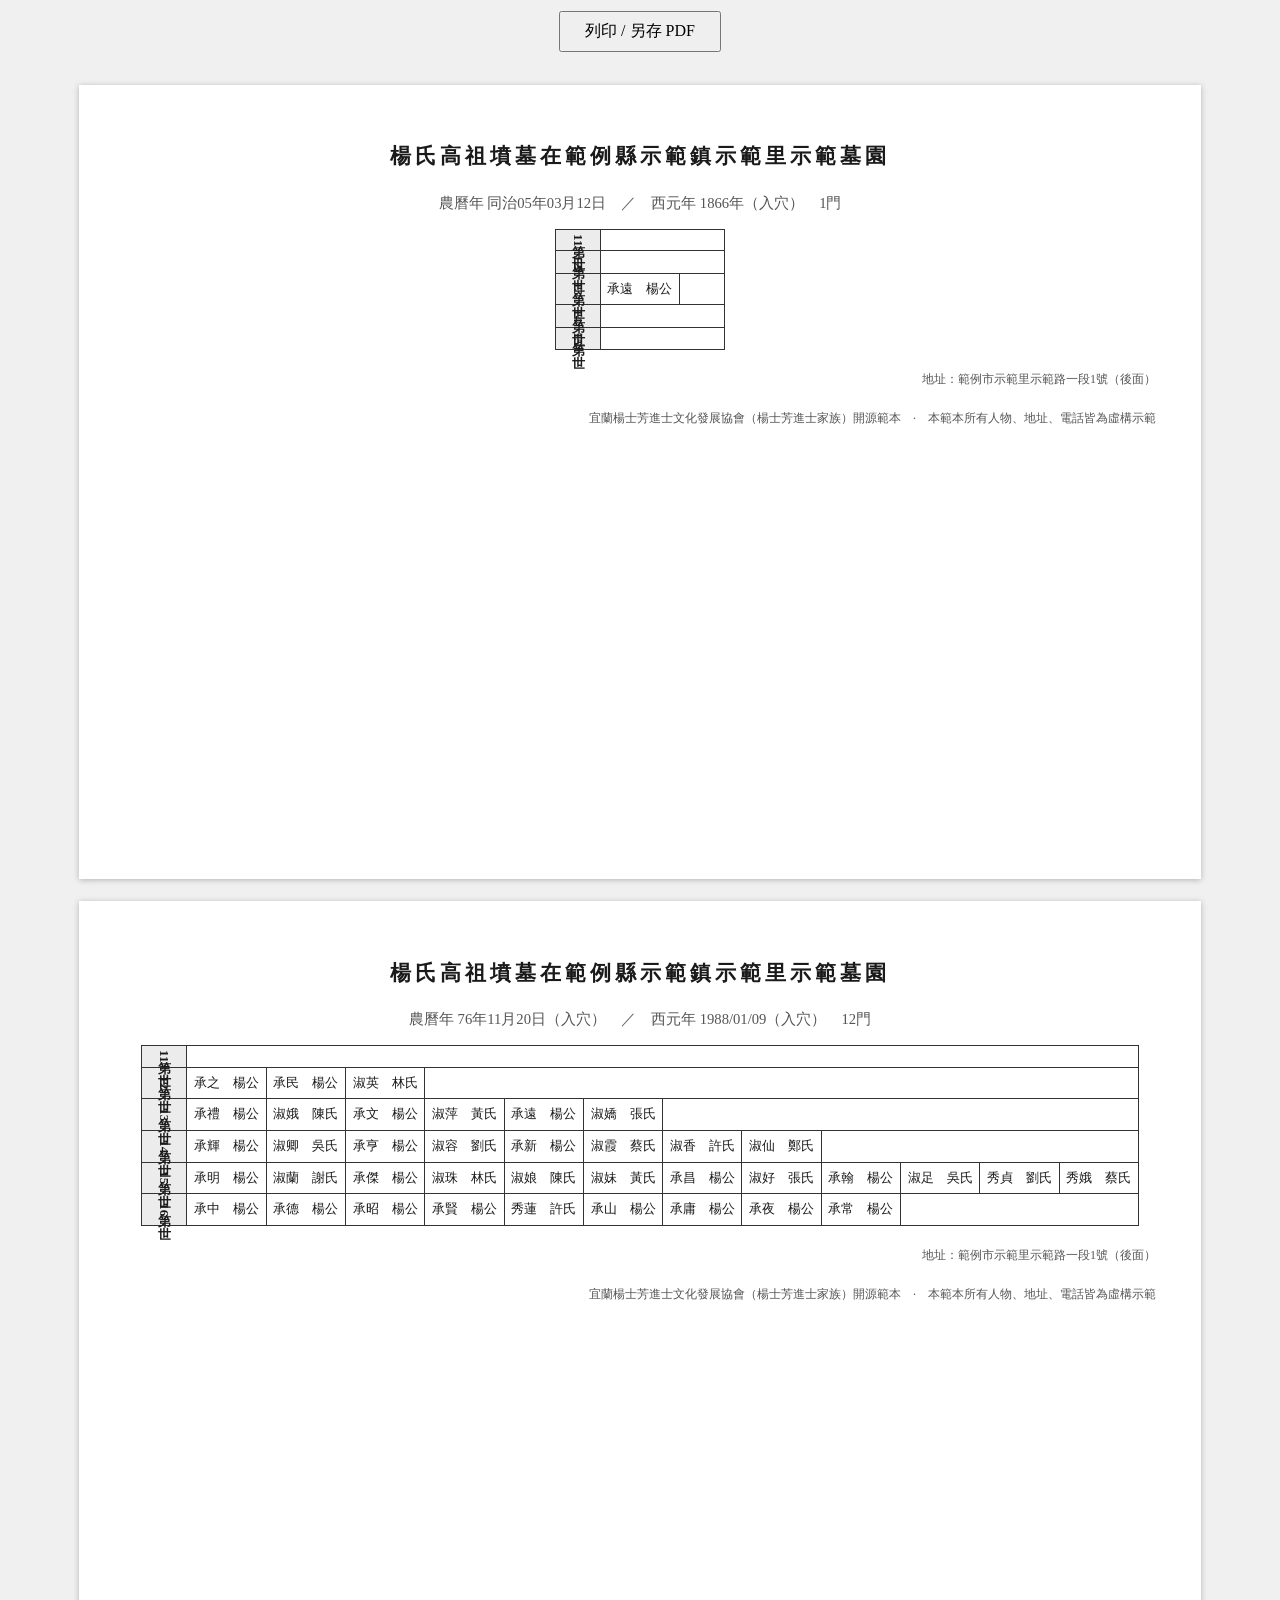
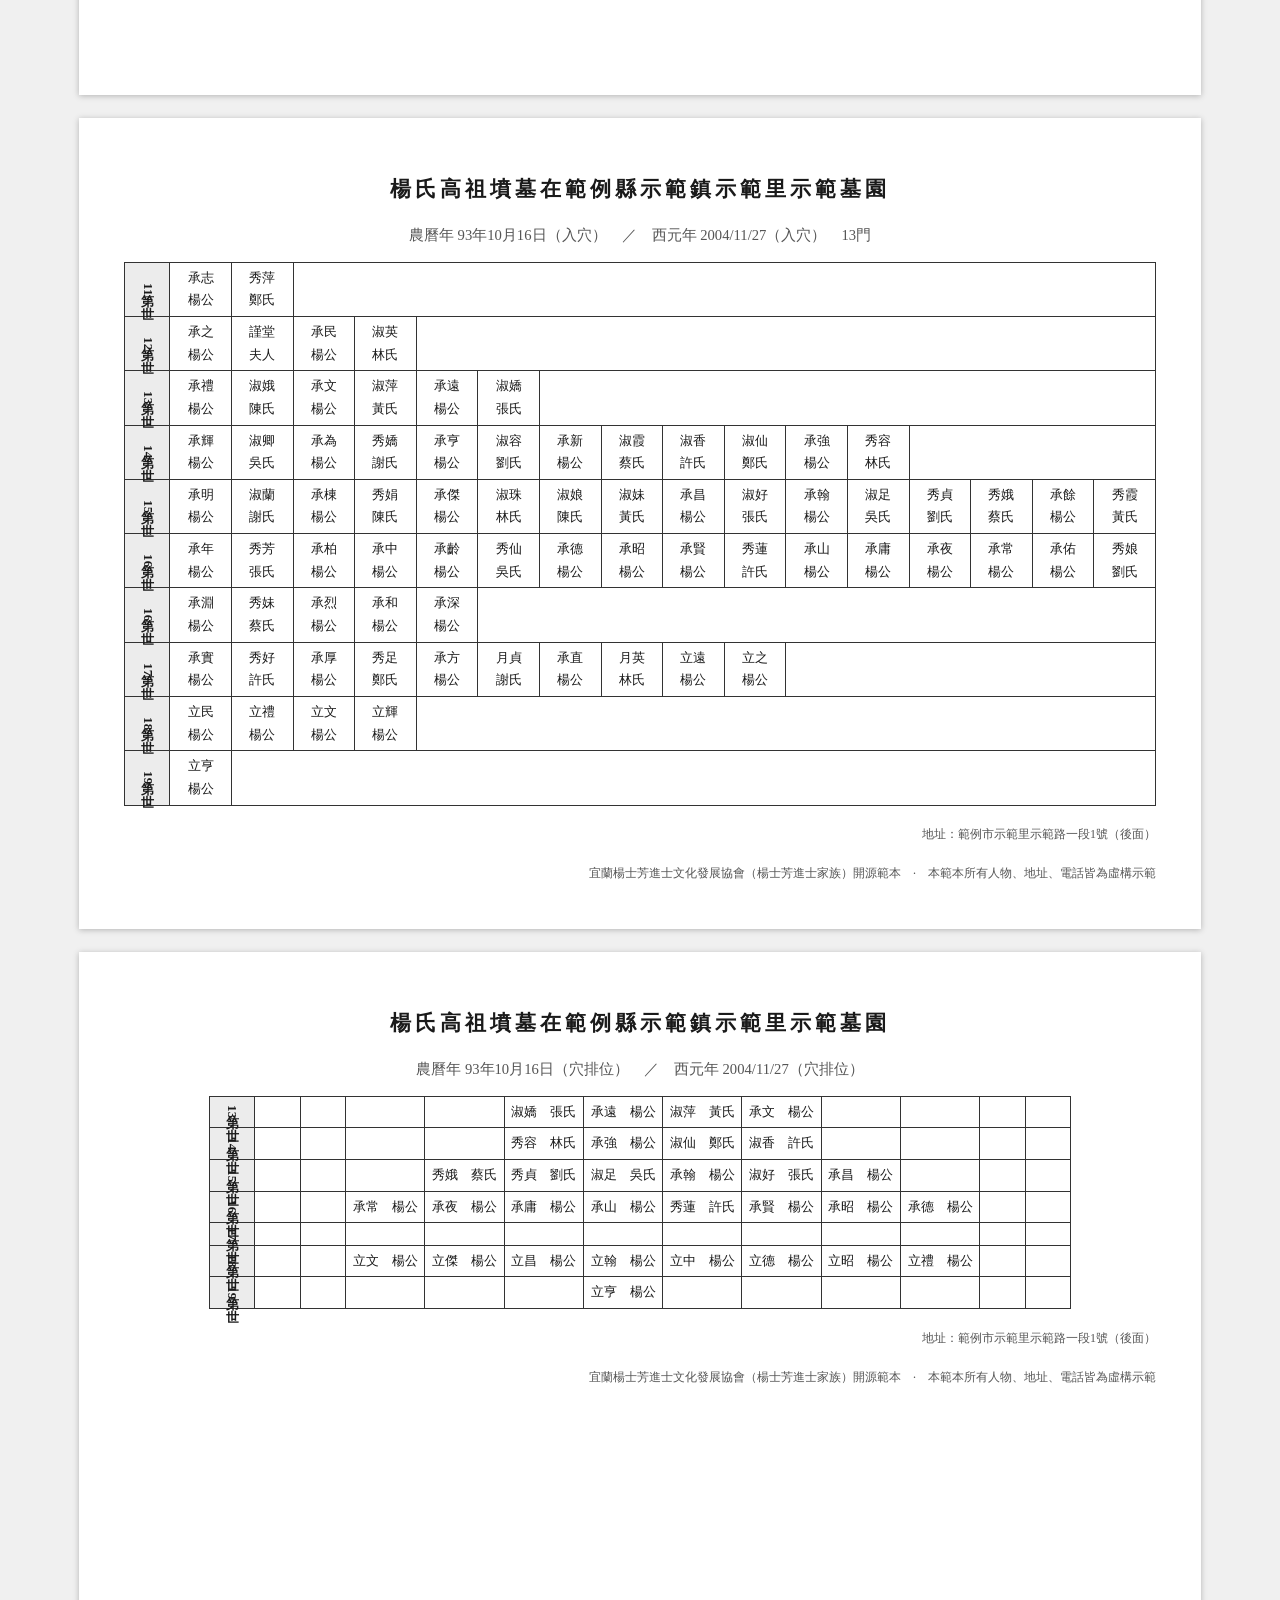
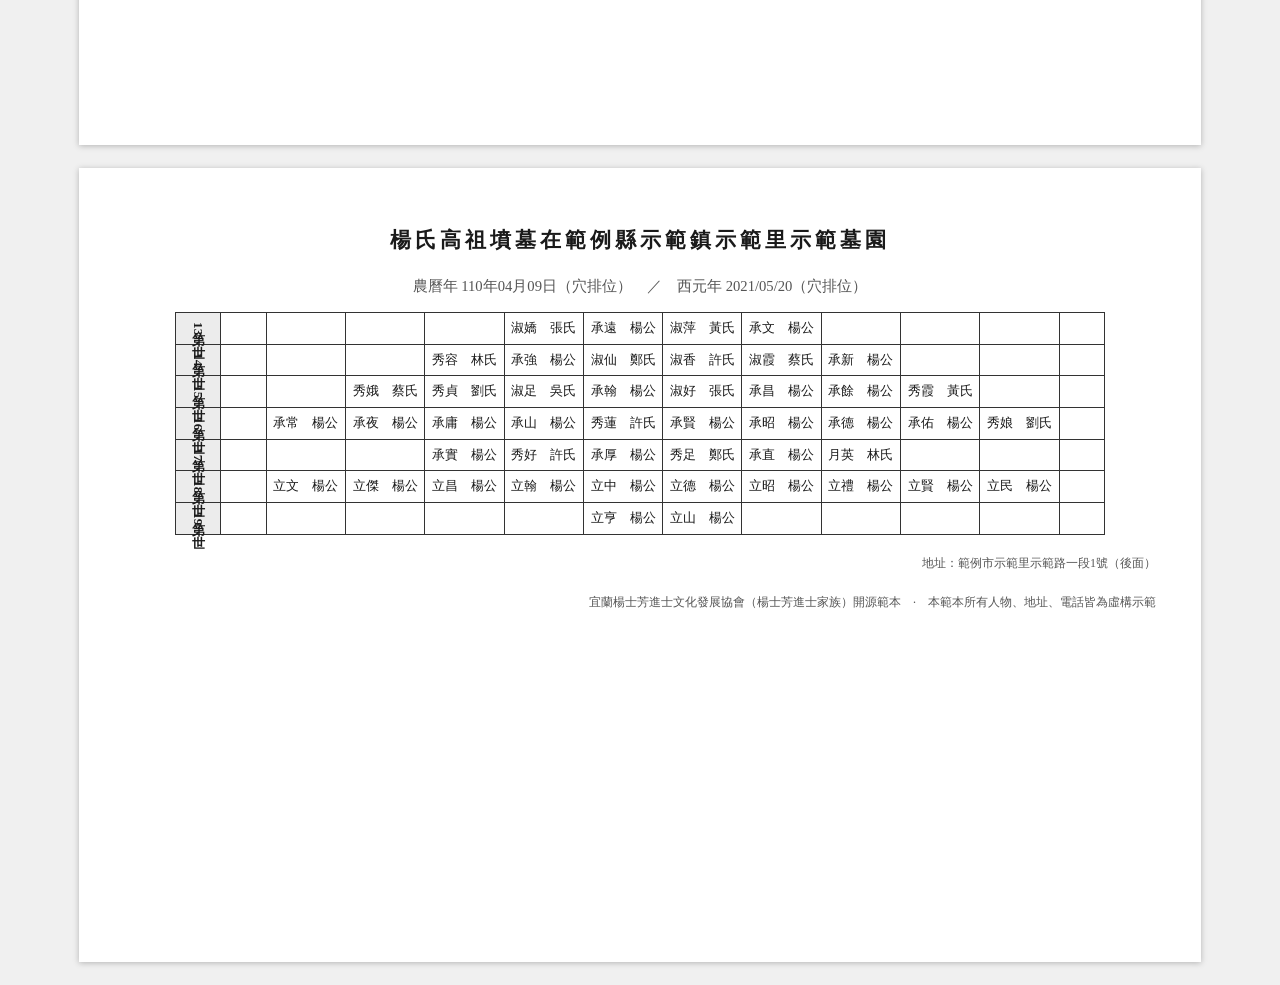
<file: 列印範本/穴排位圖.html>
<!DOCTYPE html>
<html lang="zh-Hant">
<head>
  <meta charset="UTF-8">
  <meta name="viewport" content="width=device-width, initial-scale=1.0">
  <title>楊氏高祖墳墓穴排位圖</title>
  <link rel="stylesheet" href="assets/print.css">
</head>
<body>

  <div class="toolbar no-print"><button onclick="window.print()">列印 / 另存 PDF</button></div>

  <!--
    【墳墓穴排位圖】橫向文件。
    依「入穴年份」分頁，每年一個 .sheet.landscape 區塊，第 2 頁起在 .sheet 本身掛 .page-break 換頁
    （不另插空的分頁 div：空 div 會自己印成一張直式白紙）。
    主體用 table.tomb：左欄 th.gen 為「第N世」（直書），右側各格放該世代先人。
    男＝〇〇楊公、女＝〇〇某氏（dump 已是此格式，資料端僅需姓名＋性別，敬稱由樣板套）。
    前三頁為 1866／1988入穴／2004入穴 的「入穴」名冊分頁；
    後兩頁為 2004年／2021年「穴排位」空間座標示範分頁（第N世直書列頭 × 左右對稱穴位格，空穴留空格）。
    （本檔所有人物、地址、電話、年份門號均為虛構示範資料。）
  -->

  <!-- ===================== 第 1 頁：1866年（入穴） ===================== -->
  <div class="sheet landscape">

    <!-- 區塊頂部標題：墳墓地點 ＋ 該年農曆/西元入穴日 ＋ 門號 -->
    <div class="doc-title">楊氏高祖墳墓在範例縣示範鎮示範里示範墓園</div>
    <!-- 來源：1866年 [0,0] -->
    <div class="doc-subtitle">
      農曆年 同治05年03月12日　／　西元年 1866年（入穴）　1門
      <!-- 來源：農曆 [0,8]、西元/門號 [1,8] -->
    </div>

    <table class="tomb">
      <tbody>
        <tr>
          <th class="gen">第11世</th><!-- 來源：第N世（generations.label） -->
          <td colspan="6"></td>
        </tr>
        <tr>
          <th class="gen">第12世</th>
          <td colspan="6"></td>
        </tr>
        <tr>
          <th class="gen">第13世</th>
          <td>承遠　楊公</td><!-- 來源：members.name＋sex=男 → 〇〇楊公 [4,1] -->
          <td colspan="5"></td>
        </tr>
        <tr>
          <th class="gen">第14世</th>
          <td colspan="6"></td>
        </tr>
        <tr>
          <th class="gen">第15世</th>
          <td colspan="6"></td>
        </tr>
      </tbody>
    </table>

    <div class="foot">
      地址：範例市示範里示範路一段1號（後面）
      <!-- 來源：1866年 [7,0] -->
    </div>
    <div class="foot">宜蘭楊士芳進士文化發展協會（楊士芳進士家族）開源範本　·　本範本所有人物、地址、電話皆為虛構示範</div>
  </div>

  <!-- ===================== 第 2 頁：1988年入穴 ===================== -->
  <div class="sheet landscape page-break">

    <div class="doc-title">楊氏高祖墳墓在範例縣示範鎮示範里示範墓園</div>
    <!-- 來源：1988年入穴 [0,0] -->
    <div class="doc-subtitle">
      農曆年 76年11月20日（入穴）　／　西元年 1988/01/09（入穴）　12門
      <!-- 來源：農曆 [0,9]、西元/門號 [1,9] -->
    </div>

    <table class="tomb">
      <tbody>
        <tr>
          <th class="gen">第11世</th>
          <td colspan="12"></td>
        </tr>
        <tr>
          <th class="gen">第12世</th>
          <td>承之　楊公</td>      <!-- 來源：members.name＋sex=男 [3,1] -->
          <td>承民　楊公</td>    <!-- [3,2] -->
          <td>淑英　林氏</td>    <!-- members.name＋sex=女 → 〇〇某氏 [3,3] -->
          <td colspan="9"></td>
        </tr>
        <tr>
          <th class="gen">第13世</th>
          <td>承禮　楊公</td>    <!-- [4,1] -->
          <td>淑娥　陳氏</td>    <!-- [4,2] -->
          <td>承文　楊公</td>    <!-- [4,3] -->
          <td>淑萍　黃氏</td>    <!-- [4,4] -->
          <td>承遠　楊公</td>    <!-- [4,5] -->
          <td>淑嬌　張氏</td>    <!-- [4,6] -->
          <td colspan="6"></td>
        </tr>
        <tr>
          <th class="gen">第14世</th>
          <td>承輝　楊公</td>    <!-- [5,1] -->
          <td>淑卿　吳氏</td>    <!-- [5,2] -->
          <td>承亨　楊公</td>    <!-- [5,3] -->
          <td>淑容　劉氏</td>    <!-- [5,4] -->
          <td>承新　楊公</td>    <!-- [5,5] -->
          <td>淑霞　蔡氏</td>    <!-- [5,6] -->
          <td>淑香　許氏</td>    <!-- [5,7] -->
          <td>淑仙　鄭氏</td>    <!-- [5,8] -->
          <td colspan="4"></td>
        </tr>
        <tr>
          <th class="gen">第15世</th>
          <td>承明　楊公</td>    <!-- [6,1] -->
          <td>淑蘭　謝氏</td>    <!-- [6,2] -->
          <td>承傑　楊公</td>    <!-- [6,3] -->
          <td>淑珠　林氏</td>    <!-- 來源：[6,4] 原樣本「爽娘林氏」未分隔 -->
          <td>淑娘　陳氏</td>    <!-- [6,5] -->
          <td>淑妹　黃氏</td>    <!-- [6,6] -->
          <td>承昌　楊公</td>    <!-- [6,7] -->
          <td>淑好　張氏</td>    <!-- [6,8] -->
          <td>承翰　楊公</td>    <!-- [6,9] -->
          <td>淑足　吳氏</td>    <!-- [6,10] -->
          <td>秀貞　劉氏</td>    <!-- [6,11] -->
          <td>秀娥　蔡氏</td>    <!-- [6,12] -->
        </tr>
        <tr>
          <th class="gen">第16世</th>
          <td>承中　楊公</td>    <!-- [7,1] -->
          <td>承德　楊公</td>    <!-- [7,2] -->
          <td>承昭　楊公</td>    <!-- [7,3] -->
          <td>承賢　楊公</td>    <!-- [7,4] -->
          <td>秀蓮　許氏</td>    <!-- [7,5] -->
          <td>承山　楊公</td>    <!-- [7,6] -->
          <td>承庸　楊公</td>    <!-- [7,7] -->
          <td>承夜　楊公</td>    <!-- [7,8] -->
          <td>承常　楊公</td>    <!-- [7,9] -->
          <td colspan="3"></td>
        </tr>
      </tbody>
    </table>

    <div class="foot">
      地址：範例市示範里示範路一段1號（後面）
    </div>
    <div class="foot">宜蘭楊士芳進士文化發展協會（楊士芳進士家族）開源範本　·　本範本所有人物、地址、電話皆為虛構示範</div>
  </div>

  <!-- ===================== 第 3 頁：2004年入穴 ===================== -->
  <div class="sheet landscape page-break">

    <div class="doc-title">楊氏高祖墳墓在範例縣示範鎮示範里示範墓園</div>
    <!-- 來源：2004年入穴 [0,0] -->
    <div class="doc-subtitle">
      農曆年 93年10月16日（入穴）　／　西元年 2004/11/27（入穴）　13門
      <!-- 來源：農曆 [0,12]、西元/門號 [1,12] -->
    </div>

    <table class="tomb">
      <tbody>
        <tr>
          <th class="gen">第11世</th>
          <td>承志　楊公</td>    <!-- [2,1] -->
          <td>秀萍　鄭氏</td>    <!-- [2,2] -->
          <td colspan="14"></td>
        </tr>
        <tr>
          <th class="gen">第12世</th>
          <td>承之　楊公</td>      <!-- [3,1] -->
          <td>謹堂　夫人</td>      <!-- 來源：[3,2] 原樣本敬稱為「夫人」，照實保留 -->
          <td>承民　楊公</td>    <!-- [3,3] -->
          <td>淑英　林氏</td>    <!-- [3,4] -->
          <td colspan="12"></td>
        </tr>
        <tr>
          <th class="gen">第13世</th>
          <td>承禮　楊公</td>    <!-- [4,1] -->
          <td>淑娥　陳氏</td>    <!-- [4,2] -->
          <td>承文　楊公</td>    <!-- [4,3] -->
          <td>淑萍　黃氏</td>    <!-- [4,4] -->
          <td>承遠　楊公</td>    <!-- [4,5] -->
          <td>淑嬌　張氏</td>    <!-- [4,6] -->
          <td colspan="10"></td>
        </tr>
        <tr>
          <th class="gen">第14世</th>
          <td>承輝　楊公</td>    <!-- [5,1] -->
          <td>淑卿　吳氏</td>    <!-- [5,2] -->
          <td>承為　楊公</td>    <!-- [5,3] -->
          <td>秀嬌　謝氏</td>    <!-- [5,4] -->
          <td>承亨　楊公</td>    <!-- [5,5] -->
          <td>淑容　劉氏</td>    <!-- [5,6] -->
          <td>承新　楊公</td>    <!-- [5,7] -->
          <td>淑霞　蔡氏</td>    <!-- [5,8] -->
          <td>淑香　許氏</td>    <!-- [5,9] -->
          <td>淑仙　鄭氏</td>    <!-- [5,10] -->
          <td>承強　楊公</td>    <!-- [5,11] -->
          <td>秀容　林氏</td>    <!-- [5,12] -->
          <td colspan="4"></td>
        </tr>
        <tr>
          <th class="gen">第15世</th>
          <td>承明　楊公</td>    <!-- [6,1] -->
          <td>淑蘭　謝氏</td>    <!-- [6,2] -->
          <td>承棟　楊公</td>    <!-- [6,3] -->
          <td>秀娟　陳氏</td>    <!-- [6,4] -->
          <td>承傑　楊公</td>    <!-- [6,5] -->
          <td>淑珠　林氏</td>    <!-- [6,6] 原樣本「爽娘林氏」 -->
          <td>淑娘　陳氏</td>    <!-- [6,7] -->
          <td>淑妹　黃氏</td>    <!-- [6,8] -->
          <td>承昌　楊公</td>    <!-- [6,9] -->
          <td>淑好　張氏</td>    <!-- [6,10] -->
          <td>承翰　楊公</td>    <!-- [6,11] -->
          <td>淑足　吳氏</td>    <!-- [6,12] -->
          <td>秀貞　劉氏</td>    <!-- [6,13] -->
          <td>秀娥　蔡氏</td>    <!-- [6,14] -->
          <td>承餘　楊公</td>    <!-- [6,15] -->
          <td>秀霞　黃氏</td>    <!-- [6,16] -->
        </tr>
        <tr>
          <th class="gen">第16世</th>
          <td>承年　楊公</td>      <!-- [7,1] -->
          <td>秀芳　張氏</td>    <!-- [7,2] -->
          <td>承柏　楊公</td>    <!-- [7,3] -->
          <td>承中　楊公</td>    <!-- [7,4] -->
          <td>承齡　楊公</td>    <!-- [7,5] -->
          <td>秀仙　吳氏</td>    <!-- [7,6] -->
          <td>承德　楊公</td>    <!-- [7,7] -->
          <td>承昭　楊公</td>    <!-- [7,8] -->
          <td>承賢　楊公</td>    <!-- [7,9] -->
          <td>秀蓮　許氏</td>    <!-- [7,10] -->
          <td>承山　楊公</td>    <!-- [7,11] -->
          <td>承庸　楊公</td>    <!-- [7,12] -->
          <td>承夜　楊公</td>    <!-- [7,13] -->
          <td>承常　楊公</td>    <!-- [7,14] -->
          <td>承佑　楊公</td>    <!-- [7,15] -->
          <td>秀娘　劉氏</td>    <!-- [7,16] -->
        </tr>
        <tr>
          <!-- 第16世續行（dump 第8列無世代標籤，承上世代） -->
          <th class="gen">第16世</th>
          <td>承淵　楊公</td>    <!-- [8,1] -->
          <td>秀妹　蔡氏</td>    <!-- [8,2] -->
          <td>承烈　楊公</td>    <!-- [8,3] -->
          <td>承和　楊公</td>    <!-- [8,4] -->
          <td>承深　楊公</td>    <!-- [8,5] -->
          <td colspan="11"></td>
        </tr>
        <tr>
          <th class="gen">第17世</th>
          <td>承實　楊公</td>    <!-- [9,1] -->
          <td>秀好　許氏</td>    <!-- [9,2] -->
          <td>承厚　楊公</td>    <!-- [9,3] -->
          <td>秀足　鄭氏</td>    <!-- [9,4] -->
          <td>承方　楊公</td>    <!-- [9,5] -->
          <td>月貞　謝氏</td>    <!-- [9,6] -->
          <td>承直　楊公</td>    <!-- [9,7] -->
          <td>月英　林氏</td>    <!-- [9,8] -->
          <td>立遠　楊公</td>    <!-- [9,9] -->
          <td>立之　楊公</td>    <!-- [9,10] -->
          <td colspan="6"></td>
        </tr>
        <tr>
          <th class="gen">第18世</th>
          <td>立民　楊公</td>    <!-- [10,1] -->
          <td>立禮　楊公</td>    <!-- [10,2] -->
          <td>立文　楊公</td>    <!-- [10,3] -->
          <td>立輝　楊公</td>    <!-- [10,4] -->
          <td colspan="12"></td>
        </tr>
        <tr>
          <th class="gen">第19世</th>
          <td>立亨　楊公</td>    <!-- [11,1] -->
          <td colspan="15"></td>
        </tr>
      </tbody>
    </table>

    <div class="foot">
      地址：範例市示範里示範路一段1號（後面）
    </div>
    <div class="foot">宜蘭楊士芳進士文化發展協會（楊士芳進士家族）開源範本　·　本範本所有人物、地址、電話皆為虛構示範</div>
  </div>

  <!-- ===================== 第 4 頁：2004年穴排位（空間座標） ===================== -->
  <!--
    「穴排位」＝實體墓園的「世代×空間位置」示意圖。
    每列＝一個世代帶（th.gen 直書列頭），每列固定 12 格穴位；
    先人自中央向左右對稱排列，空穴一律留空格（示意尚未使用的穴位）。
    男＝〇〇楊公、女＝〇〇某氏（人物均為虛構示範）。
  -->
  <div class="sheet landscape page-break">

    <div class="doc-title">楊氏高祖墳墓在範例縣示範鎮示範里示範墓園</div>
    <div class="doc-subtitle">
      農曆年 93年10月16日（穴排位）　／　西元年 2004/11/27（穴排位）
    </div>

    <table class="tomb">
      <tbody>
        <tr>
          <th class="gen">第13世</th>
          <td></td><td></td><td></td><td></td>          <!-- 左側空穴×4 -->
          <td>淑嬌　張氏</td>
          <td>承遠　楊公</td>
          <td>淑萍　黃氏</td>
          <td>承文　楊公</td>
          <td></td><td></td><td></td><td></td>          <!-- 右側空穴×4 -->
        </tr>
        <tr>
          <th class="gen">第14世</th>
          <td></td><td></td><td></td><td></td>
          <td>秀容　林氏</td>
          <td>承強　楊公</td>
          <td>淑仙　鄭氏</td>
          <td>淑香　許氏</td>
          <td></td><td></td><td></td><td></td>
        </tr>
        <tr>
          <th class="gen">第15世</th>
          <td></td><td></td><td></td>
          <td>秀娥　蔡氏</td>
          <td>秀貞　劉氏</td>
          <td>淑足　吳氏</td>
          <td>承翰　楊公</td>
          <td>淑好　張氏</td>
          <td>承昌　楊公</td>
          <td></td><td></td><td></td>
        </tr>
        <tr>
          <th class="gen">第16世</th>
          <td></td><td></td>
          <td>承常　楊公</td>
          <td>承夜　楊公</td>
          <td>承庸　楊公</td>
          <td>承山　楊公</td>
          <td>秀蓮　許氏</td>
          <td>承賢　楊公</td>
          <td>承昭　楊公</td>
          <td>承德　楊公</td>
          <td></td><td></td>
        </tr>
        <tr>
          <th class="gen">第17世</th>
          <!-- 全列空穴（2004年時本世代尚未入穴） -->
          <td></td><td></td><td></td><td></td><td></td><td></td>
          <td></td><td></td><td></td><td></td><td></td><td></td>
        </tr>
        <tr>
          <th class="gen">第18世</th>
          <td></td><td></td>
          <td>立文　楊公</td>
          <td>立傑　楊公</td>
          <td>立昌　楊公</td>
          <td>立翰　楊公</td>
          <td>立中　楊公</td>
          <td>立德　楊公</td>
          <td>立昭　楊公</td>
          <td>立禮　楊公</td>
          <td></td><td></td>
        </tr>
        <tr>
          <th class="gen">第19世</th>
          <td></td><td></td><td></td><td></td><td></td>
          <td>立亨　楊公</td>
          <td></td><td></td><td></td><td></td><td></td><td></td>
        </tr>
      </tbody>
    </table>

    <div class="foot">
      地址：範例市示範里示範路一段1號（後面）
    </div>
    <div class="foot">宜蘭楊士芳進士文化發展協會（楊士芳進士家族）開源範本　·　本範本所有人物、地址、電話皆為虛構示範</div>
  </div>

  <!-- ===================== 第 5 頁：2021年穴排位（空間座標） ===================== -->
  <!-- 與第 4 頁同版式；穴位隨年份增補，網格自中央向外擴展、左右對稱。 -->
  <div class="sheet landscape page-break">

    <div class="doc-title">楊氏高祖墳墓在範例縣示範鎮示範里示範墓園</div>
    <div class="doc-subtitle">
      農曆年 110年04月09日（穴排位）　／　西元年 2021/05/20（穴排位）
    </div>

    <table class="tomb">
      <tbody>
        <tr>
          <th class="gen">第13世</th>
          <td></td><td></td><td></td><td></td>
          <td>淑嬌　張氏</td>
          <td>承遠　楊公</td>
          <td>淑萍　黃氏</td>
          <td>承文　楊公</td>
          <td></td><td></td><td></td><td></td>
        </tr>
        <tr>
          <th class="gen">第14世</th>
          <td></td><td></td><td></td>
          <td>秀容　林氏</td>
          <td>承強　楊公</td>
          <td>淑仙　鄭氏</td>
          <td>淑香　許氏</td>
          <td>淑霞　蔡氏</td>
          <td>承新　楊公</td>
          <td></td><td></td><td></td>
        </tr>
        <tr>
          <th class="gen">第15世</th>
          <td></td><td></td>
          <td>秀娥　蔡氏</td>
          <td>秀貞　劉氏</td>
          <td>淑足　吳氏</td>
          <td>承翰　楊公</td>
          <td>淑好　張氏</td>
          <td>承昌　楊公</td>
          <td>承餘　楊公</td>
          <td>秀霞　黃氏</td>
          <td></td><td></td>
        </tr>
        <tr>
          <th class="gen">第16世</th>
          <td></td>
          <td>承常　楊公</td>
          <td>承夜　楊公</td>
          <td>承庸　楊公</td>
          <td>承山　楊公</td>
          <td>秀蓮　許氏</td>
          <td>承賢　楊公</td>
          <td>承昭　楊公</td>
          <td>承德　楊公</td>
          <td>承佑　楊公</td>
          <td>秀娘　劉氏</td>
          <td></td>
        </tr>
        <tr>
          <th class="gen">第17世</th>
          <td></td><td></td><td></td>
          <td>承實　楊公</td>
          <td>秀好　許氏</td>
          <td>承厚　楊公</td>
          <td>秀足　鄭氏</td>
          <td>承直　楊公</td>
          <td>月英　林氏</td>
          <td></td><td></td><td></td>
        </tr>
        <tr>
          <th class="gen">第18世</th>
          <td></td>
          <td>立文　楊公</td>
          <td>立傑　楊公</td>
          <td>立昌　楊公</td>
          <td>立翰　楊公</td>
          <td>立中　楊公</td>
          <td>立德　楊公</td>
          <td>立昭　楊公</td>
          <td>立禮　楊公</td>
          <td>立賢　楊公</td>
          <td>立民　楊公</td>
          <td></td>
        </tr>
        <tr>
          <th class="gen">第19世</th>
          <td></td><td></td><td></td><td></td><td></td>
          <td>立亨　楊公</td>
          <td>立山　楊公</td>
          <td></td><td></td><td></td><td></td><td></td>
        </tr>
      </tbody>
    </table>

    <div class="foot">
      地址：範例市示範里示範路一段1號（後面）
    </div>
    <div class="foot">宜蘭楊士芳進士文化發展協會（楊士芳進士家族）開源範本　·　本範本所有人物、地址、電話皆為虛構示範</div>
  </div>

</body>
</html>
</file>
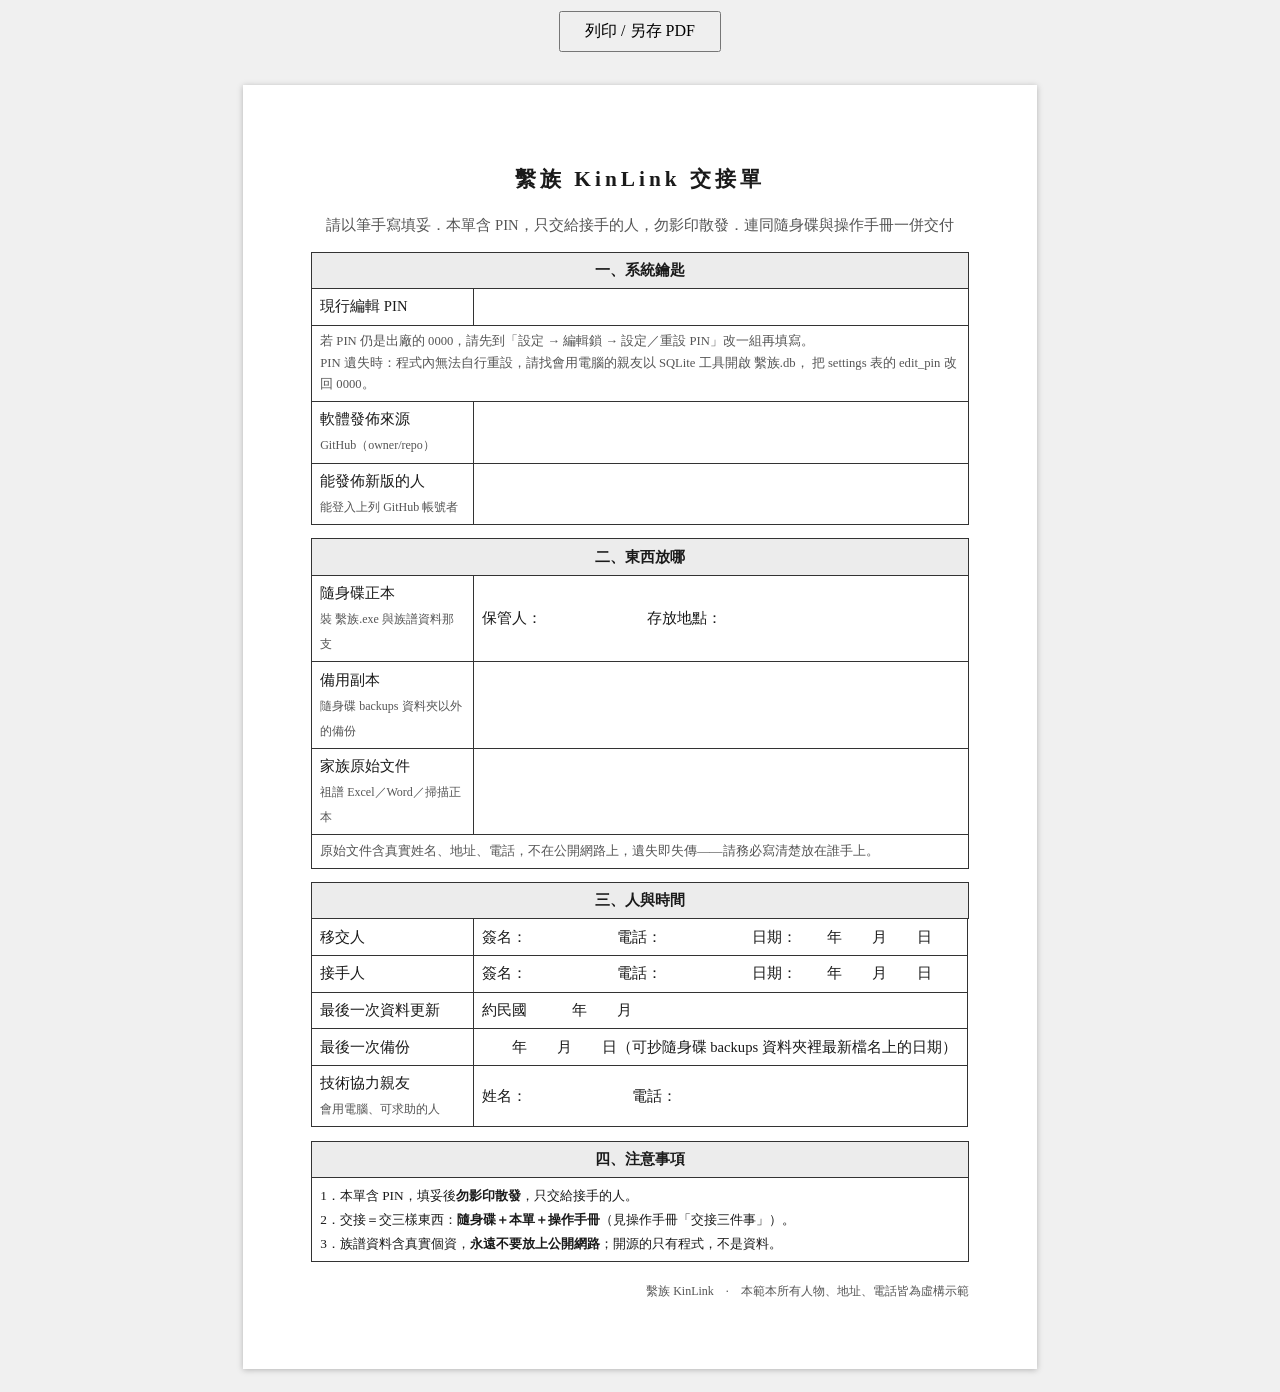
<file: 列印範本/繫族交接單.html>
<!DOCTYPE html>
<html lang="zh-Hant">
<head>
<meta charset="utf-8">
<title>繫族 KinLink 交接單</title>
<link rel="stylesheet" href="assets/print.css">
</head>
<body>

<div class="toolbar no-print"><button onclick="window.print()">列印 / 另存 PDF</button></div>

<div class="sheet">

  <div class="doc-title">繫族 KinLink 交接單</div>
  <div class="doc-subtitle">請以筆手寫填妥．本單含 PIN，只交給接手的人，勿影印散發．連同隨身碟與操作手冊一併交付</div>

  <!-- 區塊一：系統鑰匙（沒有這些，接手的人打不開、發不了新版） -->
  <table class="grid">
    <tr><th colspan="2">一、系統鑰匙</th></tr>
    <tr>
      <td style="width:11em">現行編輯 PIN</td>
      <td style="height:2.4em"></td>
    </tr>
    <tr>
      <td colspan="2" style="font-size:9.5pt;color:#555">
        若 PIN 仍是出廠的 0000，請先到「設定 → 編輯鎖 → 設定／重設 PIN」改一組再填寫。<br>
        PIN 遺失時：程式內無法自行重設，請找會用電腦的親友以 SQLite 工具開啟 繫族.db，
        把 settings 表的 edit_pin 改回 0000。
      </td>
    </tr>
    <tr>
      <td>軟體發佈來源<br><span style="font-size:9pt;color:#555">GitHub（owner/repo）</span></td>
      <td style="height:2.4em"></td>
    </tr>
    <tr>
      <td>能發佈新版的人<br><span style="font-size:9pt;color:#555">能登入上列 GitHub 帳號者</span></td>
      <td style="height:2.4em"></td>
    </tr>
  </table>

  <!-- 區塊二：東西放哪（系統裡查不到、只能靠這張紙傳承的資訊） -->
  <table class="grid" style="margin-top:10pt">
    <tr><th colspan="2">二、東西放哪</th></tr>
    <tr>
      <td style="width:11em">隨身碟正本<br><span style="font-size:9pt;color:#555">裝 繫族.exe 與族譜資料那支</span></td>
      <td style="height:2.4em">保管人：　　　　　　　存放地點：</td>
    </tr>
    <tr>
      <td>備用副本<br><span style="font-size:9pt;color:#555">隨身碟 backups 資料夾以外的備份</span></td>
      <td style="height:2.4em"></td>
    </tr>
    <tr>
      <td>家族原始文件<br><span style="font-size:9pt;color:#555">祖譜 Excel／Word／掃描正本</span></td>
      <td style="height:2.4em"></td>
    </tr>
    <tr>
      <td colspan="2" style="font-size:9.5pt;color:#555">
        原始文件含真實姓名、地址、電話，不在公開網路上，遺失即失傳——請務必寫清楚放在誰手上。
      </td>
    </tr>
  </table>

  <!-- 區塊三：人與時間 -->
  <table class="grid" style="margin-top:10pt">
    <tr><th colspan="4">三、人與時間</th></tr>
    <tr>
      <td style="width:11em">移交人</td>
      <td style="height:2.4em">簽名：　　　　　　電話：　　　　　　日期：　　年　　月　　日</td>
      <td style="width:0;padding:0;border:none"></td>
      <td style="width:0;padding:0;border:none"></td>
    </tr>
    <tr>
      <td>接手人</td>
      <td style="height:2.4em">簽名：　　　　　　電話：　　　　　　日期：　　年　　月　　日</td>
      <td style="width:0;padding:0;border:none"></td>
      <td style="width:0;padding:0;border:none"></td>
    </tr>
    <tr>
      <td>最後一次資料更新</td>
      <td style="height:2em">約民國　　　年　　月</td>
      <td style="width:0;padding:0;border:none"></td>
      <td style="width:0;padding:0;border:none"></td>
    </tr>
    <tr>
      <td>最後一次備份</td>
      <td style="height:2em">　　年　　月　　日（可抄隨身碟 backups 資料夾裡最新檔名上的日期）</td>
      <td style="width:0;padding:0;border:none"></td>
      <td style="width:0;padding:0;border:none"></td>
    </tr>
    <tr>
      <td>技術協力親友<br><span style="font-size:9pt;color:#555">會用電腦、可求助的人</span></td>
      <td style="height:2.4em">姓名：　　　　　　　電話：</td>
      <td style="width:0;padding:0;border:none"></td>
      <td style="width:0;padding:0;border:none"></td>
    </tr>
  </table>

  <!-- 注意事項 -->
  <table class="grid" style="margin-top:10pt">
    <tr><th>四、注意事項</th></tr>
    <tr>
      <td style="font-size:10pt;line-height:1.8">
        1．本單含 PIN，填妥後<b>勿影印散發</b>，只交給接手的人。<br>
        2．交接＝交三樣東西：<b>隨身碟＋本單＋操作手冊</b>（見操作手冊「交接三件事」）。<br>
        3．族譜資料含真實個資，<b>永遠不要放上公開網路</b>；開源的只有程式，不是資料。
      </td>
    </tr>
  </table>

  <div class="foot">繫族 KinLink　·　本範本所有人物、地址、電話皆為虛構示範</div>

</div>

</body>
</html>
</file>
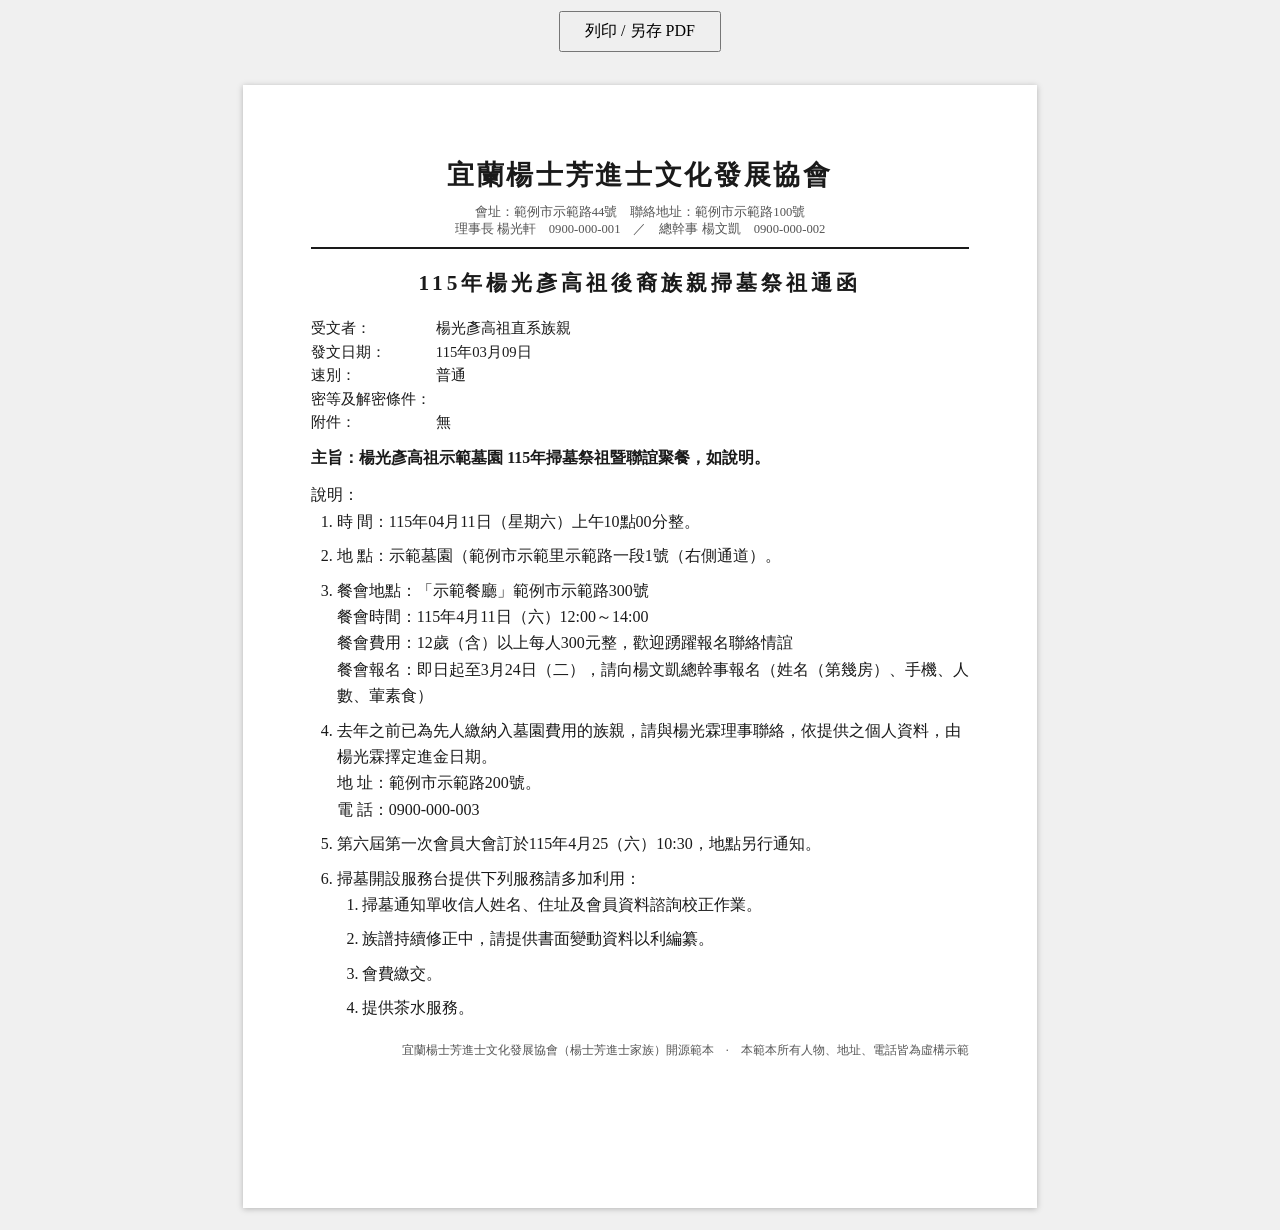
<file: 列印範本/通知函.html>
<!DOCTYPE html>
<html lang="zh-Hant">
<head>
<meta charset="utf-8">
<title>掃墓祭祖通知函</title>
<link rel="stylesheet" href="assets/print.css">
</head>
<body>

<div class="toolbar no-print"><button onclick="window.print()">列印 / 另存 PDF</button></div>

<div class="sheet">

  <!-- 協會抬頭（固定區塊，依契約原樣使用） -->
  <div class="letterhead">
    <div class="org">宜蘭楊士芳進士文化發展協會</div>
    <div class="contact">會址：範例市示範路44號　聯絡地址：範例市示範路100號<br>
    理事長 楊光軒　0900-000-001　／　總幹事 楊文凱　0900-000-002</div>
  </div>

  <!-- 文件大標題 來源：ritual_events.title（內含高祖名諱＋年度） -->
  <div class="doc-title">115年楊光彥高祖後裔族親掃墓祭祖通函</div>

  <!-- 公文事務性欄位 -->
  <div class="gov-meta">
    <div class="row"><span class="label">受文者：</span><span><!-- 來源：ritual_events.recipient_desc -->楊光彥高祖直系族親</span></div>
    <div class="row"><span class="label">發文日期：</span><span><!-- 來源：ritual_events.issued_date（民國年） -->115年03月09日</span></div>
    <div class="row"><span class="label">速別：</span><span>普通</span></div>
    <div class="row"><span class="label">密等及解密條件：</span><span><span class="missing">　</span></span></div>
    <div class="row"><span class="label">附件：</span><span>無</span></div>
  </div>

  <!-- 公文本體：主旨 + 說明 -->
  <div class="gov-body">

    <!-- 主旨 來源：ritual_events.subject -->
    <div class="subject">主旨：楊光彥高祖示範墓園 115年掃墓祭祖暨聯誼聚餐，如說明。</div>

    <div>說明：</div>
    <ol>
      <li><!-- 來源：ritual_events.event_date / event_time -->時&nbsp;間：115年04月11日（星期六）上午10點00分整。</li>

      <li><!-- 來源：ritual_events.location（保留地名新舊雙寫與右側通道備註） -->地&nbsp;點：示範墓園（範例市示範里示範路一段1號（右側通道）。</li>

      <li>
        餐會地點：<!-- 來源：ritual_events.banquet_place -->「示範餐廳」範例市示範路300號<br>
        餐會時間：<!-- 來源：ritual_events.banquet_time -->115年4月11日（六）12:00～14:00<br>
        餐會費用：<!-- 來源：ritual_events.banquet_fee -->12歲（含）以上每人300元整，歡迎踴躍報名聯絡情誼<br>
        餐會報名：<!-- 來源：ritual_events.signup_deadline / signup_contact -->即日起至3月24日（二），請向楊文凱總幹事報名（姓名（第幾房）、手機、人數、葷素食）
      </li>

      <li>
        去年之前已為先人繳納入墓園費用的族親，請與楊光霖理事聯絡，依提供之個人資料，由楊光霖擇定進金日期。<br>
        地&nbsp;址：<!-- 來源：ritual_events.contact_addr -->範例市示範路200號。<br>
        電&nbsp;話：<!-- 來源：ritual_events.contact_phone -->0900-000-003
      </li>

      <li><!-- 來源：ritual_events.assembly_note -->第六屆第一次會員大會訂於115年4月25（六）10:30，地點另行通知。</li>

      <li>
        掃墓開設服務台提供下列服務請多加利用：
        <ol type="1">
          <li>掃墓通知單收信人姓名、住址及會員資料諮詢校正作業。</li>
          <li>族譜持續修正中，請提供書面變動資料以利編纂。</li>
          <li>會費繳交。</li>
          <li>提供茶水服務。</li>
        </ol>
      </li>
    </ol>

  </div>

  <div class="foot">宜蘭楊士芳進士文化發展協會（楊士芳進士家族）開源範本　·　本範本所有人物、地址、電話皆為虛構示範</div>

</div>

</body>
</html>
</file>
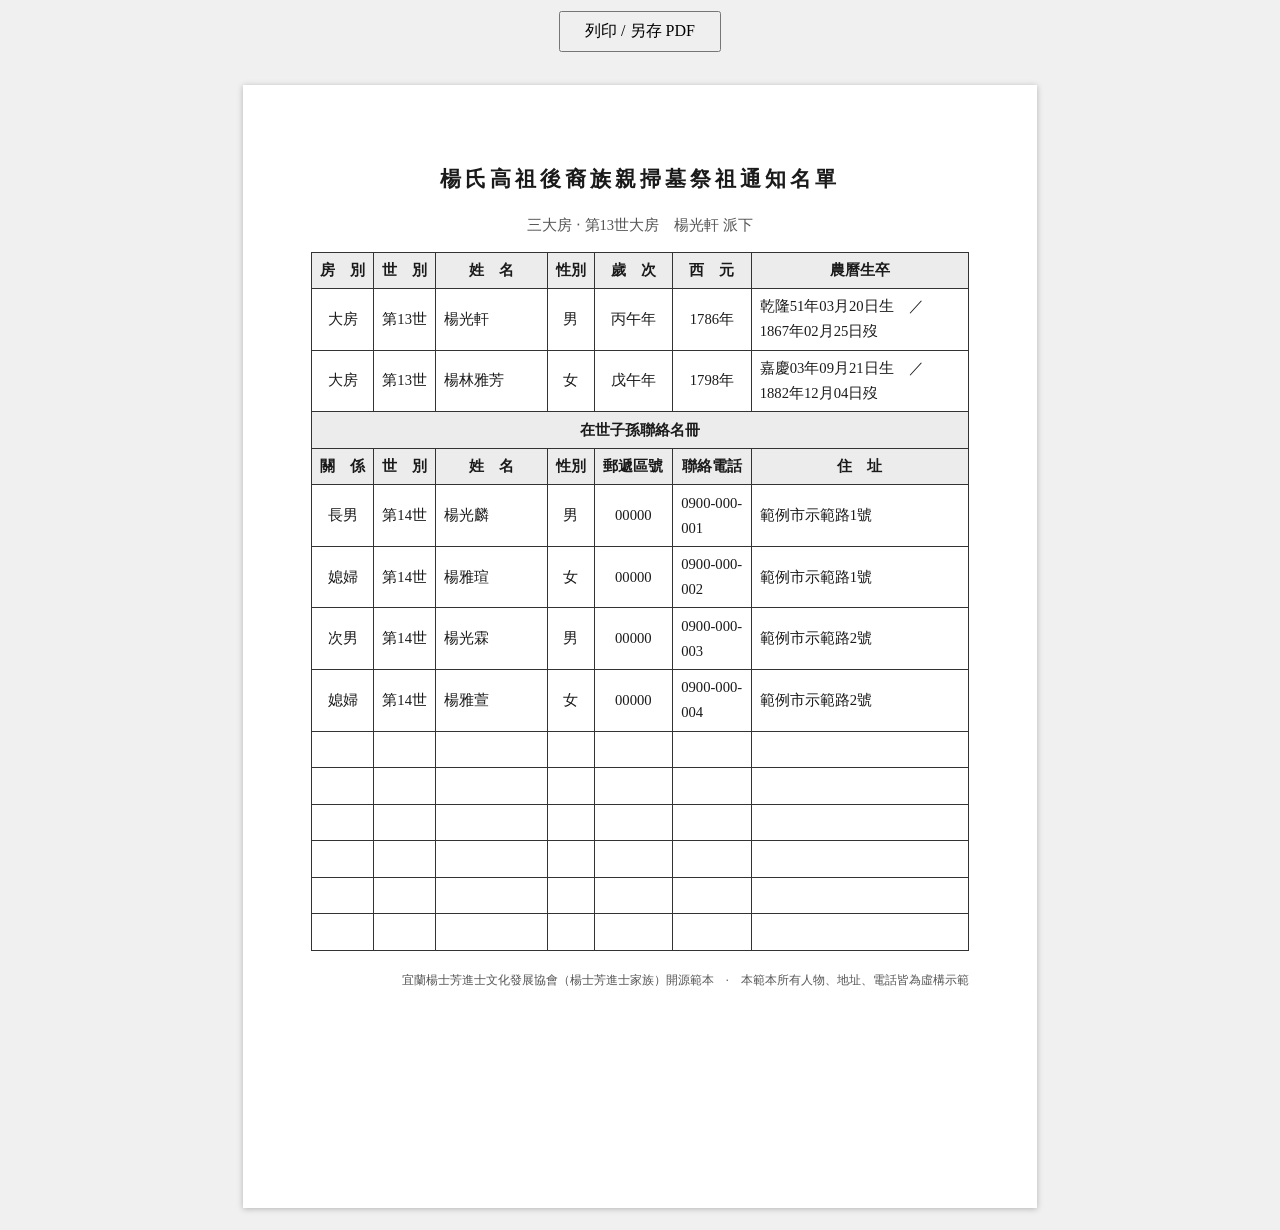
<file: 列印範本/通知名單.html>
<!DOCTYPE html>
<html lang="zh-Hant">
<head>
  <meta charset="utf-8">
  <title>掃墓祭祖通知名單 — 第13世大房 楊光軒</title>
  <link rel="stylesheet" href="assets/print.css">
</head>
<body>

  <!-- 螢幕用列印按鈕；列印時自動隱藏 -->
  <div class="toolbar no-print">
    <button onclick="window.print()">列印 / 另存 PDF</button>
  </div>

  <!-- 單房一張：第13世大房 楊光軒、楊林雅芳 -->
  <div class="sheet">

    <!-- 文件大標題 -->
    <div class="doc-title">楊氏高祖後裔族親掃墓祭祖通知名單</div>
    <!-- 副標：房別／世系定位，來源 dump [1,0]三大房 + [2,0]第12世 等脈絡 -->
    <div class="doc-subtitle">三大房 ‧ 第13世大房　楊光軒 派下</div>
    <!-- 來源：房別由 lineage / branch 帶入 -->

    <table class="grid">

      <!-- ===== 上段：已歿先人 ===== -->
      <!-- dump 表頭 [1,*]：三大房／姓名／性別／歲次／西元／出生年月日／農曆年日期 -->
      <colgroup>
        <col style="width:8%">
        <col style="width:7%">
        <col style="width:18%">
        <col style="width:7%">
        <col style="width:12%">
        <col style="width:12%">
        <col style="width:36%">
      </colgroup>

      <thead>
        <tr>
          <th>房　別</th>
          <th>世　別</th>
          <th>姓　名</th>
          <th>性別</th>
          <th>歲　次</th>
          <th>西　元</th>
          <th>農曆生卒</th>
        </tr>
      </thead>

      <tbody>
        <!-- 已歿先人列：楊光軒 -->
        <tr>
          <td class="c">大房</td><!-- 來源：members.branch -->
          <td class="c">第13世</td><!-- 來源：members.generation -->
          <td>楊光軒</td><!-- 來源：members.name -->
          <td class="c">男</td><!-- 來源：members.gender -->
          <td class="c">丙午年</td><!-- 來源：members.sexagenary_year -->
          <td class="c">1786年</td><!-- 來源：members.birth_year_ad -->
          <td>乾隆51年03月20日生　／　1867年02月25日歿</td><!-- 來源：members.lunar_birth / members.death_date -->
        </tr>

        <!-- 已歿先人列：楊林雅芳（配偶） -->
        <tr>
          <td class="c">大房</td><!-- 來源：members.branch -->
          <td class="c">第13世</td><!-- 來源：members.generation -->
          <td>楊林雅芳</td><!-- 來源：members.name；保留原排版間距 -->
          <td class="c">女</td><!-- 來源：members.gender -->
          <td class="c">戊午年</td><!-- 來源：members.sexagenary_year -->
          <td class="c">1798年</td><!-- 來源：members.birth_year_ad -->
          <td>嘉慶03年09月21日生　／　1882年12月04日歿</td><!-- 來源：members.lunar_birth / members.death_date -->
        </tr>

        <!-- ===== 下段：在世子孫（聯絡名冊） ===== -->
        <!-- dump 表頭 [7,*]：關係／姓名／性別／郵遞區號／聯絡電話／住址 -->
        <tr>
          <th colspan="7">在世子孫聯絡名冊</th>
        </tr>
        <tr>
          <th>關　係</th>
          <th>世　別</th>
          <th>姓　名</th>
          <th>性別</th>
          <th>郵遞區號</th>
          <th>聯絡電話</th>
          <th>住　址</th>
        </tr>

        <!-- 第14世 長男 楊光麟 -->
        <tr>
          <td class="c">長男</td><!-- 來源：members.relation -->
          <td class="c">第14世</td><!-- 來源：members.generation -->
          <td>楊光麟</td><!-- 來源：members.name -->
          <td class="c">男</td><!-- 來源：members.gender -->
          <td class="c">00000</td><!-- 來源：members.zipcode -->
          <td>0900-000-001</td><!-- 來源：members.phone -->
          <td>範例市示範路1號</td><!-- 來源：members.address -->
        </tr>

        <!-- 媳婦 楊雅瑄 -->
        <tr>
          <td class="c">媳婦</td><!-- 來源：members.relation -->
          <td class="c">第14世</td><!-- 來源：members.generation -->
          <td>楊雅瑄</td><!-- 來源：members.name -->
          <td class="c">女</td><!-- 來源：members.gender -->
          <td class="c">00000</td><!-- 來源：members.zipcode -->
          <td>0900-000-002</td><!-- 來源：members.phone -->
          <td>範例市示範路1號</td><!-- 來源：members.address -->
        </tr>

        <!-- 第14世 次男 楊光霖 -->
        <tr>
          <td class="c">次男</td><!-- 來源：members.relation -->
          <td class="c">第14世</td><!-- 來源：members.generation -->
          <td>楊光霖</td><!-- 來源：members.name；保留字號括號 -->
          <td class="c">男</td><!-- 來源：members.gender -->
          <td class="c">00000</td><!-- 來源：members.zipcode -->
          <td>0900-000-003</td><!-- 來源：members.phone -->
          <td>範例市示範路2號</td><!-- 來源：members.address -->
        </tr>

        <!-- 媳婦 楊雅萱 -->
        <tr>
          <td class="c">媳婦</td><!-- 來源：members.relation -->
          <td class="c">第14世</td><!-- 來源：members.generation -->
          <td>楊雅萱</td><!-- 來源：members.name -->
          <td class="c">女</td><!-- 來源：members.gender -->
          <td class="c">00000</td><!-- 來源：members.zipcode -->
          <td>0900-000-004</td><!-- 來源：members.phone -->
          <td>範例市示範路2號</td><!-- 來源：members.address -->
        </tr>

        <!-- 後續空白列：供現場補登在世子孫（dump 第17~32 列皆為空白聯絡欄） -->
        <!-- 來源：members.* 逐筆迴圈；以下為樣板預留空列 -->
        <tr>
          <td class="c">&nbsp;</td><td class="c">&nbsp;</td><td>&nbsp;</td><td class="c">&nbsp;</td>
          <td class="c">&nbsp;</td><td>&nbsp;</td><td>&nbsp;</td>
        </tr>
        <tr>
          <td class="c">&nbsp;</td><td class="c">&nbsp;</td><td>&nbsp;</td><td class="c">&nbsp;</td>
          <td class="c">&nbsp;</td><td>&nbsp;</td><td>&nbsp;</td>
        </tr>
        <tr>
          <td class="c">&nbsp;</td><td class="c">&nbsp;</td><td>&nbsp;</td><td class="c">&nbsp;</td>
          <td class="c">&nbsp;</td><td>&nbsp;</td><td>&nbsp;</td>
        </tr>
        <tr>
          <td class="c">&nbsp;</td><td class="c">&nbsp;</td><td>&nbsp;</td><td class="c">&nbsp;</td>
          <td class="c">&nbsp;</td><td>&nbsp;</td><td>&nbsp;</td>
        </tr>
        <tr>
          <td class="c">&nbsp;</td><td class="c">&nbsp;</td><td>&nbsp;</td><td class="c">&nbsp;</td>
          <td class="c">&nbsp;</td><td>&nbsp;</td><td>&nbsp;</td>
        </tr>
        <tr>
          <td class="c">&nbsp;</td><td class="c">&nbsp;</td><td>&nbsp;</td><td class="c">&nbsp;</td>
          <td class="c">&nbsp;</td><td>&nbsp;</td><td>&nbsp;</td>
        </tr>
      </tbody>
    </table>

    <div class="foot">宜蘭楊士芳進士文化發展協會（楊士芳進士家族）開源範本　·　本範本所有人物、地址、電話皆為虛構示範</div>

  </div>

</body>
</html>
</file>
<file: 列印範本/assets/print.css>
/* 繫族 KinLink — 共用列印樣式表（統一契約）
   所有列印文件一律 <link rel="stylesheet" href="assets/print.css">，
   不得自訂字體/顏色/邊界，統一風格皆源於此檔。
   輸出方式：瀏覽器原生「列印 / 另存 PDF」。 */

:root {
  --ink: #1a1a1a;            /* 主文字 */
  --line: #333;             /* 表格框線 */
  --muted: #555;            /* 次要文字 */
  --page-pad: 1.8cm;        /* 版心邊界 */
  --serif: "標楷體", "DFKai-SB", "BiauKai", "KaiTi", "AR PL UKai TW", serif;
}

/* ---- 頁面 ---- */
@page { size: A4 portrait; margin: var(--page-pad); }
@page landscape { size: A4 landscape; margin: 1.2cm; }
.sheet.landscape { page: landscape; }

* { box-sizing: border-box; }
html, body { margin: 0; padding: 0; }
body {
  font-family: var(--serif);
  color: var(--ink);
  font-size: 12pt;
  line-height: 1.7;
  background: #f0f0f0;       /* 螢幕預覽底色；列印時被 @page 取代 */
}

/* 一張「紙」。螢幕上置中呈現 A4，列印時滿版。 */
.sheet {
  background: #fff;
  width: 21cm;
  min-height: 29.7cm;
  margin: 0.6cm auto;
  padding: var(--page-pad);
  box-shadow: 0 1px 6px rgba(0,0,0,.25);
}
.sheet.landscape { width: 29.7cm; min-height: 21cm; padding: 1.2cm; }

/* ---- 協會抬頭（共用區塊，通知函/標籤/名冊用） ---- */
.letterhead { text-align: center; border-bottom: 2px solid var(--ink); padding-bottom: 6pt; margin-bottom: 12pt; }
.letterhead .org { font-size: 20pt; font-weight: bold; letter-spacing: 2pt; }
.letterhead .org-en { font-size: 9pt; color: var(--muted); }
.letterhead .contact { font-size: 9.5pt; color: var(--muted); margin-top: 4pt; line-height: 1.4; }

/* ---- 文件大標題 ---- */
.doc-title { text-align: center; font-size: 16pt; font-weight: bold; letter-spacing: 3pt; margin: 6pt 0 12pt; }
.doc-subtitle { text-align: center; font-size: 11pt; color: var(--muted); margin-bottom: 10pt; }

/* ---- 表格（族譜表/牌位/名冊共用） ---- */
table.grid { width: 100%; border-collapse: collapse; font-size: 11pt; }
table.grid th, table.grid td { border: 1px solid var(--line); padding: 4pt 6pt; vertical-align: middle; }
table.grid th { background: #ececec; font-weight: bold; text-align: center; white-space: nowrap; }
table.grid td.c { text-align: center; }
table.grid .narrative td { border: none; padding-top: 10pt; line-height: 1.9; text-align: justify; font-size: 11pt; }

/* 缺漏標記：欠載 / 〇〇 以淡色呈現，但仍照實列印 */
.missing { color: #999; }

/* ---- 公文（通知函）排版 ---- */
/* 行距收斂（原 2 → 1.6／1.65）：通函須恰好一張 A4——合併寄送是雙面「寄件頁／通函」
   一正一反，通函多一頁就整批錯位。範本與 webview/print.html 的輸出共用這組值。 */
.gov-meta { font-size: 11pt; line-height: 1.6; margin: 8pt 0; }
.gov-meta .row { display: flex; }
/* height/border/padding 歸零：蓋掉下方「寄信標籤」的裸 .label 盒規則
   （否則公文欄位名被撐成 6cm 虛線大框，一頁公文變好幾頁）。
   寬 8.5em：「密等及解密條件：」8 字，7em 會折行 */
.gov-meta .label { width: 8.5em; flex: none; height: auto; border: none; padding: 0; }
.gov-body { font-size: 12pt; line-height: 1.65; }
.gov-body .subject { font-weight: bold; margin: 8pt 0; }
.gov-body ol { margin: 0; padding-left: 1.6em; }
.gov-body ol li { margin-bottom: 6pt; }

/* ---- 寄信標籤 ---- */
.labels { display: grid; grid-template-columns: 1fr 1fr; gap: 8pt; }
/* break-inside: avoid：一塊不可跨頁切開（否則地址在上一頁、姓名跑到下一頁，剪下來名址分家） */
.label { border: 1px dashed #aaa; padding: 10pt 12pt; height: 6cm; display: flex; flex-direction: column; break-inside: avoid; page-break-inside: avoid; }
.label .sender { font-size: 9pt; color: var(--muted); border-bottom: 1px solid #ccc; padding-bottom: 4pt; }
.label .print-mark { float: right; border: 1px solid var(--muted); padding: 0 4pt; font-size: 8.5pt; }
.label .recipient { margin-top: auto; }
.label .recipient .zip { font-size: 13pt; letter-spacing: 3pt; }
.label .recipient .addr { font-size: 12pt; margin: 2pt 0; }
.label .recipient .name { font-size: 16pt; letter-spacing: 6pt; font-weight: bold; }
.label .recipient .name .salut { font-size: 11pt; letter-spacing: normal; font-weight: normal; }

/* ---- 穴排位網格 ---- */
table.tomb { border-collapse: collapse; font-size: 10pt; margin: 0 auto; }
table.tomb td, table.tomb th { border: 1px solid var(--line); padding: 3pt 5pt; text-align: center; min-width: 3.4em; }
table.tomb th.gen { background: #ececec; writing-mode: vertical-rl; white-space: nowrap; }

/* ---- 頁尾 ---- */
.foot { margin-top: 14pt; font-size: 9pt; color: var(--muted); text-align: right; }

/* ---- 列印時：去背景、去陰影、分頁 ---- */
@media print {
  body { background: #fff; }
  .sheet { width: auto; min-height: auto; margin: 0; padding: 0; box-shadow: none; }
  /* 橫式也要歸零：螢幕用的 .sheet.landscape（29.7×21cm＋內距）權重比上一行高，不重設的話
     列印時照樣撐滿 21cm，再加 @page 邊界必溢出一張空白頁（穴排位圖每個場地多一張白紙）。
     場地之間的換頁掛在 .sheet 本身（.sheet.landscape.page-break），不要插空的分頁 div。 */
  .sheet.landscape { width: auto; min-height: auto; padding: 0; }
  .no-print { display: none !important; }
  .page-break { page-break-before: always; }
  .label { border-color: transparent; }   /* 信封實印時不要裁切線 */
}

/* 螢幕上的列印按鈕（列印時自動隱藏） */
.toolbar { position: sticky; top: 0; text-align: center; padding: 8pt; }
.toolbar button { font-family: var(--serif); font-size: 12pt; padding: 6pt 18pt; cursor: pointer; }
</file>
<file: webview/css/tomb.css>
/* 穴排位圖樣式——列印頁（print.html）與 app「穴排位」頁共用（畫法在 js/tombdraw.js）。
   面板／階梯照家族的穴排位圖（2026-10-12）：紅底框、白格、黑線。
   print-color-adjust:exact——不必另勾「背景圖形」，紅底也印得出來 */
.tomb-panels .tp-wrap { display: flex; justify-content: center; align-items: flex-start; gap: 5mm; margin-top: 3mm; }
.tomb-panels .tp-panel, .tomb-steps .ts-step { background: #c00000; -webkit-print-color-adjust: exact; print-color-adjust: exact; }
.tomb-panels .tp-panel { padding: 4.5mm 4.5mm 6mm; }
.tomb-panels .tp-grid, .tomb-steps .ts-grid { border-collapse: collapse; background: #fff; }
.tomb-panels .tp-grid td { width: 15.5mm; height: 8.6mm; border: 1px solid #000; text-align: center;
  vertical-align: bottom; padding: 0 1px 1px; }
.tomb-panels .tp-top { font-size: 6.5pt; line-height: 1.15; }
.tomb-panels .tp-nm { font-size: 11pt; font-weight: bold; line-height: 1.2; min-height: 1.2em; white-space: nowrap; }
.tomb-panels .tp-foot, .tomb-steps .ts-head { display: flex; justify-content: space-between; align-items: flex-start;
  font-size: 11pt; font-weight: bold; }
.tomb-panels .tp-foot { margin-top: 3mm; }
.tomb-steps .ts-head { margin-bottom: 1mm; }
.tomb-panels .tp-date, .tomb-steps .ts-date { text-align: right; }
.tomb-steps .ts-addr { max-width: 70mm; }
.tomb-steps .ts-step { display: table; margin: 0 auto; padding: 0 7mm; }
.tomb-steps .ts-step:first-child { padding-top: 4mm; }
.tomb-steps .ts-step:last-child { padding-bottom: 4mm; }
.tomb-steps .ts-grid th { font-size: 7pt; font-weight: normal; border: 1px solid #000; height: 4mm; padding: 0; }
.tomb-steps .ts-grid th.n1 { font-size: 5pt; letter-spacing: -0.3pt; white-space: nowrap; }
.tomb-steps .ts-grid td { width: 8.6mm; height: 20.5mm; border: 1px solid #000; vertical-align: top; padding: 1.2mm 0 0; }
.tomb-steps .ts-v { writing-mode: vertical-rl; text-orientation: upright; font-size: 11.5pt; font-weight: bold;
  letter-spacing: 0.4mm; margin: 0 auto; white-space: pre; }
.tomb-steps .ts-head { font-size: 10pt; line-height: 1.45; }
/* 名字超過 4 個字縮字（js/tombdraw.js fit()）：面板格寬 15.5mm、階梯格高 20.5mm 都只放得下 4 個字 */
.tomb-panels .tp-nm.l5 { font-size: 8pt; }
.tomb-panels .tp-nm.l6 { font-size: 6.5pt; }
.tomb-panels .tp-nm.l7 { font-size: 5.5pt; }
.tomb-steps .ts-v.l5 { font-size: 9.5pt; }
.tomb-steps .ts-v.l6 { font-size: 7.5pt; }
.tomb-steps .ts-v.l7 { font-size: 6.5pt; letter-spacing: 0.1mm; }

/* ── app「穴排位」頁：一張白紙，字型、抬頭、方格線照 列印範本/assets/print.css（不跟深色主題變色）── */
/* width:max-content——畫面窄時不准把格子擠扁（會跟印出來不一樣），由 app.js fitPaper 整張等比縮小；
   min-width＝A4 橫式扣掉頁邊（同 print.css .sheet.landscape 29.7cm－左右各 1.2cm）：
   格子少的場地紙張也不變窄，抬頭、地址、日期才會跟列印一樣排在兩側、不擠成一團 */
.tomb-paper { display: inline-block; width: max-content; min-width: 27.3cm; box-sizing: border-box; text-align: left;
  background: #fff; color: #1a1a1a; padding: 6mm 8mm;
  font-family: "標楷體", "DFKai-SB", "BiauKai", "KaiTi", "AR PL UKai TW", serif;
  box-shadow: 0 1px 4px rgba(0, 0, 0, .25); border-radius: 2px; }
.tomb-paper .doc-title { text-align: center; font-size: 16pt; font-weight: bold; letter-spacing: 3pt; margin: 0 0 8pt; }
.tomb-paper .doc-subtitle { text-align: center; font-size: 11pt; color: #555; margin-bottom: 10pt; }
.tomb-paper table.tomb { border-collapse: collapse; font-size: 10pt; margin: 0 auto; }
.tomb-paper table.tomb td, .tomb-paper table.tomb th { border: 1px solid #333; padding: 3pt 5pt; text-align: center; min-width: 3.4em; height: 1.4em; }
.tomb-paper table.tomb th.gen { background: #ececec; writing-mode: vertical-rl; white-space: nowrap; }
.tomb-paper .foot { margin-top: 10pt; font-size: 9pt; color: #555; text-align: right; }
/* 可點的格子：滑過出現外框；灰字＝自由文字（沒連到族譜裡的人），印出來仍是黑字 */
.tomb-paper td[data-r] { cursor: pointer; }
.tomb-paper td[data-r]:hover { outline: 2px solid #2563eb; outline-offset: -2px; }
.tomb-paper td.txt { color: #8a8a8a; }
</file>
